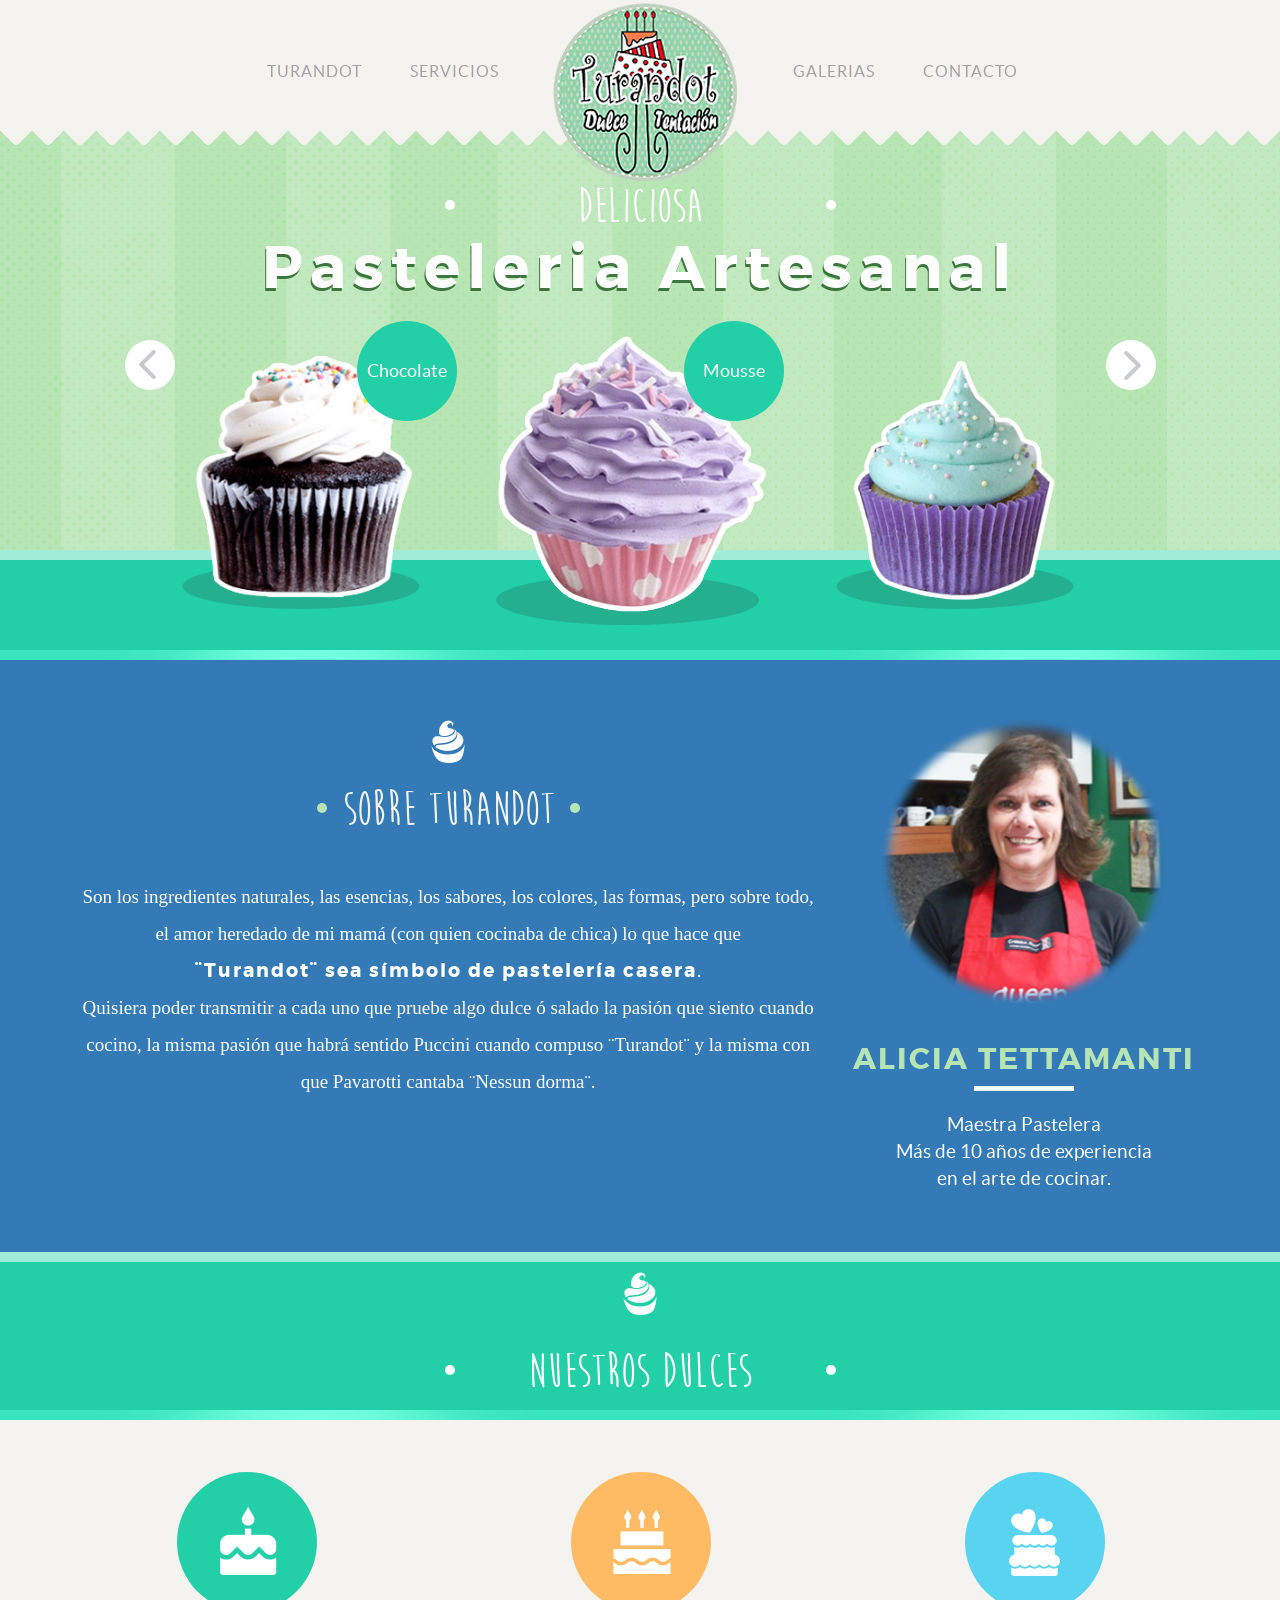
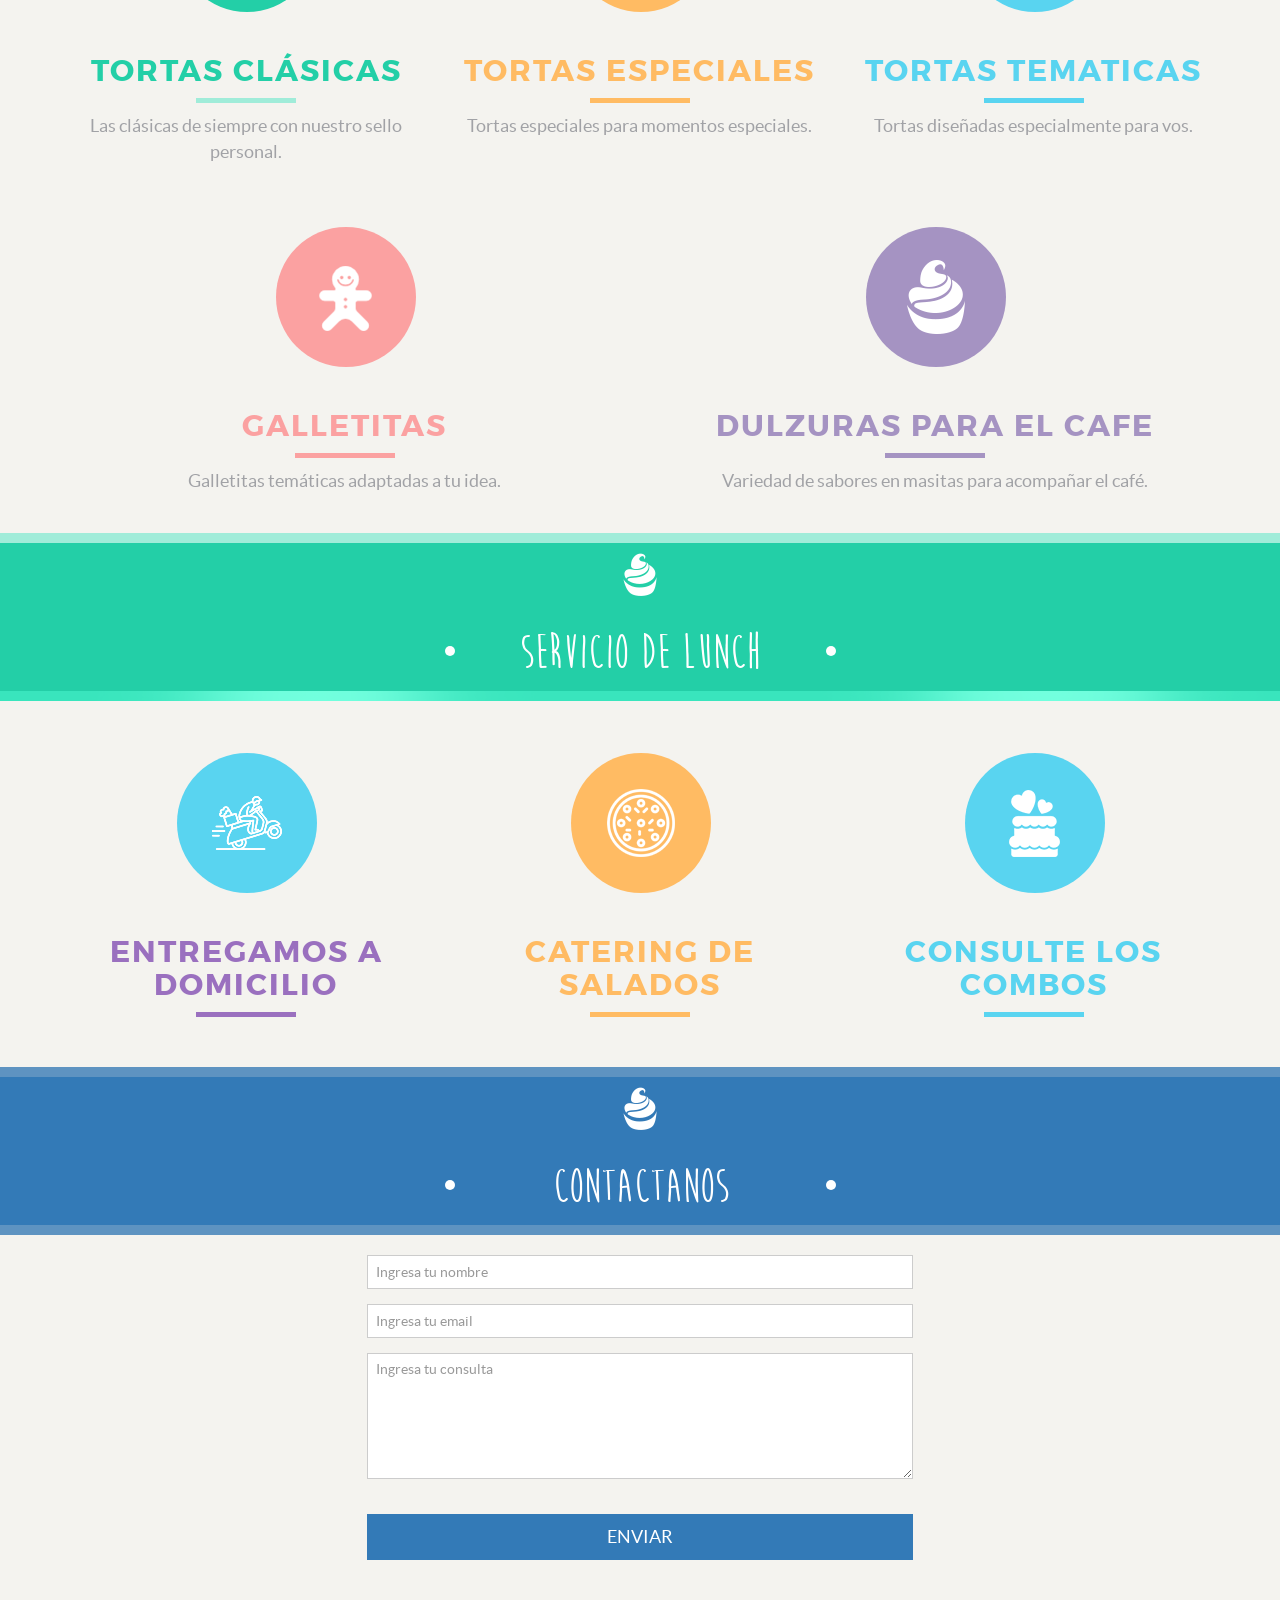
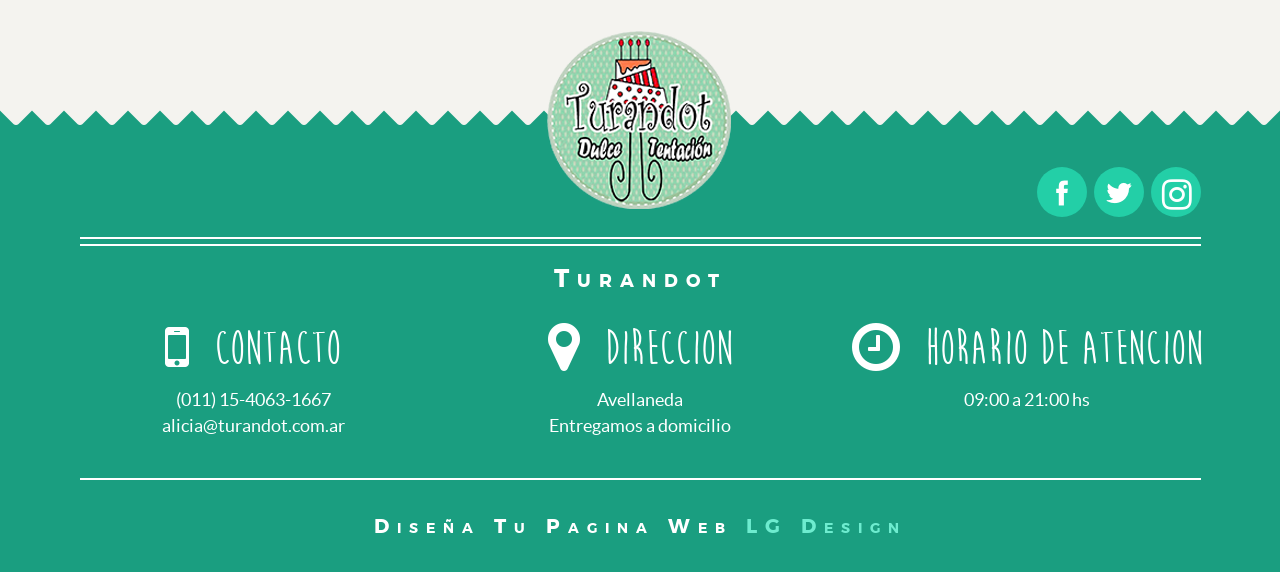
<file: index.html>
<!DOCTYPE html>
<html class="no-js" lang="en">
<head>
	<meta charset="utf-8">
	<meta content="width=device-width, initial-scale=1.0" name="viewport">
	<meta content="¨Turandot¨ Símbolo de Pastelería Casera" name="description">
	<meta content="" name="author">
	<link href="assets/images/favicon-32x32.png" rel="shortcut icon">
	<title>Turandot Pasteleria</title>
	<link href="assets/stylesheets/css/bootstrap.css" rel="stylesheet">
	<link href="assets/stylesheets/css/font-family.css" rel="stylesheet">
	<link href="assets/stylesheets/css/responsive.css" rel="stylesheet">
	<link href="assets/stylesheets/css/slick.css" rel="stylesheet">
	<link href="assets/stylesheets/css/slick-theme.css" rel="stylesheet">
	<link href="assets/stylesheets/css/style.css" rel="stylesheet">
	<link href="assets/stylesheets/css/animate.css" rel="stylesheet">
	<link href="assets/javascripts/fancybox/jquery.fancybox.css" rel="stylesheet" type="text/css">
	<link href="assets/stylesheets/css/global.css" rel="stylesheet">
	<link href="assets/stylesheets/css/effect2.css" rel="stylesheet" type="text/css">
	<link href="assets/stylesheets/css/font-awesome.min.css" rel="stylesheet">
	<script src="assets/javascripts/modernizr.custom.js"></script>
</head>
<body class="demo-1">
	<div class="ip-container" id="ip-container">
		<!--initial header-->
		<header class="ip-header">
			<div class="ip-loader">
				<svg class="ip-inner" height="60px" viewbox="0 0 80 80" width="60px"><path class="ip-loader-circlebg" d="M40,10C57.351,10,71,23.649,71,40.5S57.351,71,40.5,71 S10,57.351,10,40.5S23.649,10,40.5,10z"></path><path class="ip-loader-circle" d="M40,10C57.351,10,71,23.649,71,40.5S57.351,71,40.5,71 S10,57.351,10,40.5S23.649,10,40.5,10z" id="ip-loader-circle"></path></svg>
			</div>
		</header>
		<!--main content-->
		<div class="ip-main">
			<div class="top-highlight hide">
				&nbsp;
			</div>
			<!-- Start Header Cake -->
			<section class="header-wrapper">
				<header class="wrap-header">
					<div class="top-absolute">
						<div class="top-header">
							<div class="container">
								<div class="navbar-header visible-xs">
									<button class="navbar-toggle toggle-cake show-menu"><span class="sr-only">Toggle Navigation</span><span class="icon-bar"></span><span class="icon-bar"></span><span class="icon-bar"></span></button><a class="navbar-brand navbar-cake" href="#"><img class="logo-turandot-mobile" alt="Logo-Cupcakes" src="assets/images/logo-170.png"></a>
								</div>
								<nav>
									<ul class="header-nav hidden-xs">
										<li>
											<a href="#turandot">Turandot</a>
										</li>
										<li>
											<a href="#servicios">Servicios</a>
										</li>
										<li class="pad-top-0i">
											<img style="margin-top: -18px;" alt="Logo-Cupcakes" src="assets/images/logo-170.png">
										</li>
										<li>
											<a class="show-menu" href="javascript:void(0);">Galerias</a>
										</li>
										<li>
											<a href="#contacto">Contacto</a>
										</li>
									</ul>
								</nav>
								<!-- Start Mega Menu Cake -->
								<div class="mega-menu hide">
									<div class="tittle-mega">
										<h4>
											Galerias
										</h4>
									</div>
									<div class="container">
										<div class="row">
											<div class="col-sm-2">
<!--                         <ul class="list-mega">
                          <li class="bottom-red-border">
                            Blog
                          </li>
                          <li>
                            <a href="blog.html">Blog Left Content</a>
                          </li>
                          <li>
                            <a href="blog-right-content.html">Blog Right Content</a>
                          </li>
                          <li>
                            <a href="blog-center.html">Blog Center</a>
                          </li>
                      </ul> -->
                  </div>
                  <div class="col-sm-8">
                  	<ul class="list-mega">
<!--                           <li class="bottom-red-border">
                            asdassd
                        </li> -->
                        <li>
                        	<a href="galletitas.html">Galletitas</a>
                        </li>
                        <li>
                        	<a href="paraelcafe.html">Para el Cafe</a>
                        </li>
                        <li>
                        	<a href="tortasclasicas.html">Tortas Clasicas</a>
                        </li>
                        <li>
                        	<a href="tortastematicas.html">Tortas Tematicas</a>
                        </li>
                        <li>
                        	<a href="tortasespeciales.html">Tortas Especiales</a>
                        </li>
                    </ul>
                </div>
                <div class="col-sm-2">
<!--                         <ul class="list-mega">
                          <li class="bottom-red-border">
                            OTHER PAGEs
                          </li>
                          <li>
                            <a href="chart-page.html">Chart Page</a>
                          </li>
                          <li>
                            <a href="product-details-page.html">Product Details</a>
                          </li>
                          <li>
                            <a href="privacy-policy.html">Privacy Policy</a>
                          </li>
                          <li>
                            <a href="terms-of-use.html">Terms Of Use</a>
                          </li>
                          <li>
                            <a href="404.html">404</a>
                          </li>
                      </ul> -->
                  </div>
              </div>
              <div class="div text-center">
              	<button class="btn btn-pink-cake mar-top-20 close-menu">Cerrar</button>
              </div>
          </div>
      </div>
      <!-- End Mega Menu Cake -->
  </div>
</div>
<div class="triangle">
	&nbsp;
</div>
</div>
<div class="tittle-cake text-center pad-top-150">
	<div class="container">
		<h2>
			Deliciosa
		</h2>
		<h1>
			Pasteleria Artesanal
		</h1>
	</div>
</div>
<div class="slider-cake">
	<div class="container pad-md-100">
		<div class="center">
			<div class="img-relative">
				<img alt="Cake-one" src="assets/images/cake-one.png">
				<div class="price-cake hidden-xs">
					<p>
						Mousse
					</p>
				</div>
			</div>
			<div>
				<img alt="Cake-Two" src="assets/images/cake-two.png">
			</div>
			<div>
				<img alt="Cake-Three" src="assets/images/cake-three.png">
			</div>
			<div>
				<img alt="Cake-Four" src="assets/images/cake-four.png">
			</div>
			<div class="img-relative">
				<img alt="Cake-Five" src="assets/images/cake-five.png">
				<div class="price-cake hidden-xs">
					<p>
						Chocolate
					</p>
				</div>
			</div>
		</div>
	</div>
</div>
<div class="green-table mar-to-top">
	&nbsp;
</div>
<div class="green-arrow">
	&nbsp;
</div>
</header>
</section>
<!-- End Header Cake --><!-- Start About Cake -->
<section id="turandot" class="about-cake">
	<div class="container">
		<!-- About Content -->
		<h2 class="hide">
			&nbsp;
		</h2>
		<div class="about-content">
			<div class="col-sm-8">
				<img alt="Cake-White" src="assets/images/cake-white.png">
				<div class="product-tittle turandot">
					<h2 class="turandot">
						Sobre Turandot
					</h2>
				</div>
				<p class="sobreturandot">
					Son los ingredientes naturales, las esencias, los sabores, los colores, las formas, pero sobre todo, el amor heredado de mi mamá  (con quien cocinaba de chica) lo que hace que</br> <span> ¨Turandot¨ sea símbolo de pastelería casera</span>. </br>Quisiera poder transmitir a cada uno que pruebe algo dulce ó salado la pasión que siento cuando cocino, la misma pasión que habrá sentido Puccini cuando compuso ¨Turandot¨ y la misma con que Pavarotti cantaba ¨Nessun dorma¨.
				</p>
			</div>
			<div class="col-sm-4">
				<div class="img-round-about">
					<img alt="About Team" class="img-80" src="assets/images/alicia.png">
				</div>
				<h4>
					Alicia Tettamanti
				</h4>
				<div class="line-pink-about">
					&nbsp;
				</div>
				<p class="text-center">
					Maestra Pastelera<br>Más de 10 años de experiencia<br>en el arte de cocinar.<br>
				</p>
			</div>
		</div>
	</div>
</section>
<!-- End About Cake -->
<!-- Start Option Cake -->
<section class="option">
	<!-- Tittle Option -->
	<div id="servicios"  class="green-table pad-top-10 pad-btm-10">
		<div class="container">
			<div class="tittle-cake text-center">
				<img alt="Cake-White" src="assets/images/cake-white.png">
				<h2>
					Nuestros Dulces
				</h2>
			</div>
		</div>
	</div>
	<div class="green-arrow"></div>
	<!-- Option Content -->
	<div class="option-content">
		<div class="container">
			<!-- Column -->
			<div class="row">
				<div class="col-sm-4">
					<div class="messes">
						<a target="_blank" href="tortasclasicas.html">
							<div class="messes-show"></div>
							<div class="round-wrap green-option"></div>
						</a>
					</div>
					<h4 class="green-color">
						Tortas Clásicas
					</h4>
					<div class="line-temp line-green-sm">
						&nbsp;
					</div>
					<p class="text-center mar-top-10">
						Las clásicas de siempre con nuestro sello personal.
					</p>
				</div>
				<!-- Column -->
				<div class="col-sm-4">
					<div class="messes">
						<a target="_blank" href="tortasespeciales.html">
							<div class="messes-show"></div>
							<div class="round-wrap orange-option"></div>
						</a>
					</div>
					<h4 class="orange-color">
						Tortas Especiales
					</h4>
					<div class="line-temp line-orange-sm">
						&nbsp;
					</div>
					<p class="text-center mar-top-10">
						Tortas especiales para momentos especiales.
					</p>
				</div>
				<!-- Column -->
				<div class="col-sm-4">
					<div class="messes">
						<a target="_blank" href="tortastematicas.html">
							<div class="messes-show"></div>
							<div class="round-wrap blue-option"></div>
						</a>
					</div>
					<h4 class="blue-color">
						Tortas Tematicas
					</h4>
					<div class="line-temp line-blue-sm">
						&nbsp;
					</div>
					<p class="text-center mar-top-10">
						Tortas diseñadas especialmente para vos.
					</p>
				</div>
			</div>
			<!-- Column -->
			<div class="row">
				<div class="col-sm-6">
					<div class="messes">
						<a target="_blank" href="galletitas.html">
							<div class="messes-show"></div>
							<div class="round-wrap pink-option"></div>
						</a>
					</div>
					<h4 class="pink-color">
						Galletitas
					</h4>
					<div class="line-temp line-pink-sm">
						&nbsp;
					</div>
					<p class="text-center mar-top-10">
						Galletitas temáticas adaptadas a tu idea.
					</p>
				</div>
				<!-- Column -->
				<div class="col-sm-6">
					<div class="messes">
						<a target="_blank" href="paraelcafe.html">
							<div class="messes-show"></div>
							<div class="round-wrap purple-option"></div>
						</a>
					</div>
					<h4 class="purple-color">
						Dulzuras para el cafe
					</h4>
					<div class="line-temp line-purple-sm">
						&nbsp;
					</div>
					<p class="text-center mar-top-10">
						Variedad de sabores en masitas para acompañar el café.
					</p>
				</div>
			</div>
		</div>
	</div>
</section>
<section class="option pad-top-30">
	<div id=""  class="softgreen-table pad-top-10 pad-btm-10">
		<div class="container">
			<div class="tittle-cake text-center">
				<img alt="cake-White" src="assets/images/cake-white.png">
				<h2>
					Servicio de Lunch
				</h2>
			</div>
		</div>
	</div>
	<div class="green-arrow"></div>
	<div class="option-content">
		<div class="container">
			<!-- Column -->
			<div class="row">
				<div class="col-sm-4">
					<div class="messes">
						<div class="messes-show"></div>
						<div class="round-wrap delivery-option"></div>
					</div>
					<h4 class="dpurple-color">
						Entregamos a Domicilio
					</h4>
					<div class="line-temp line-dpurple-sm">
						&nbsp;
					</div>
					<p class="text-center mar-top-10">
						<!-- Cookie apple pie donut gingerbread sweet roll pudding topping marshmallow. -->
					</p>
				</div>
				<!-- Column -->
				<div class="col-sm-4">
					<div class="messes">
						<div class="messes-show"></div>
						<div class="round-wrap lunch-salad-option"></div>
					</div>
					<h4 class="orange-color">
						Catering de salados
					</h4>
					<div class="line-temp line-orange-sm">
						&nbsp;
					</div>
					<p class="text-center mar-top-10">
						<!-- Sandwiches de J&Q - Papas fritas - Jamon -->
					</p>
				</div>
				<!-- Column -->
				<div class="col-sm-4">
					<div class="messes">
						<div class="messes-show"></div>
						<div class="round-wrap blue-option"></div>
					</div>
					<h4 class="blue-color">
						Consulte los Combos
					</h4>
					<div class="line-temp line-blue-sm">
						&nbsp;
					</div>
					<p class="text-center mar-top-10">
						<!-- Tortas diseñadas especialmente para vos. -->
					</p>
				</div>
			</div>
		</div>
	</div>
	<!-- Column -->

</section>
<!-- End Option Cake -->
<!-- Start Product Cake -->
<!-- <section class="product-cake">
	<div class="container">
		<div class="product-tittle">
			<img alt="Cake-Purple" src="assets/images/cake-purple.png">
			<h2>
				Especialidades
			</h2>
		</div>
		<div class="product-content">
			<div class="row">
				<div class="col-sm-4">
					<div class="wrap-product">
						<div class="top-product blue-cake">
							<h1 class="normal-heading">
								$40
							</h1> 
							<p class="mar-top-10 mar-btm-0">
								Blue Cake's
							</p>
							<span>Hecha con crema pastelera <br>Blablabla</span>
						</div>
						<div class="bottom-product bottom-blue">
							<div class="bottom-product-abs blue-dot">
								<div class="button-cake">
									<div class="blue-button-cake">
										<button class="button-d-cake blue-button-cake">Consulta precio</button>
									</div>
								</div>
							</div>
							<div class="wrap-bottom-cake">
								<p>
									Comprando una, te llevas 10 pancakes al precio de 6.
								</p>
								<div class="blue-line"></div>
							</div>
						</div>
					</div>
				</div>
				<div class="col-sm-4">
					<div class="wrap-product">
						<div class="top-product red-cake">
							<p class="mar-top-10 mar-btm-0">
								Pink Cake's
							</p>
							<span>Lorem ipsum set <br>amet.</span>
						</div>
						<div class="bottom-product bottom-red">
							<div class="bottom-product-abs pink-dot">
								<div class="button-cake">
									<div class="blue-button-cake">
										<button class="button-d-cake pink-button-cake">Buy</button>
									</div>
								</div>
							</div>
							<div class="wrap-bottom-cake">
								<p>
									Cookie apple pie donut gingerbread sweet roll pudding topping marshmallow.
								</p>
								<div class="red-line"></div>
							</div>
						</div>
					</div>
				</div>
				<div class="col-sm-4">
					<div class="wrap-product">
						<div class="top-product orange-cake">
							<p class="mar-top-10 mar-btm-0">
								Orange Cake's
							</p>
							<span>Lorem ipsum set <br>amet.</span>
						</div>
						<div class="bottom-product bottom-orange">
							<div class="bottom-product-abs orange-dot">
								<div class="button-cake">
									<div class="blue-button-cake">
										<button class="button-d-cake orange-button-cake">Buy</button>
									</div>
								</div>
							</div>
							<div class="wrap-bottom-cake">
								<p>
									Cookie apple pie donut gingerbread sweet roll pudding topping marshmallow.
								</p>
								<div class="orange-line"></div>
							</div>
						</div>
					</div>
				</div>
				<div class="col-sm-12">
					<p class="text-content text-center">
						Toffee sugar plum halvah liquorice <b class="purple-color">brownie gummies</b>&nbsp;chocolate bar muffin candy canes.Dessert jelly-o tootsie roll jelly sesame snaps icing.
					</p>
				</div>
			</div>
		</div>
	</div>
</section> -->
<!-- End Product Cake --><!-- Start News Cake -->
<!-- <section class="news-cake">
	<div class="triangle-no-animate">
		&nbsp;
	</div>
	<div class="new-cake-content mar-top-20">
		<div class="tittle-cake text-center">
			<div class="container">
				<img alt="Cake-White" src="assets/images/cake-white.png">
				<h2>
					New's Cake
				</h2>
			</div>
		</div>
		<div class="container mar-top-20">
			<div class="row">
				<div class="col-sm-6 no-pad-right">
					<div class="left-news">
						<h1>
							CAKE <span>Wedding</span>
						</h1>
					</div>
					<div class="right-news">
						<div class="text-table">
							<p>
								<a href="shop.html"><span class="discount">40<span class="percent">%</span><br></span><span class="sale">Sale Product</span></a>
							</p>
						</div>
						<div class="text-table dot-background">
							<p>
								<img alt="Client" src="assets/images/client.png">
							</p>
						</div>
					</div>
				</div>
				<div class="col-sm-6 no-pad-left">
					<div class="top-news-right">
						<div class="left-news-right">
							<div class="text-table">
								<a class="fancybox" data-fancybox-group="contentnews" href="assets/images/ice-cream.png">
									<div class="wizz-effect wizz-orange">
										<div class="wrap-info">
											Ice Cream
										</div>
									</div>
								</a>
								<p>
									<img alt="Ice Cream" class="img-100" src="assets/images/ice-cream.png">
								</p>
							</div>
						</div>
						<div class="right-news-right">
							<div class="text-table">
								<a class="fancybox" data-fancybox-group="contentnews" href="assets/images/ice-cream-cake.png">
									<div class="wizz-effect wizz-green">
										<div class="wrap-info">
											Cake's Flavors
										</div>
									</div>
								</a>
								<p>
									<img alt="Ice Cream Cake" class="img-100" src="assets/images/ice-cream-cake.png">
								</p>
							</div>
						</div>
					</div>
					<div class="bottom-new-right">
						<div class="quote">
							<div>
								<span class="mar-right-10"><img alt="Quote" class="Quote" src="assets/images/quote.png"></span>
								<p>
									<span class="bold-font-lg">Adam Grilss, </span><span>&nbsp; CEO B </span>
								</p>
								<p>
									That’s great product wonderfull place and cakes, so yummy this cake.
								</p>
							</div>
							<div>
								<span class="mar-right-10"><img alt="Quote" class="Quote" src="assets/images/quote.png"></span>
								<p>
									<span class="bold-font-lg">Natasya, </span><span>&nbsp; CEO B </span>
								</p>
								<p>
									That’s great product wonderfull place and cakes, so yummy this cake.
								</p>
							</div>
							<div>
								<span class="mar-right-10"><img alt="Quote" class="Quote" src="assets/images/quote.png"></span>
								<p>
									<span class="bold-font-lg">Melody, </span><span>&nbsp; CEO B </span>
								</p>
								<p>
									That’s great product wonderfull place and cakes, so yummy this cake.
								</p>
							</div>
						</div>
					</div>
				</div>
			</div>
		</div>
	</div>
</section> -->
<!-- End News Cake --><!-- Start Pricing Cake -->
<!-- <section class="pricing-cake">
	<div class="triangle-no-animateblue">
		&nbsp;
	</div>
	<div class="content-pricing-cake">
		<div class="tittle-cake text-center">
			<div class="container">
				<img alt="Cake-White" src="assets/images/cake-white.png">
				<h2>
					Our Price
				</h2>
			</div>
		</div>
		<div class="container mar-top-20">
			<div class="col-sm-3 mar-btm-20">
				<div class="img-wrap-price">
					<img alt="Price-Purple" class="img-full-sm" src="assets/images/price-purple.png">
				</div>
				<div class="content-price content-price-tag text-center">
					<h4 class="dpurple-color">
						$ 100/<span>Package</span>
					</h4>
					<div class="price-purple">
						<div class="triangle-no-animate">
							&nbsp;
						</div>
						<div class="text-price">
							Just Cupcakes + Free Order
						</div>
						<ul class="text-left list-price pad-top-0i">
							<li class="purple-line">
								- 10 Cupcakes
							</li>
							<li class="purple-line">
								- Free 1 Cupcakes 
							</li>
							<li class="purple-line">
								- Free Order
							</li>
						</ul>
						<div class="price-btn price-purple-btn">
							Order
						</div>
					</div>
				</div>
			</div>
			<div class="col-sm-3 mar-btm-20">
				<div class="img-wrap-price">
					<img alt="Price-Pink" class="img-full-sm" src="assets/images/price-pink.png">
				</div>
				<div class="content-price content-price-tag text-center">
					<h4 class="pink-color">
						$ 200/<span>Package</span>
					</h4>
					<div class="price-pink">
						<div class="triangle-no-animate">
							&nbsp;
						</div>
						<div class="text-price">
							Cupcakes + Ice Cream + Free Order
						</div>
						<ul class="text-left list-price pad-top-0i">
							<li class="pink-line">
								- 20 Cupcakes + 5 Ice Cream
							</li>
							<li class="pink-line">
								- Free 5 Cupcakes 
							</li>
							<li class="pink-line">
								- Free Order
							</li>
						</ul>
						<div class="price-btn price-pink-btn">
							Order
						</div>
					</div>
				</div>
			</div>
			<div class="col-sm-3 mar-btm-20">
				<div class="img-wrap-price">
					<img alt="Price-Green" class="img-full-sm" src="assets/images/price-green.png">
				</div>
				<div class="content-price content-price-tag text-center">
					<h4 class="green-color">
						$ 300/<span>Package</span>
					</h4>
					<div class="price-green">
						<div class="triangle-no-animate">
							&nbsp;
						</div>
						<div class="text-price">
							Cupcakes + Ice Cream + Cookies
						</div>
						<ul class="text-left list-price pad-top-0i">
							<li class="green-line">
								- 25 Cupcakes + 5 Ice Cream
							</li>
							<li class="green-line">
								- Free 5 Cupcakes
							</li>
							<li class="green-line">
								- 2 Cookies Free Order
							</li>
						</ul>
						<div class="price-btn price-green-btn">
							Order
						</div>
					</div>
				</div>
			</div>
			<div class="col-sm-3 mar-btm-20">
				<div class="img-wrap-price">
					<img alt="Price-Blue" class="img-full-sm" src="assets/images/price-blue.png">
				</div>
				<div class="content-price content-price-tag text-center">
					<h4 class="blue-color">
						$ 400/<span>Package</span>
					</h4>
					<div class="price-blue">
						<div class="triangle-no-animate">
							&nbsp;
						</div>
						<div class="text-price">
							Special Cupcakes + Ice Cream + Cookies
						</div>
						<ul class="text-left list-price pad-top-0i">
							<li class="blue-line">
								- 30 Special Cupcakes
							</li>
							<li class="blue-line">
								- Free 10 Cupcakes 
							</li>
							<li class="blue-line">
								- 10 Ice Cream
							</li>
						</ul>
						<div class="price-btn price-blue-btn">
							Order
						</div>
					</div>
				</div>
			</div>
		</div>
	</div>
	<div class="triangle-top-no-animate">
		&nbsp;
	</div>
</section> -->
<section id="contacto" class="abouts-cake">
	<div class="tittle-cake text-center softblue-table pad-btm-10 pad-top-10">
		<div class="container">
			<img alt="Cake-white" src="assets/images/cake-white.png">
			<h2 class="white-color">
				Contactanos
			</h2>
		</div>
	</div>
	<div class="Contact-form container mar-top-20">
		<div class="send-form text-center col-sm-offset-3 col-sm-6">
			<div class="cform" id="contact-form">
				<form action="contact/contact.php" method="post" role="form" class="contactForm">
					<div class="form-group text-box1">
						<input class="form-control form-default-cakes" type="text" name="name" id="name" data-rule="maxlen:4" data-msg="Por favor, ingrese 4 caracteres como minimo" placeholder="Ingresa tu nombre"/>
						<div class="validation"></div>
					</div>
					<div class="text-box2 form-group">
						<input class="form-control form-default-cakes"  type="text" name="email" data-rule="email" id="email" data-msg="Por favor, ingrese un email valido"  placeholder="Ingresa tu email">
						<div class="validation"></div>
					</div>
					<div class="text-box3 form-group">
						<textarea class="form-control form-default-cakes" type="text" name="message" id="message" data-msg="Por favor, ingrese 8 caracteres como minimo." data-rule="required"   placeholder="Ingresa tu consulta"></textarea>
						<div class="validation"></div>
					</div>
					<div class="clearfix"> 
						<input class="btn btn-lg btn-pink-cake btn-send mar-top-20" type="submit" value="Enviar" />
						</div>
					</form>

					<div id="sendmessage">
						Tu mensaje fue enviado. Muchas Gracias!
					</div>
				</div>
			</div>
		</div>
	</section>
	<!-- End Option Cake --><!-- Start Footer Cake -->
	<footer>
		<div class="triangle-no-animate">
			&nbsp;
		</div>
		<div class="container">
			<div class="abs-logo-footer">
				<img alt="Logo-Cake" src="assets/images/logo-170.png">
			</div>
			<div class="top-footer">
				<div class="row">
					<div class="col-sm-6">
						<ul class="sosmed-cake">

						</ul>
					</div>
					<div class="col-sm-6 text-right">
						<ul class="sosmed-cake">
							<li>
								<div class="center-sosmed">
									<a  href="https://www.facebook.com/turandotpasteleria/" target="_blank">
										<p class="icon icon-facebook">
											&nbsp;
										</p>
									</a>
								</div>
							</li>
							<li>
								<div class="center-sosmed">
									<a  href="https://twitter.com/TurandotTortas" target="_blank">
										<p class="icon icon-twitter">
											&nbsp;
										</p>
									</div>
								</a>
							</li>
							<li>
								<div class="center-sosmed">
									<a  href="https://www.instagram.com/turandotpasteleria/" target="_blank">
										<p class="icon icon-instagram">
											<i class="fa fa-instagram instastyle" aria-hidden="true" ></i>
										</p>
									</div>
								</a>
							</li>
						</ul>
					</div>
				</div>
			</div>
			<div class="line-top-white mar-btm-20 mar-top-20">
				&nbsp;
			</div>
			<div class="content-about-footer">
				<!-- Column -->
				<div class="row centerrow">
					<h4>Turandot</h4>
					<div class="col-sm-4 col-xs-12">
						<div class="row centerrow">
							<i class="fa fa-mobile fa-4x mar-bot20" aria-hidden="true" ><h2 class="section-heading animated contactHeader" data-animation="bounceInUp">Contacto</h2></i>
						</div>
						<p>(011) 15-4063-1667</p>
						<p>alicia@turandot.com.ar</p>
					</div>
					<!-- Column -->
					<div class="col-sm-4 col-xs-12">
						<div class="row centerrow">
							<i class="fa fa-map-marker fa-4x mar-bot20" aria-hidden="true" ><h2 class="section-heading animated contactHeader" data-animation="bounceInUp">Direccion</h2></i>
						</div>
						<p>Avellaneda</p>
						<p>Entregamos a domicilio</p>
					</div>

					<!-- Column -->
					<div class="col-sm-4 col-xs-12">
						<div class="row centerrow">
							<i class="fa fa-clock-o fa-4x mar-bot20" aria-hidden="true" ><h2 class="section-heading animated contactHeader" data-animation="bounceInUp">Horario de Atencion</h2></i>
						</div>
						<p>09:00 a 21:00 hs</p>
					</div>
				</div>
			</div>
			<div class="line-top-white mar-btm-20 mar-top-20">
				&nbsp;
			</div>
			<div class="content-about-footer">
				<!-- Column -->
				<div class="col-sm-12">
					<h4 class="lgdesign">
						Diseña tu Pagina Web   <a target="_blank" title="LG Design" href="http://www.lgdesign.com.ar/">LG Design</a>
					</h4>
				</div>
			</div>
		</div>
	</footer>
	<!-- End Option Cake -->
</div>
</div>
<script src="assets/javascripts/jquery.js"></script>
<script src="assets/javascripts/fancybox/jquery.fancybox.pack.js"></script>
<script src="assets/javascripts/slick.js"></script>
<script src="assets/javascripts/wow/wow.js"></script>
<script src="assets/javascripts/custom.js"></script>
<script src="assets/javascripts/bootstrap.js"></script>
<script src="assets/javascripts/classie.js"></script>
<script src="assets/javascripts/pathLoader.js"></script>

<script src="assets/javascripts/validate.js"></script>

<script src="assets/javascripts/main.js"></script>
<script type="text/javascript">
	new WOW().init();
</script>
</body>
</html>
</file>
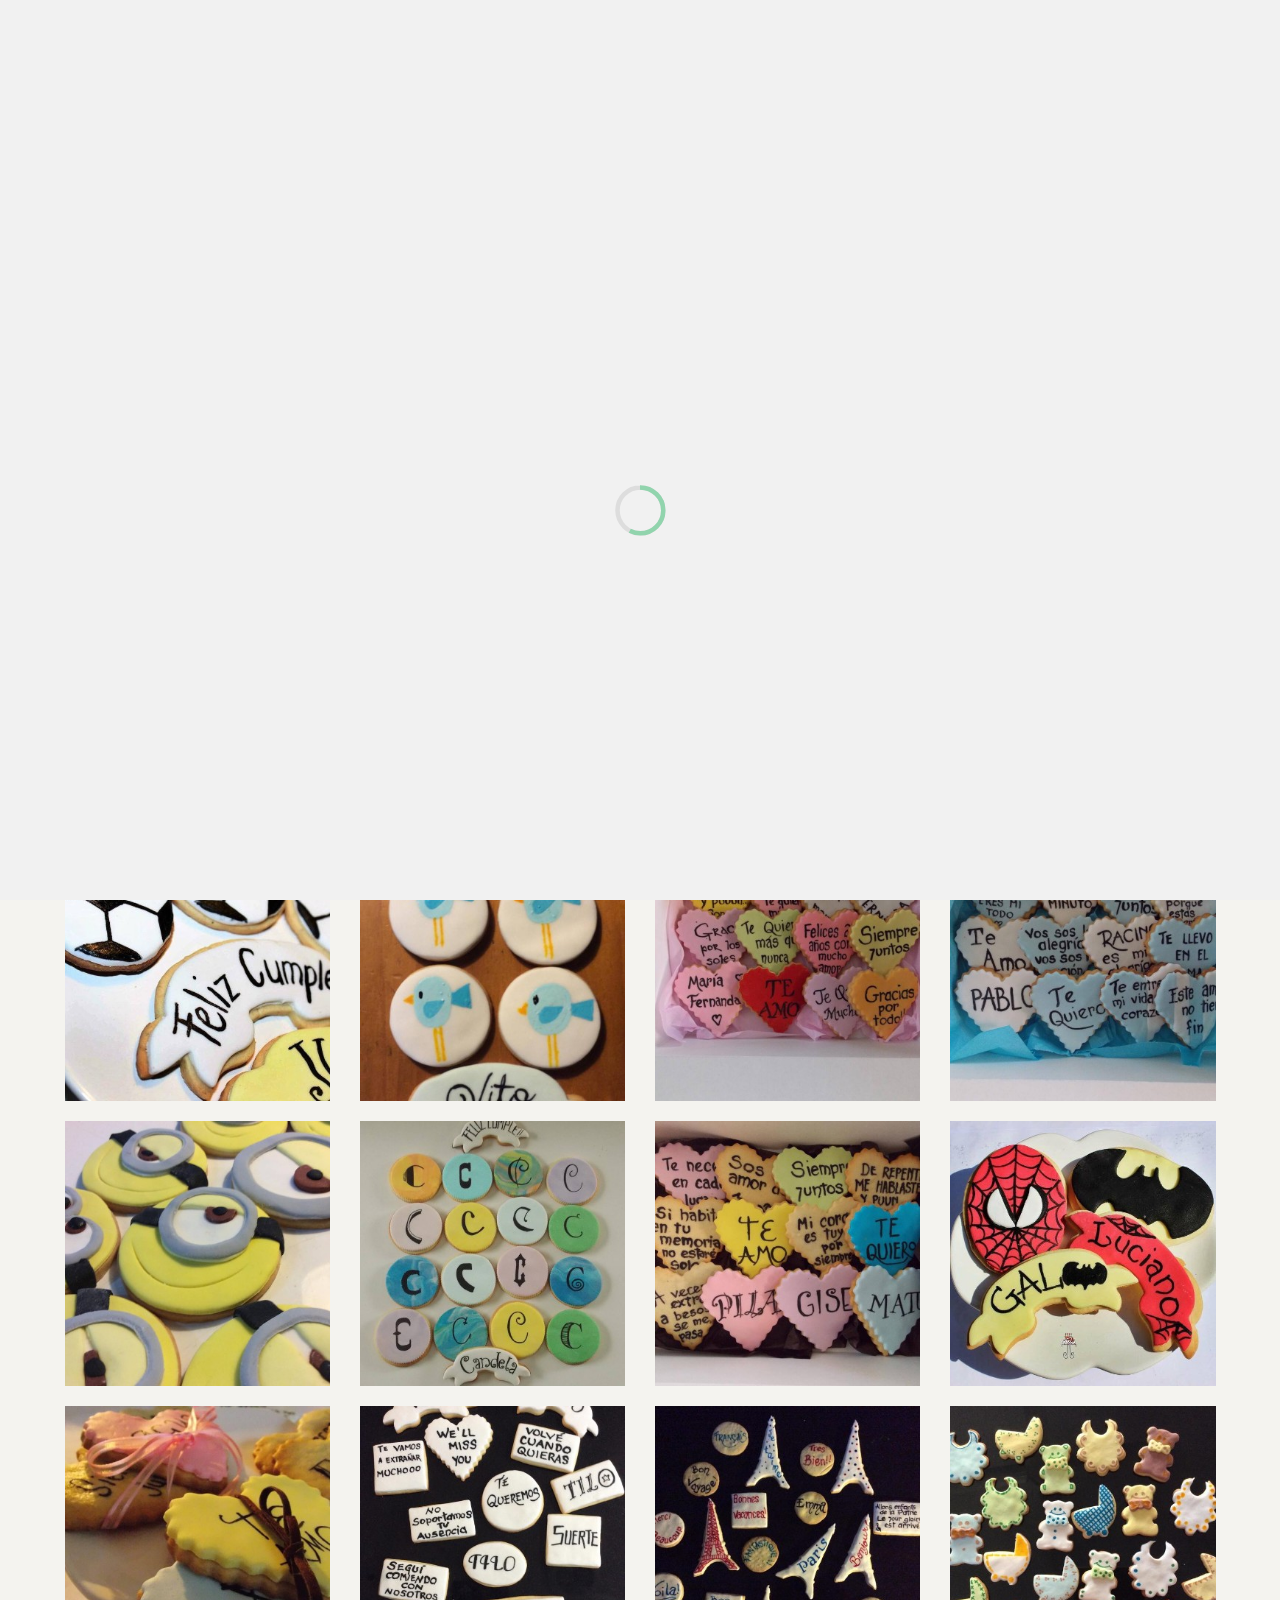
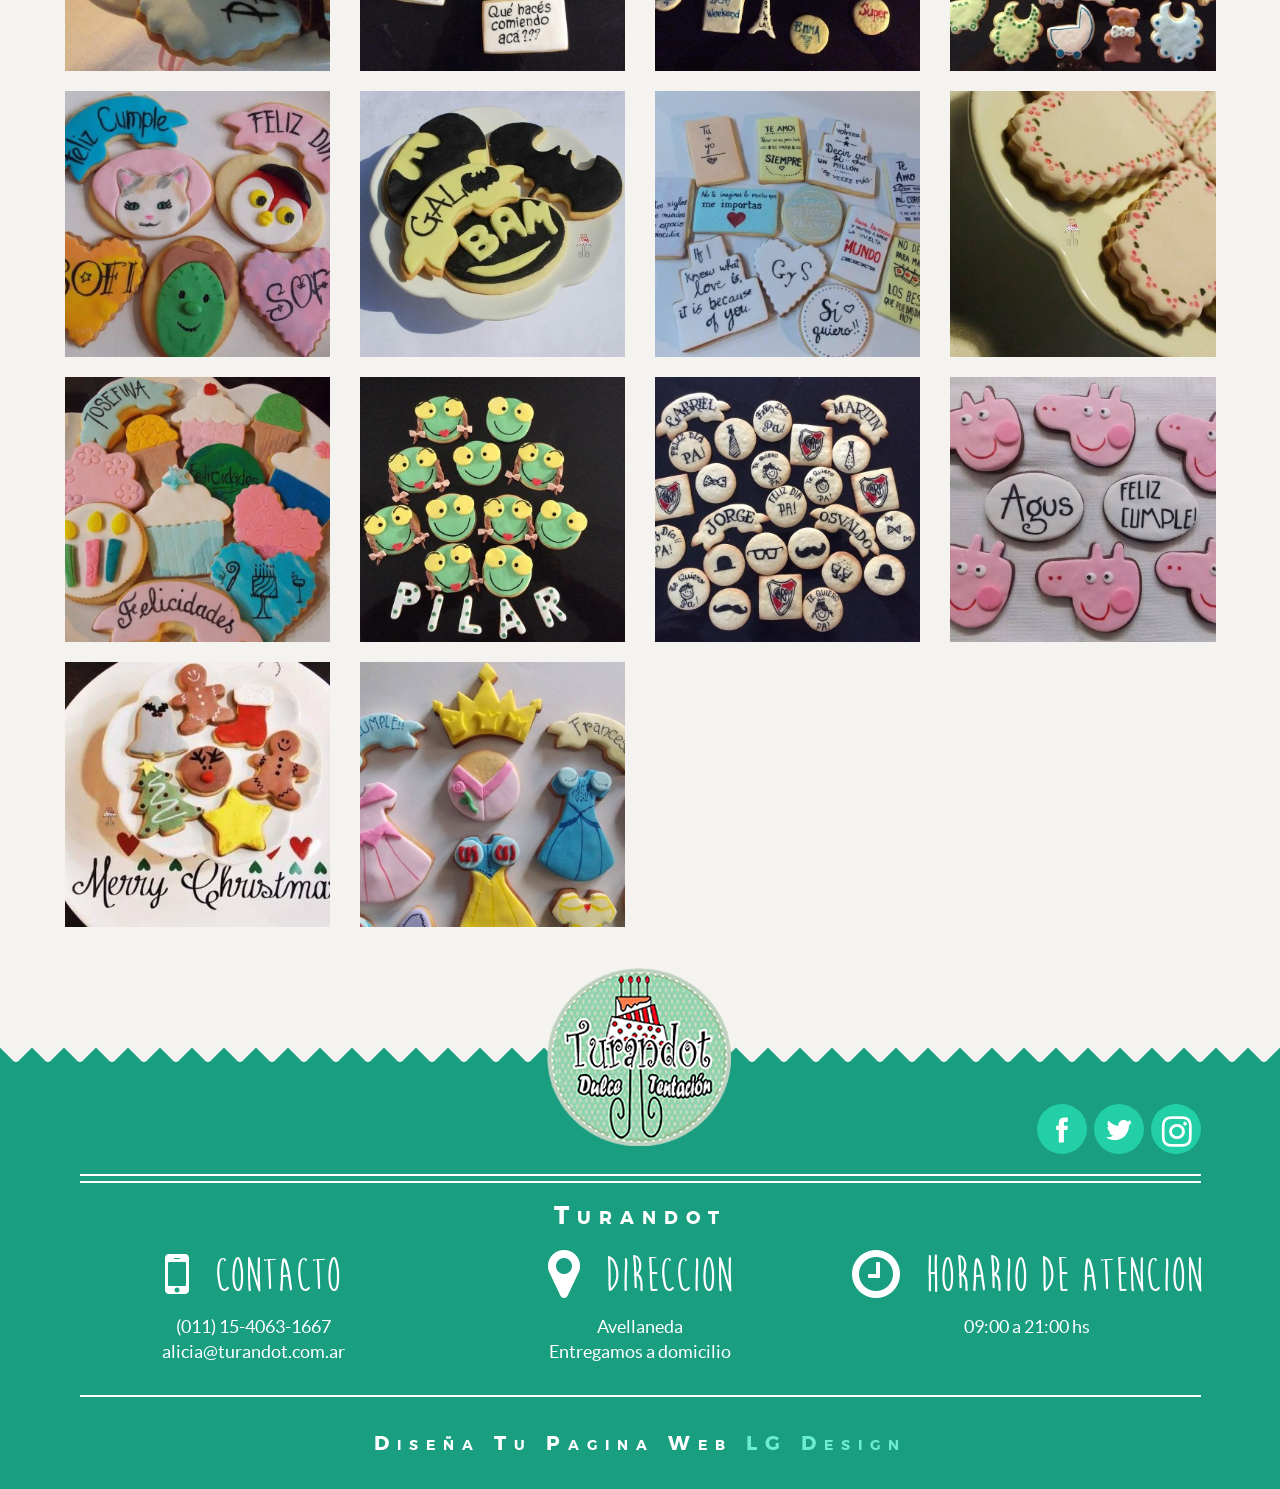
<file: galletitas.html>
<!DOCTYPE html>
<html class="no-js" lang="en">
  <head>
    <meta charset="utf-8">
    <meta content="width=device-width, initial-scale=1.0" name="viewport">
    <meta content="Cake&#39;s Dream is Beautiful Template " name="description">
    <meta content="" name="author">
    <link href="assets/images/favicon-32x32.png" rel="shortcut icon">
    <title>Turandot Pasteleria</title>
    <link href="assets/stylesheets/css/bootstrap.css" rel="stylesheet">
    <link href="assets/stylesheets/css/font-family.css" rel="stylesheet">
    <link href="assets/stylesheets/css/responsive.css" rel="stylesheet">
    <link href="assets/stylesheets/css/slick.css" rel="stylesheet">
    <link href="assets/stylesheets/css/slick-theme.css" rel="stylesheet">
    <link href="assets/stylesheets/css/style.css" rel="stylesheet">
    <link href="assets/stylesheets/css/animate.css" rel="stylesheet">
    <link href="assets/javascripts/fancybox/jquery.fancybox.css" rel="stylesheet" type="text/css">
    <link href="assets/stylesheets/css/global.css" rel="stylesheet">
    <link href="assets/stylesheets/css/effect2.css" rel="stylesheet" type="text/css">
      <link href="assets/stylesheets/css/font-awesome.min.css" rel="stylesheet">
    <script src="assets/javascripts/modernizr.custom.js"></script>
  </head>
  <body class="demo-1">
    <div class="ip-container" id="ip-container">
      <!--initial header-->
      <header class="ip-header">
        <div class="ip-loader">
          <svg class="ip-inner" height="60px" viewbox="0 0 80 80" width="60px"><path class="ip-loader-circlebg" d="M40,10C57.351,10,71,23.649,71,40.5S57.351,71,40.5,71 S10,57.351,10,40.5S23.649,10,40.5,10z"></path><path class="ip-loader-circle" d="M40,10C57.351,10,71,23.649,71,40.5S57.351,71,40.5,71 S10,57.351,10,40.5S23.649,10,40.5,10z" id="ip-loader-circle"></path></svg>
        </div>
      </header>
      <!--main content-->
      <div class="ip-main">
        <div class="top-highlight hide">
          &nbsp;
        </div>
        <!-- Start Header Cake -->
        <section class="header-wrapper">
          <header class="wrap-header green-top-dot">
            <div class="top-absolute">
              <div class="top-header">
                <div class="container">
                  <div class="navbar-header visible-xs">
                    <button class="navbar-toggle toggle-cake show-menu"><span class="sr-only">Toggle Navigation</span><span class="icon-bar"></span><span class="icon-bar"></span><span class="icon-bar"></span></button><a class="navbar-brand navbar-cake" href="#"><img class="logo-turandot-mobile" alt="Logo-Cupcakes" src="assets/images/logo-170.png"></a>
                  </div>
                  <nav>
                    <ul class="header-nav hidden-xs">
                      <li>
                        <a href="index.html#turandot">Turandot</a>
                      </li>
                      <li>
                        <a href="index.html#servicios">Servicios</a>
                      </li>
                      <li class="pad-top-0i">
                        <img style="margin-top: -18px;" alt="Logo-Cupcakes" src="assets/images/logo-170.png">
                      </li>
                      <li>
                        <a class="show-menu" href="javascript:void(0);">Galerias</a>
                      </li>
                      <li>
                        <a href="index.html#contacto">Contacto</a>
                      </li>
                    </ul>
                  </nav>
                  <!-- Start Mega Menu Cake -->
                  <div class="mega-menu hide">
                    <div class="tittle-mega">
                      <h4>
                        Galerias
                      </h4>
                    </div>
                    <div class="container">
                      <div class="row">
                        <div class="col-sm-2">
<!--                           <ul class="list-mega">
                            <li class="bottom-red-border">
                              Blog
                            </li>
                            <li>
                              <a href="blog.html">Blog Left Content</a>
                            </li>
                            <li>
                              <a href="blog-right-content.html">Blog Right Content</a>
                            </li>
                            <li>
                              <a href="blog-center.html">Blog Center</a>
                            </li>
                          </ul> -->
                        </div>
                        <div class="col-sm-8">
                          <ul class="list-mega">
<!--                             <li class="bottom-red-border">
                  
                            </li> -->
                            <li>
                              <a href="galletitas.html">Galletitas</a>
                            </li>
                            <li>
                              <a href="paraelcafe.html">Para el Cafe</a>
                            </li>
                            <li>
                              <a href="tortasclasicas.html">Tortas Clasicas</a>
                            </li>
                            <li>
                              <a href="tortastematicas.html">Tortas Tematicas</a>
                            </li>
                            <li>
                              <a href="tortasespeciales.html">Tortas Especiales</a>
                            </li>
                          </ul>
                        </div>
                        <div class="col-sm-2">
<!--                           <ul class="list-mega">
                            <li class="bottom-red-border">
                              OTHER PAGEs
                            </li>
                            <li>
                              <a href="chart-page.html">Chart Page</a>
                            </li>
                            <li>
                              <a href="product-details-page.html">Product Details</a>
                            </li>
                            <li>
                              <a href="privacy-policy.html">Privacy Policy</a>
                            </li>
                            <li>
                              <a href="terms-of-use.html">Terms Of Use</a>
                            </li>
                            <li>
                              <a href="404.html">404</a>
                            </li>
                          </ul> -->
                        </div>
                      </div>
                      <div class="div text-center">
                        <button class="btn btn-pink-cake mar-top-20 close-menu">Cerrar</button>
                      </div>
                    </div>
                  </div>
                  <!-- End Mega Menu Cake -->
                </div>
              </div>
              <div class="triangle">
                &nbsp;
              </div>
            </div>
            <div class="tittle-sub-top pad-top-150">
              <div class="container">
                Turandot /
                <h1>
                  Galeria
                </h1>
                <h2>
                  Galletitas
                </h2>
              </div>
            </div>
          </header>
          <div class="green-arrow">
            &nbsp;
          </div>
        </section>
        <!-- End Header Cake --><!-- Start Gallery -->
        <section class="gallery">
          <h2 class="hide">
            &nbsp;
          </h2>
          <div class="chart-cake">
            <div class="container">
              <div class="row">
                <div class="col-sm-12">
                  <div class="row gallery-cake">
                    <div class="col-sm-3 mar-btm-20 cupcakes">
                      <a class="fancybox" data-fancybox-group="contentgallerygel" href="assets/images/galletitas/originales/1.jpg">
                        <div class="gal-relative">
                          <div class="gal-absolute"></div>
                          <img alt="Gallery-Picture" class="img-100" src="assets/images/galletitas/1.jpg">
                        </div>
                      </a>
                    </div>
                    <div class="col-sm-3 mar-btm-20 cookies">
                      <a class="fancybox" data-fancybox-group="contentgallerygel" href="assets/images/galletitas/originales/2.jpg">
                        <div class="gal-relative">
                          <div class="gal-absolute"></div>
                          <img alt="Gallery-Picture" class="img-100" src="assets/images/galletitas/2.jpg">
                        </div>
                      </a>
                    </div>
                    <div class="col-sm-3 mar-btm-20 icecream">
                      <a class="fancybox" data-fancybox-group="contentgallerygel" href="assets/images/galletitas/originales/3.jpg">
                        <div class="gal-relative">
                          <div class="gal-absolute"></div>
                          <img alt="Gallery-Picture" class="img-100" src="assets/images/galletitas/3.jpg">
                        </div>
                      </a>
                    </div>
                    <div class="col-sm-3 mar-btm-20 cupcakes">
                      <a class="fancybox" data-fancybox-group="contentgallerygel" href="assets/images/galletitas/originales/4.jpg">
                        <div class="gal-relative">
                          <div class="gal-absolute"></div>
                          <img alt="Gallery-Picture" class="img-100" src="assets/images/galletitas/4.jpg">
                        </div>
                      </a>
                    </div>
                    <div class="col-sm-3 mar-btm-20 cookies">
                      <a class="fancybox" data-fancybox-group="contentgallerygel" href="assets/images/galletitas/originales/5.jpg">
                        <div class="gal-relative">
                          <div class="gal-absolute"></div>
                          <img alt="Gallery-Picture" class="img-100" src="assets/images/galletitas/5.jpg">
                        </div>
                      </a>
                    </div>
                    <div class="col-sm-3 mar-btm-20 icecream">
                      <a class="fancybox" data-fancybox-group="contentgallerygel" href="assets/images/galletitas/originales/6.jpg">
                        <div class="gal-relative">
                          <div class="gal-absolute"></div>
                          <img alt="Gallery-Picture" class="img-100" src="assets/images/galletitas/6.jpg">
                        </div>
                      </a>
                    </div>
                    <div class="col-sm-3 mar-btm-20 cupcakes">
                      <a class="fancybox" data-fancybox-group="contentgallerygel" href="assets/images/galletitas/originales/7.jpg">
                        <div class="gal-relative">
                          <div class="gal-absolute"></div>
                          <img alt="Gallery-Picture" class="img-100" src="assets/images/galletitas/7.jpg">
                        </div>
                      </a>
                    </div>
                    <div class="col-sm-3 mar-btm-20 cookies">
                      <a class="fancybox" data-fancybox-group="contentgallerygel" href="assets/images/galletitas/originales/8.jpg">
                        <div class="gal-relative">
                          <div class="gal-absolute"></div>
                          <img alt="Gallery-Picture" class="img-100" src="assets/images/galletitas/8.jpg">
                        </div>
                      </a>
                    </div>
                    <div class="col-sm-3 mar-btm-20 cookies">
                      <a class="fancybox" data-fancybox-group="contentgallerygel" href="assets/images/galletitas/originales/9.jpg">
                        <div class="gal-relative">
                          <div class="gal-absolute"></div>
                          <img alt="Gallery-Picture" class="img-100" src="assets/images/galletitas/9.jpg">
                        </div>
                      </a>
                    </div>
                    <div class="col-sm-3 mar-btm-20 cookies">
                      <a class="fancybox" data-fancybox-group="contentgallerygel" href="assets/images/galletitas/originales/10.jpg">
                        <div class="gal-relative">
                          <div class="gal-absolute"></div>
                          <img alt="Gallery-Picture" class="img-100" src="assets/images/galletitas/10.jpg">
                        </div>
                      </a>
                    </div>                                        
                    <div class="col-sm-3 mar-btm-20 cookies">
                      <a class="fancybox" data-fancybox-group="contentgallerygel" href="assets/images/galletitas/originales/11.jpg">
                        <div class="gal-relative">
                          <div class="gal-absolute"></div>
                          <img alt="Gallery-Picture" class="img-100" src="assets/images/galletitas/11.jpg">
                        </div>
                      </a>
                    </div>
                    <div class="col-sm-3 mar-btm-20 cookies">
                      <a class="fancybox" data-fancybox-group="contentgallerygel" href="assets/images/galletitas/originales/12.jpg">
                        <div class="gal-relative">
                          <div class="gal-absolute"></div>
                          <img alt="Gallery-Picture" class="img-100" src="assets/images/galletitas/12.jpg">
                        </div>
                      </a>
                    </div>                                      
                    <div class="col-sm-3 mar-btm-20 cookies">
                      <a class="fancybox" data-fancybox-group="contentgallerygel" href="assets/images/galletitas/originales/13.jpg">
                        <div class="gal-relative">
                          <div class="gal-absolute"></div>
                          <img alt="Gallery-Picture" class="img-100" src="assets/images/galletitas/13.jpg">
                        </div>
                      </a>
                    </div>
                    <div class="col-sm-3 mar-btm-20 cookies">
                      <a class="fancybox" data-fancybox-group="contentgallerygel" href="assets/images/galletitas/originales/14.jpg">
                        <div class="gal-relative">
                          <div class="gal-absolute"></div>
                          <img alt="Gallery-Picture" class="img-100" src="assets/images/galletitas/14.jpg">
                        </div>
                      </a>
                    </div>                                        
                    <div class="col-sm-3 mar-btm-20 cookies">
                      <a class="fancybox" data-fancybox-group="contentgallerygel" href="assets/images/galletitas/originales/15.jpg">
                        <div class="gal-relative">
                          <div class="gal-absolute"></div>
                          <img alt="Gallery-Picture" class="img-100" src="assets/images/galletitas/15.jpg">
                        </div>
                      </a>
                    </div> 
                    <div class="col-sm-3 mar-btm-20 cupcakes">
                      <a class="fancybox" data-fancybox-group="contentgallerygel" href="assets/images/galletitas/originales/16.jpg">
                        <div class="gal-relative">
                          <div class="gal-absolute"></div>
                          <img alt="Gallery-Picture" class="img-100" src="assets/images/galletitas/16.jpg">
                        </div>
                      </a>
                    </div>
                    <div class="col-sm-3 mar-btm-20 cookies">
                      <a class="fancybox" data-fancybox-group="contentgallerygel" href="assets/images/galletitas/originales/17.jpg">
                        <div class="gal-relative">
                          <div class="gal-absolute"></div>
                          <img alt="Gallery-Picture" class="img-100" src="assets/images/galletitas/17.jpg">
                        </div>
                      </a>
                    </div>
                    <div class="col-sm-3 mar-btm-20 icecream">
                      <a class="fancybox" data-fancybox-group="contentgallerygel" href="assets/images/galletitas/originales/18.jpg">
                        <div class="gal-relative">
                          <div class="gal-absolute"></div>
                          <img alt="Gallery-Picture" class="img-100" src="assets/images/galletitas/18.jpg">
                        </div>
                      </a>
                    </div>
                    <div class="col-sm-3 mar-btm-20 cupcakes">
                      <a class="fancybox" data-fancybox-group="contentgallerygel" href="assets/images/galletitas/originales/19.jpg">
                        <div class="gal-relative">
                          <div class="gal-absolute"></div>
                          <img alt="Gallery-Picture" class="img-100" src="assets/images/galletitas/19.jpg">
                        </div>
                      </a>
                    </div>
                    <div class="col-sm-3 mar-btm-20 cookies">
                      <a class="fancybox" data-fancybox-group="contentgallerygel" href="assets/images/galletitas/originales/20.jpg">
                        <div class="gal-relative">
                          <div class="gal-absolute"></div>
                          <img alt="Gallery-Picture" class="img-100" src="assets/images/galletitas/20.jpg">
                        </div>
                      </a>
                    </div>
                    <div class="col-sm-3 mar-btm-20 icecream">
                      <a class="fancybox" data-fancybox-group="contentgallerygel" href="assets/images/galletitas/originales/21.jpg">
                        <div class="gal-relative">
                          <div class="gal-absolute"></div>
                          <img alt="Gallery-Picture" class="img-100" src="assets/images/galletitas/21.jpg">
                        </div>
                      </a>
                    </div>
                    <div class="col-sm-3 mar-btm-20 cupcakes">
                      <a class="fancybox" data-fancybox-group="contentgallerygel" href="assets/images/galletitas/originales/22.jpg">
                        <div class="gal-relative">
                          <div class="gal-absolute"></div>
                          <img alt="Gallery-Picture" class="img-100" src="assets/images/galletitas/22.jpg">
                        </div>
                      </a>
                    </div>
                    <div class="col-sm-3 mar-btm-20 cookies">
                      <a class="fancybox" data-fancybox-group="contentgallerygel" href="assets/images/galletitas/originales/23.jpg">
                        <div class="gal-relative">
                          <div class="gal-absolute"></div>
                          <img alt="Gallery-Picture" class="img-100" src="assets/images/galletitas/23.jpg">
                        </div>
                      </a>
                    </div>
                    <div class="col-sm-3 mar-btm-20 cookies">
                      <a class="fancybox" data-fancybox-group="contentgallerygel" href="assets/images/galletitas/originales/24.jpg">
                        <div class="gal-relative">
                          <div class="gal-absolute"></div>
                          <img alt="Gallery-Picture" class="img-100" src="assets/images/galletitas/24.jpg">
                        </div>
                      </a>
                    </div>
                    <div class="col-sm-3 mar-btm-20 cookies">
                      <a class="fancybox" data-fancybox-group="contentgallerygel" href="assets/images/galletitas/originales/25.jpg">
                        <div class="gal-relative">
                          <div class="gal-absolute"></div>
                          <img alt="Gallery-Picture" class="img-100" src="assets/images/galletitas/25.jpg">
                        </div>
                      </a>
                    </div>                                        
                    <div class="col-sm-3 mar-btm-20 cookies">
                      <a class="fancybox" data-fancybox-group="contentgallerygel" href="assets/images/galletitas/originales/26.jpg">
                        <div class="gal-relative">
                          <div class="gal-absolute"></div>
                          <img alt="Gallery-Picture" class="img-100" src="assets/images/galletitas/26.jpg">
                        </div>
                      </a>
                    </div>
                    <div class="col-sm-3 mar-btm-20 cookies">
                      <a class="fancybox" data-fancybox-group="contentgallerygel" href="assets/images/galletitas/originales/27.jpg">
                        <div class="gal-relative">
                          <div class="gal-absolute"></div>
                          <img alt="Gallery-Picture" class="img-100" src="assets/images/galletitas/27.jpg">
                        </div>
                      </a>
                    </div>                                      
                    <div class="col-sm-3 mar-btm-20 cookies">
                      <a class="fancybox" data-fancybox-group="contentgallerygel" href="assets/images/galletitas/originales/28.jpg">
                        <div class="gal-relative">
                          <div class="gal-absolute"></div>
                          <img alt="Gallery-Picture" class="img-100" src="assets/images/galletitas/28.jpg">
                        </div>
                      </a>
                    </div>
                    <div class="col-sm-3 mar-btm-20 cookies">
                      <a class="fancybox" data-fancybox-group="contentgallerygel" href="assets/images/galletitas/originales/29.jpg">
                        <div class="gal-relative">
                          <div class="gal-absolute"></div>
                          <img alt="Gallery-Picture" class="img-100" src="assets/images/galletitas/29.jpg">
                        </div>
                      </a>
                    </div>                                        
                    <div class="col-sm-3 mar-btm-20 cookies">
                      <a class="fancybox" data-fancybox-group="contentgallerygel" href="assets/images/galletitas/originales/30.jpg">
                        <div class="gal-relative">
                          <div class="gal-absolute"></div>
                          <img alt="Gallery-Picture" class="img-100" src="assets/images/galletitas/30.jpg">
                        </div>
                      </a>
                    </div>                                        
                  </div>
                </div>
              </div>
            </div>
          </div>
        </section>
        <!-- End Gallery -->            <!-- Start Footer Cake -->
<footer>
  <div class="triangle-no-animate">
    &nbsp;
  </div>
  <div class="container">
    <div class="abs-logo-footer">
      <img alt="Logo-Cake" src="assets/images/logo-170.png">
    </div>
    <div class="top-footer">
      <div class="row">
        <div class="col-sm-6">
          <ul class="sosmed-cake">

          </ul>
        </div>
        <div class="col-sm-6 text-right">
          <ul class="sosmed-cake">
            <li>
              <div class="center-sosmed">
              <a  href="https://www.facebook.com/turandotpasteleria/" target="_blank">
                <p class="icon icon-facebook">
                  &nbsp;
                </p>
                </a>
              </div>
            </li>
            <li>
              <div class="center-sosmed">
              <a  href="https://twitter.com/TurandotTortas" target="_blank">
                <p class="icon icon-twitter">
                  &nbsp;
                </p>
              </div>
              </a>
            </li>
            <li>
              <div class="center-sosmed">
              <a  href="https://www.instagram.com/turandotpasteleria/" target="_blank">
                <p class="icon icon-instagram">
                  <i class="fa fa-instagram instastyle" aria-hidden="true" ></i>
                </p>
              </div>
              </a>
            </li>
          </ul>
        </div>
      </div>
    </div>
    <div class="line-top-white mar-btm-20 mar-top-20">
      &nbsp;
    </div>
    <div class="content-about-footer">
      <!-- Column -->
      <div class="row centerrow">
        <h4>Turandot</h4>
        <div class="col-sm-4 hidden-xs">
          <div class="row centerrow">
            <i class="fa fa-mobile fa-4x mar-bot20" aria-hidden="true" ><h2 class="section-heading animated contactHeader" data-animation="bounceInUp">Contacto</h2></i>
          </div>
          <p>(011) 15-4063-1667</p>
          <p>alicia@turandot.com.ar</p>
        </div>
        <!-- Column -->
        <div class="col-sm-4 hidden-xs">
          <div class="row centerrow">
            <i class="fa fa-map-marker fa-4x mar-bot20" aria-hidden="true" ><h2 class="section-heading animated contactHeader" data-animation="bounceInUp">Direccion</h2></i>
          </div>
          <p>Avellaneda</p>
          <p>Entregamos a domicilio</p>
        </div>

        <!-- Column -->
        <div class="col-sm-4 hidden-xs">
          <div class="row centerrow">
            <i class="fa fa-clock-o fa-4x mar-bot20" aria-hidden="true" ><h2 class="section-heading animated contactHeader" data-animation="bounceInUp">Horario de Atencion</h2></i>
          </div>
          <p>09:00 a 21:00 hs</p>
        </div>
      </div>
    </div>
        <div class="line-top-white mar-btm-20 mar-top-20">
      &nbsp;
    </div>
                <div class="content-about-footer">
              <!-- Column -->
              <div class="col-sm-12">
                <h4 class="lgdesign">
                  Diseña tu Pagina Web   <a target="_blank" title="LG Design" href="http://www.lgdesign.com.ar/">LG Design</a>
                </h4>
              </div>
            </div>
  </div>
</footer>
        <!-- End Option Cake -->
      </div>
    </div>
    <script src="assets/javascripts/jquery.js"></script>
    <script src="assets/javascripts/fancybox/jquery.fancybox.pack.js"></script>
    <script src="assets/javascripts/slick.js"></script>
    <script src="assets/javascripts/wow/wow.js"></script>
    <script src="assets/javascripts/custom.js"></script>
    <script src="assets/javascripts/bootstrap.js"></script>
    <script src="assets/javascripts/classie.js"></script>
    <script src="assets/javascripts/pathLoader.js"></script>
    <script src="assets/javascripts/main.js"></script>
    <script type="text/javascript">
      new WOW().init();
    </script>
  </body>
</html>
</file>
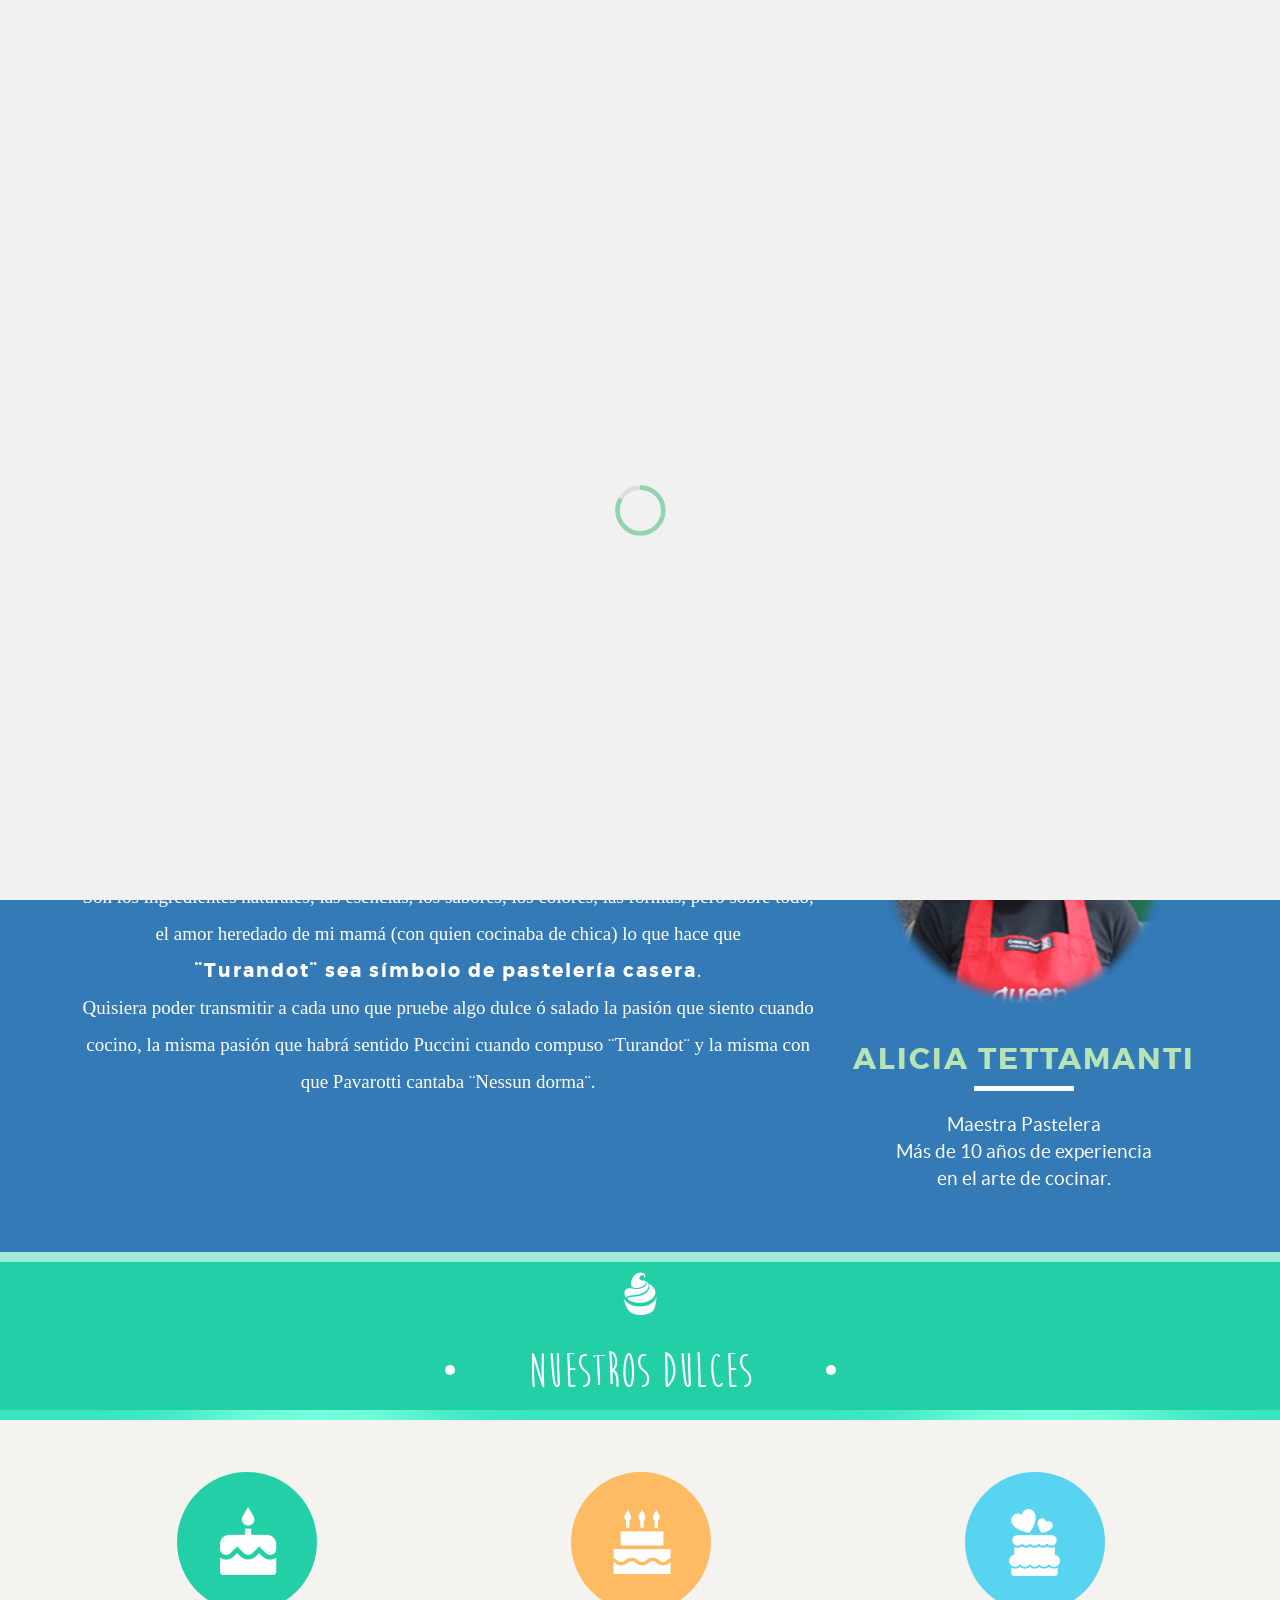
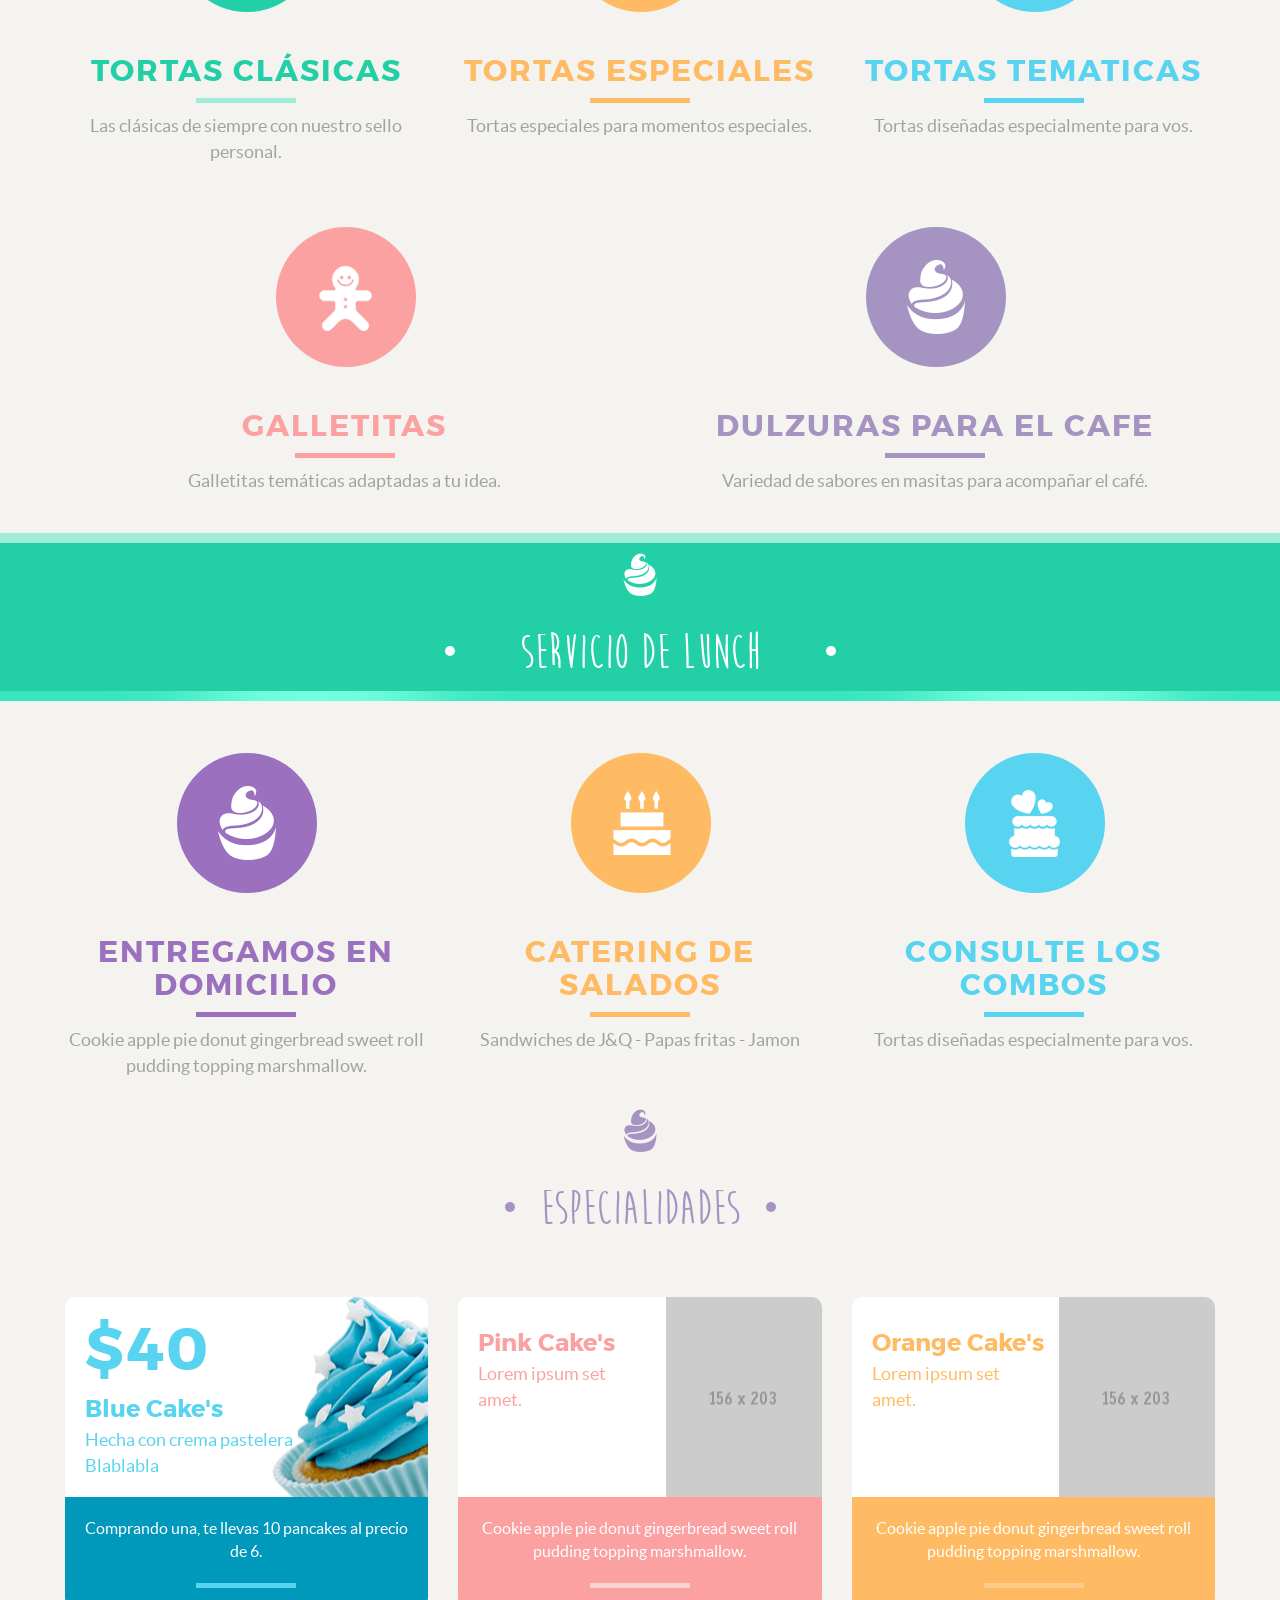
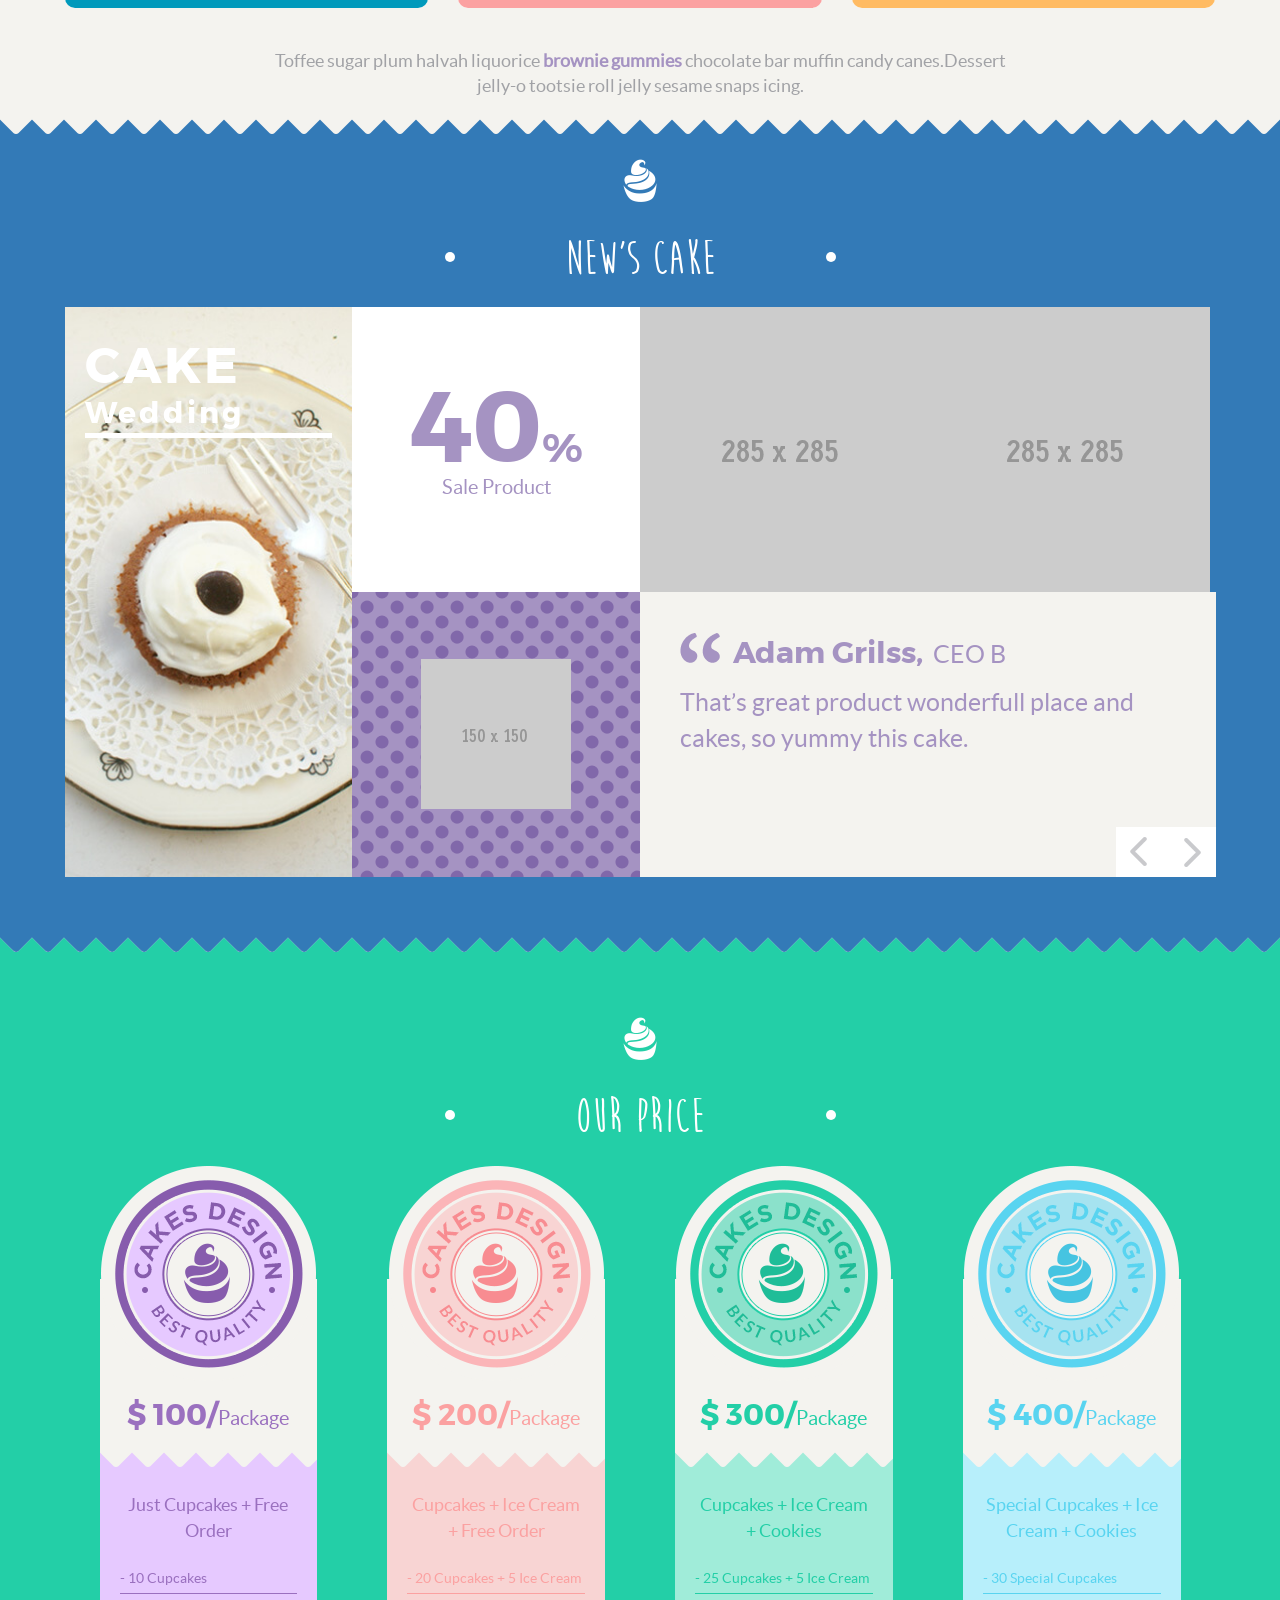
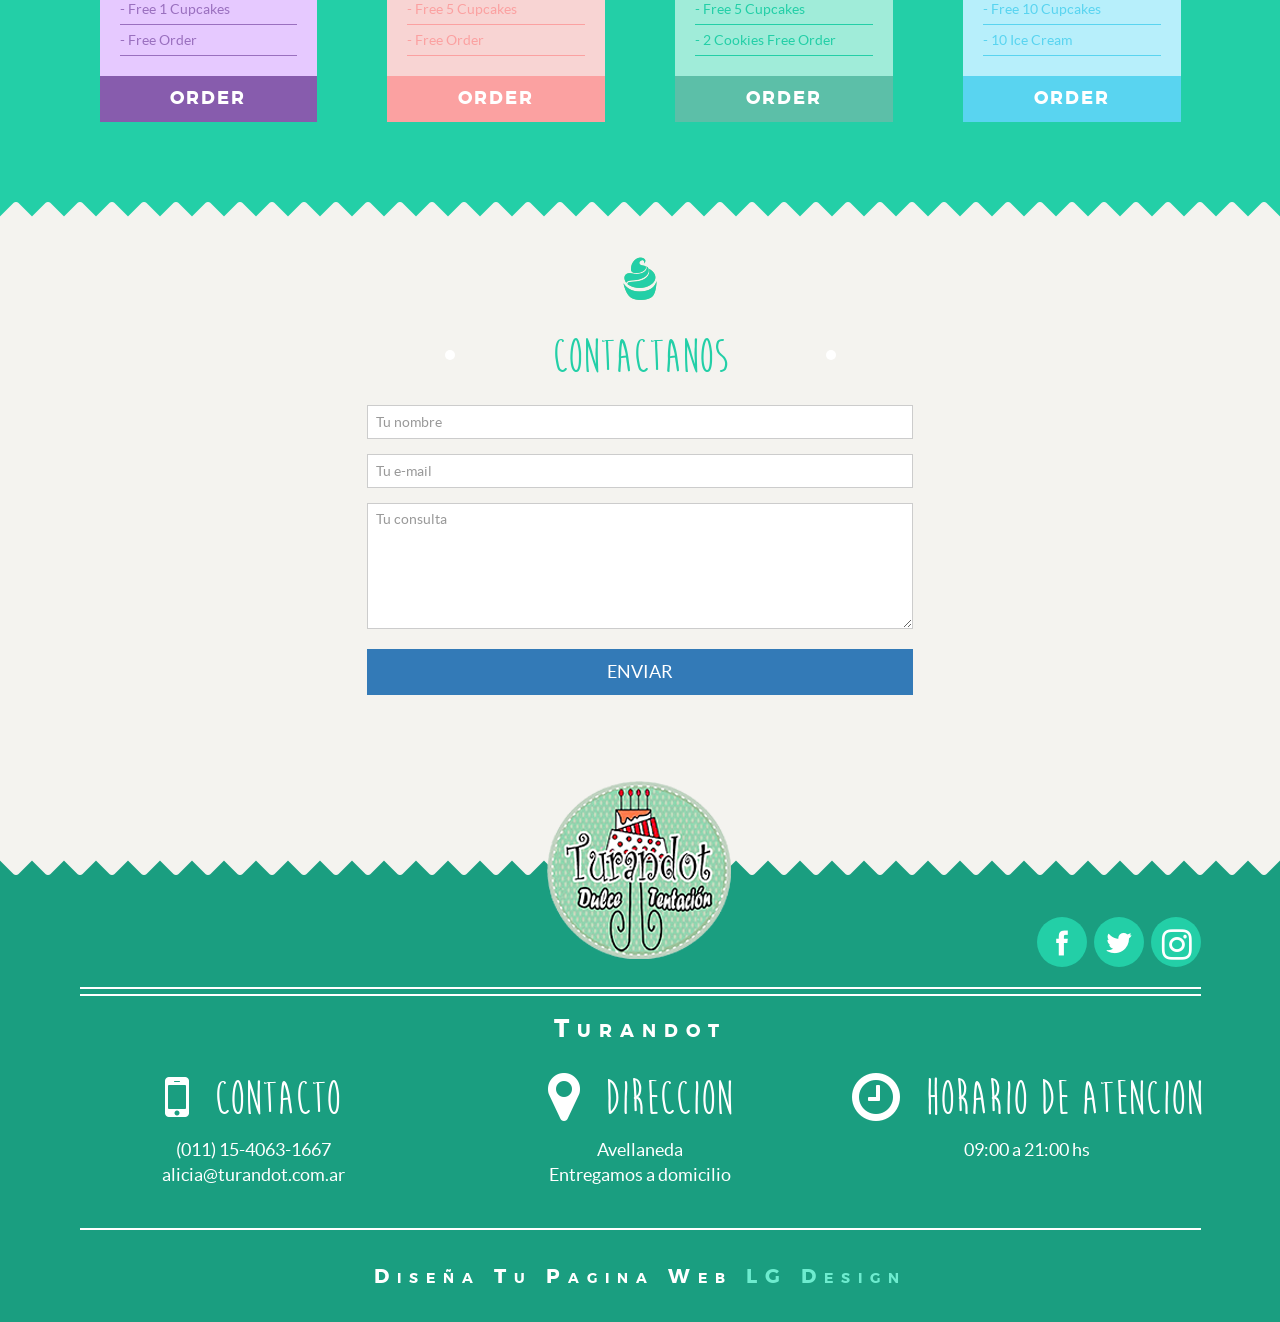
<file: indexContinuar.html>
<!DOCTYPE html>
<html class="no-js" lang="en">
<head>
	<meta charset="utf-8">
	<meta content="width=device-width, initial-scale=1.0" name="viewport">
	<meta content="Cake&#39;s Dream is Beautiful Template " name="description">
	<meta content="" name="author">
	<link href="assets/images/favicon-32x32.png" rel="shortcut icon">
	<title>Turandot Pasteleria</title>
	<link href="assets/stylesheets/css/bootstrap.css" rel="stylesheet">
	<link href="assets/stylesheets/css/font-family.css" rel="stylesheet">
	<link href="assets/stylesheets/css/responsive.css" rel="stylesheet">
	<link href="assets/stylesheets/css/slick.css" rel="stylesheet">
	<link href="assets/stylesheets/css/slick-theme.css" rel="stylesheet">
	<link href="assets/stylesheets/css/style.css" rel="stylesheet">
	<link href="assets/stylesheets/css/animate.css" rel="stylesheet">
	<link href="assets/javascripts/fancybox/jquery.fancybox.css" rel="stylesheet" type="text/css">
	<link href="assets/stylesheets/css/global.css" rel="stylesheet">
	<link href="assets/stylesheets/css/effect2.css" rel="stylesheet" type="text/css">
	<link href="assets/stylesheets/css/font-awesome.min.css" rel="stylesheet">
	<script src="assets/javascripts/modernizr.custom.js"></script>
</head>
<body class="demo-1">
	<div class="ip-container" id="ip-container">
		<!--initial header-->
		<header class="ip-header">
			<div class="ip-loader">
				<svg class="ip-inner" height="60px" viewbox="0 0 80 80" width="60px"><path class="ip-loader-circlebg" d="M40,10C57.351,10,71,23.649,71,40.5S57.351,71,40.5,71 S10,57.351,10,40.5S23.649,10,40.5,10z"></path><path class="ip-loader-circle" d="M40,10C57.351,10,71,23.649,71,40.5S57.351,71,40.5,71 S10,57.351,10,40.5S23.649,10,40.5,10z" id="ip-loader-circle"></path></svg>
			</div>
		</header>
		<!--main content-->
		<div class="ip-main">
			<div class="top-highlight hide">
				&nbsp;
			</div>
			<!-- Start Header Cake -->
			<section class="header-wrapper">
				<header class="wrap-header">
					<div class="top-absolute">
						<div class="top-header">
							<div class="container">
								<div class="navbar-header visible-xs">
									<button class="navbar-toggle toggle-cake show-menu"><span class="sr-only">Toggle Navigation</span><span class="icon-bar"></span><span class="icon-bar"></span><span class="icon-bar"></span></button><a class="navbar-brand navbar-cake" href="#"><img class="logo-turandot-mobile" alt="Logo-Cupcakes" src="assets/images/logo-170.png"></a>
								</div>
								<nav>
									<ul class="header-nav hidden-xs">
										<li>
											<a href="#turandot">Turandot</a>
										</li>
										<li>
											<a href="#servicios">Servicios</a>
										</li>
										<li class="pad-top-0i">
											<img style="margin-top: -18px;" alt="Logo-Cupcakes" src="assets/images/logo-170.png">
										</li>
										<li>
											<a class="show-menu" href="javascript:void(0);">Galerias</a>
										</li>
										<li>
											<a href="#contacto">Contacto</a>
										</li>
									</ul>
								</nav>
								<!-- Start Mega Menu Cake -->
								<div class="mega-menu hide">
									<div class="tittle-mega">
										<h4>
											Galerias
										</h4>
									</div>
									<div class="container">
										<div class="row">
											<div class="col-sm-2">
<!--                         <ul class="list-mega">
                          <li class="bottom-red-border">
                            Blog
                          </li>
                          <li>
                            <a href="blog.html">Blog Left Content</a>
                          </li>
                          <li>
                            <a href="blog-right-content.html">Blog Right Content</a>
                          </li>
                          <li>
                            <a href="blog-center.html">Blog Center</a>
                          </li>
                      </ul> -->
                  </div>
                  <div class="col-sm-8">
                  	<ul class="list-mega">
<!--                           <li class="bottom-red-border">
                            asdassd
                        </li> -->
                        <li>
                        	<a href="galletitas.html">Galletitas</a>
                        </li>
                        <li>
                        	<a href="paraelcafe.html">Para el Cafe</a>
                        </li>
                        <li>
                        	<a href="tortasclasicas.html">Tortas Clasicas</a>
                        </li>
                        <li>
                        	<a href="tortastematicas.html">Tortas Tematicas</a>
                        </li>
                        <li>
                        	<a href="tortasespeciales.html">Tortas Especiales</a>
                        </li>
                    </ul>
                </div>
                <div class="col-sm-2">
<!--                         <ul class="list-mega">
                          <li class="bottom-red-border">
                            OTHER PAGEs
                          </li>
                          <li>
                            <a href="chart-page.html">Chart Page</a>
                          </li>
                          <li>
                            <a href="product-details-page.html">Product Details</a>
                          </li>
                          <li>
                            <a href="privacy-policy.html">Privacy Policy</a>
                          </li>
                          <li>
                            <a href="terms-of-use.html">Terms Of Use</a>
                          </li>
                          <li>
                            <a href="404.html">404</a>
                          </li>
                      </ul> -->
                  </div>
              </div>
              <div class="div text-center">
              	<button class="btn btn-pink-cake mar-top-20 close-menu">Cerrar</button>
              </div>
          </div>
      </div>
      <!-- End Mega Menu Cake -->
  </div>
</div>
<div class="triangle">
	&nbsp;
</div>
</div>
<div class="tittle-cake text-center pad-top-150">
	<div class="container">
		<h2>
			Deliciosa
		</h2>
		<h1>
			Pasteleria Artesanal
		</h1>
	</div>
</div>
<div class="slider-cake">
	<div class="container pad-md-100">
		<div class="center">
			<div class="img-relative">
				<img alt="Cake-one" src="assets/images/cake-one.png">
				<div class="price-cake hidden-xs">
					<p>
						Mousse
					</p>
				</div>
			</div>
			<div>
				<img alt="Cake-Two" src="assets/images/cake-two.png">
			</div>
			<div>
				<img alt="Cake-Three" src="assets/images/cake-three.png">
			</div>
			<div>
				<img alt="Cake-Four" src="assets/images/cake-four.png">
			</div>
			<div class="img-relative">
				<img alt="Cake-Five" src="assets/images/cake-five.png">
				<div class="price-cake hidden-xs">
					<p>
						Chocolate
					</p>
				</div>
			</div>
		</div>
	</div>
</div>
<div class="green-table mar-to-top">
	&nbsp;
</div>
<div class="green-arrow">
	&nbsp;
</div>
</header>
</section>
<!-- End Header Cake --><!-- Start About Cake -->
<section id="turandot" class="about-cake">
	<div class="container">
		<!-- About Content -->
		<h2 class="hide">
			&nbsp;
		</h2>
		<div class="about-content">
			<div class="col-sm-8">
				<img alt="Cake-White" src="assets/images/cake-white.png">
				<div class="product-tittle turandot">
					<h2 class="turandot">
						Sobre Turandot
					</h2>
				</div>
				<p class="sobreturandot">
					Son los ingredientes naturales, las esencias, los sabores, los colores, las formas, pero sobre todo, el amor heredado de mi mamá  (con quien cocinaba de chica) lo que hace que</br> <span> ¨Turandot¨ sea símbolo de pastelería casera</span>. </br>Quisiera poder transmitir a cada uno que pruebe algo dulce ó salado la pasión que siento cuando cocino, la misma pasión que habrá sentido Puccini cuando compuso ¨Turandot¨ y la misma con que Pavarotti cantaba ¨Nessun dorma¨.
				</p>
			</div>
			<div class="col-sm-4">
				<div class="img-round-about">
					<img alt="About Team" class="img-80" src="assets/images/alicia.png">
				</div>
				<h4>
					Alicia Tettamanti
				</h4>
				<div class="line-pink-about">
					&nbsp;
				</div>
				<p class="text-center">
					Maestra Pastelera<br>Más de 10 años de experiencia<br>en el arte de cocinar.<br>
				</p>
			</div>
		</div>
	</div>
</section>
<!-- End About Cake -->
<!-- Start Option Cake -->
<section class="option">
	<!-- Tittle Option -->
	<div id="servicios"  class="green-table pad-top-10 pad-btm-10">
		<div class="container">
			<div class="tittle-cake text-center">
				<img alt="Cake-White" src="assets/images/cake-white.png">
				<h2>
					Nuestros Dulces
				</h2>
			</div>
		</div>
	</div>
	<div class="green-arrow"></div>
	<!-- Option Content -->
	<div class="option-content">
		<div class="container">
			<!-- Column -->
			<div class="row">
				<div class="col-sm-4">
					<div class="messes">
						<a target="_blank" href="tortasclasicas.html">
							<div class="messes-show"></div>
							<div class="round-wrap green-option"></div>
						</a>
					</div>
					<h4 class="green-color">
						Tortas Clásicas
					</h4>
					<div class="line-temp line-green-sm">
						&nbsp;
					</div>
					<p class="text-center mar-top-10">
						Las clásicas de siempre con nuestro sello personal.
					</p>
				</div>
				<!-- Column -->
				<div class="col-sm-4">
					<div class="messes">
						<a target="_blank" href="tortasespeciales.html">
							<div class="messes-show"></div>
							<div class="round-wrap orange-option"></div>
						</a>
					</div>
					<h4 class="orange-color">
						Tortas Especiales
					</h4>
					<div class="line-temp line-orange-sm">
						&nbsp;
					</div>
					<p class="text-center mar-top-10">
						Tortas especiales para momentos especiales.
					</p>
				</div>
				<!-- Column -->
				<div class="col-sm-4">
					<div class="messes">
						<a target="_blank" href="tortastematicas.html">
							<div class="messes-show"></div>
							<div class="round-wrap blue-option"></div>
						</a>
					</div>
					<h4 class="blue-color">
						Tortas Tematicas
					</h4>
					<div class="line-temp line-blue-sm">
						&nbsp;
					</div>
					<p class="text-center mar-top-10">
						Tortas diseñadas especialmente para vos.
					</p>
				</div>
			</div>
			<!-- Column -->
			<div class="row">
				<div class="col-sm-6">
					<div class="messes">
						<a target="_blank" href="galletitas.html">
							<div class="messes-show"></div>
							<div class="round-wrap pink-option"></div>
						</a>
					</div>
					<h4 class="pink-color">
						Galletitas
					</h4>
					<div class="line-temp line-pink-sm">
						&nbsp;
					</div>
					<p class="text-center mar-top-10">
						Galletitas temáticas adaptadas a tu idea.
					</p>
				</div>
				<!-- Column -->
				<div class="col-sm-6">
					<div class="messes">
						<a target="_blank" href="paraelcafe.html">
							<div class="messes-show"></div>
							<div class="round-wrap purple-option"></div>
						</a>
					</div>
					<h4 class="purple-color">
						Dulzuras para el cafe
					</h4>
					<div class="line-temp line-purple-sm">
						&nbsp;
					</div>
					<p class="text-center mar-top-10">
						Variedad de sabores en masitas para acompañar el café.
					</p>
				</div>
			</div>
		</div>
	</div>
</section>
<section class="option pad-top-30">
	<div id=""  class="softgreen-table pad-top-10 pad-btm-10">
		<div class="container">
			<div class="tittle-cake text-center">
				<img alt="cake-White" src="assets/images/cake-white.png">
				<h2>
					Servicio de Lunch
				</h2>
			</div>
		</div>
	</div>
	<div class="green-arrow"></div>
	<div class="option-content">
		<div class="container">
			<!-- Column -->
			<div class="row">
				<div class="col-sm-4">
					<div class="messes">
						<div class="messes-show"></div>
						<div class="round-wrap dpurple-option"></div>
					</div>
					<h4 class="dpurple-color">
						Entregamos en Domicilio
					</h4>
					<div class="line-temp line-dpurple-sm">
						&nbsp;
					</div>
					<p class="text-center mar-top-10">
						Cookie apple pie donut gingerbread sweet roll pudding topping marshmallow.
					</p>
				</div>
				<!-- Column -->
				<div class="col-sm-4">
					<div class="messes">
						<div class="messes-show"></div>
						<div class="round-wrap orange-option"></div>
					</div>
					<h4 class="orange-color">
						Catering de salados
					</h4>
					<div class="line-temp line-orange-sm">
						&nbsp;
					</div>
					<p class="text-center mar-top-10">
						Sandwiches de J&Q - Papas fritas - Jamon
					</p>
				</div>
				<!-- Column -->
				<div class="col-sm-4">
					<div class="messes">
						<div class="messes-show"></div>
						<div class="round-wrap blue-option"></div>
					</div>
					<h4 class="blue-color">
						Consulte los Combos
					</h4>
					<div class="line-temp line-blue-sm">
						&nbsp;
					</div>
					<p class="text-center mar-top-10">
						Tortas diseñadas especialmente para vos.
					</p>
				</div>
			</div>
		</div>
	</div>
	<!-- Column -->

</section>
<!-- End Option Cake -->
<!-- Start Product Cake -->
<section class="product-cake">
	<div class="container">
		<div class="product-tittle">
			<img alt="Cake-Purple" src="assets/images/cake-purple.png">
			<h2>
				Especialidades
			</h2>
		</div>
		<div class="product-content">
			<div class="row">
				<div class="col-sm-4">
					<div class="wrap-product">
						<div class="top-product blue-cake">
							<h1 class="normal-heading">
								$40
							</h1> 
							<p class="mar-top-10 mar-btm-0">
								Blue Cake's
							</p>
							<span>Hecha con crema pastelera <br>Blablabla</span>
						</div>
						<div class="bottom-product bottom-blue">
							<div class="bottom-product-abs blue-dot">
								<div class="button-cake">
									<div class="blue-button-cake">
										<button class="button-d-cake blue-button-cake">Consulta precio</button>
									</div>
								</div>
							</div>
							<div class="wrap-bottom-cake">
								<p>
									Comprando una, te llevas 10 pancakes al precio de 6.
								</p>
								<div class="blue-line"></div>
							</div>
						</div>
					</div>
				</div>
				<div class="col-sm-4">
					<div class="wrap-product">
						<div class="top-product red-cake">
							<p class="mar-top-10 mar-btm-0">
								Pink Cake's
							</p>
							<span>Lorem ipsum set <br>amet.</span>
						</div>
						<div class="bottom-product bottom-red">
							<div class="bottom-product-abs pink-dot">
								<div class="button-cake">
									<div class="blue-button-cake">
										<button class="button-d-cake pink-button-cake">Buy</button>
									</div>
								</div>
							</div>
							<div class="wrap-bottom-cake">
								<p>
									Cookie apple pie donut gingerbread sweet roll pudding topping marshmallow.
								</p>
								<div class="red-line"></div>
							</div>
						</div>
					</div>
				</div>
				<div class="col-sm-4">
					<div class="wrap-product">
						<div class="top-product orange-cake">
							<p class="mar-top-10 mar-btm-0">
								Orange Cake's
							</p>
							<span>Lorem ipsum set <br>amet.</span>
						</div>
						<div class="bottom-product bottom-orange">
							<div class="bottom-product-abs orange-dot">
								<div class="button-cake">
									<div class="blue-button-cake">
										<button class="button-d-cake orange-button-cake">Buy</button>
									</div>
								</div>
							</div>
							<div class="wrap-bottom-cake">
								<p>
									Cookie apple pie donut gingerbread sweet roll pudding topping marshmallow.
								</p>
								<div class="orange-line"></div>
							</div>
						</div>
					</div>
				</div>
				<div class="col-sm-12">
					<p class="text-content text-center">
						Toffee sugar plum halvah liquorice <b class="purple-color">brownie gummies</b>&nbsp;chocolate bar muffin candy canes.Dessert jelly-o tootsie roll jelly sesame snaps icing.
					</p>
				</div>
			</div>
		</div>
	</div>
</section>
<!-- End Product Cake --><!-- Start News Cake -->
<section class="news-cake">
	<div class="triangle-no-animate">
		&nbsp;
	</div>
	<div class="new-cake-content mar-top-20">
		<div class="tittle-cake text-center">
			<div class="container">
				<img alt="Cake-White" src="assets/images/cake-white.png">
				<h2>
					New's Cake
				</h2>
			</div>
		</div>
		<div class="container mar-top-20">
			<div class="row">
				<div class="col-sm-6 no-pad-right">
					<div class="left-news">
						<h1>
							CAKE <span>Wedding</span>
						</h1>
					</div>
					<div class="right-news">
						<div class="text-table">
							<p>
								<a href="shop.html"><span class="discount">40<span class="percent">%</span><br></span><span class="sale">Sale Product</span></a>
							</p>
						</div>
						<div class="text-table dot-background">
							<p>
								<img alt="Client" src="assets/images/client.png">
							</p>
						</div>
					</div>
				</div>
				<div class="col-sm-6 no-pad-left">
					<div class="top-news-right">
						<div class="left-news-right">
							<div class="text-table">
								<a class="fancybox" data-fancybox-group="contentnews" href="assets/images/ice-cream.png">
									<div class="wizz-effect wizz-orange">
										<div class="wrap-info">
											Ice Cream
										</div>
									</div>
								</a>
								<p>
									<img alt="Ice Cream" class="img-100" src="assets/images/ice-cream.png">
								</p>
							</div>
						</div>
						<div class="right-news-right">
							<div class="text-table">
								<a class="fancybox" data-fancybox-group="contentnews" href="assets/images/ice-cream-cake.png">
									<div class="wizz-effect wizz-green">
										<div class="wrap-info">
											Cake's Flavors
										</div>
									</div>
								</a>
								<p>
									<img alt="Ice Cream Cake" class="img-100" src="assets/images/ice-cream-cake.png">
								</p>
							</div>
						</div>
					</div>
					<div class="bottom-new-right">
						<div class="quote">
							<div>
								<span class="mar-right-10"><img alt="Quote" class="Quote" src="assets/images/quote.png"></span>
								<p>
									<span class="bold-font-lg">Adam Grilss, </span><span>&nbsp; CEO B </span>
								</p>
								<p>
									That’s great product wonderfull place and cakes, so yummy this cake.
								</p>
							</div>
							<div>
								<span class="mar-right-10"><img alt="Quote" class="Quote" src="assets/images/quote.png"></span>
								<p>
									<span class="bold-font-lg">Natasya, </span><span>&nbsp; CEO B </span>
								</p>
								<p>
									That’s great product wonderfull place and cakes, so yummy this cake.
								</p>
							</div>
							<div>
								<span class="mar-right-10"><img alt="Quote" class="Quote" src="assets/images/quote.png"></span>
								<p>
									<span class="bold-font-lg">Melody, </span><span>&nbsp; CEO B </span>
								</p>
								<p>
									That’s great product wonderfull place and cakes, so yummy this cake.
								</p>
							</div>
						</div>
					</div>
				</div>
			</div>
		</div>
	</div>
</section>
<!-- End News Cake --><!-- Start Pricing Cake -->
<section class="pricing-cake">
	<div class="triangle-no-animateblue">
		&nbsp;
	</div>
	<div class="content-pricing-cake">
		<div class="tittle-cake text-center">
			<div class="container">
				<img alt="Cake-White" src="assets/images/cake-white.png">
				<h2>
					Our Price
				</h2>
			</div>
		</div>
		<div class="container mar-top-20">
			<div class="col-sm-3 mar-btm-20">
				<div class="img-wrap-price">
					<img alt="Price-Purple" class="img-full-sm" src="assets/images/price-purple.png">
				</div>
				<div class="content-price content-price-tag text-center">
					<h4 class="dpurple-color">
						$ 100/<span>Package</span>
					</h4>
					<div class="price-purple">
						<div class="triangle-no-animate">
							&nbsp;
						</div>
						<div class="text-price">
							Just Cupcakes + Free Order
						</div>
						<ul class="text-left list-price pad-top-0i">
							<li class="purple-line">
								- 10 Cupcakes
							</li>
							<li class="purple-line">
								- Free 1 Cupcakes 
							</li>
							<li class="purple-line">
								- Free Order
							</li>
						</ul>
						<div class="price-btn price-purple-btn">
							Order
						</div>
					</div>
				</div>
			</div>
			<div class="col-sm-3 mar-btm-20">
				<div class="img-wrap-price">
					<img alt="Price-Pink" class="img-full-sm" src="assets/images/price-pink.png">
				</div>
				<div class="content-price content-price-tag text-center">
					<h4 class="pink-color">
						$ 200/<span>Package</span>
					</h4>
					<div class="price-pink">
						<div class="triangle-no-animate">
							&nbsp;
						</div>
						<div class="text-price">
							Cupcakes + Ice Cream + Free Order
						</div>
						<ul class="text-left list-price pad-top-0i">
							<li class="pink-line">
								- 20 Cupcakes + 5 Ice Cream
							</li>
							<li class="pink-line">
								- Free 5 Cupcakes 
							</li>
							<li class="pink-line">
								- Free Order
							</li>
						</ul>
						<div class="price-btn price-pink-btn">
							Order
						</div>
					</div>
				</div>
			</div>
			<div class="col-sm-3 mar-btm-20">
				<div class="img-wrap-price">
					<img alt="Price-Green" class="img-full-sm" src="assets/images/price-green.png">
				</div>
				<div class="content-price content-price-tag text-center">
					<h4 class="green-color">
						$ 300/<span>Package</span>
					</h4>
					<div class="price-green">
						<div class="triangle-no-animate">
							&nbsp;
						</div>
						<div class="text-price">
							Cupcakes + Ice Cream + Cookies
						</div>
						<ul class="text-left list-price pad-top-0i">
							<li class="green-line">
								- 25 Cupcakes + 5 Ice Cream
							</li>
							<li class="green-line">
								- Free 5 Cupcakes
							</li>
							<li class="green-line">
								- 2 Cookies Free Order
							</li>
						</ul>
						<div class="price-btn price-green-btn">
							Order
						</div>
					</div>
				</div>
			</div>
			<div class="col-sm-3 mar-btm-20">
				<div class="img-wrap-price">
					<img alt="Price-Blue" class="img-full-sm" src="assets/images/price-blue.png">
				</div>
				<div class="content-price content-price-tag text-center">
					<h4 class="blue-color">
						$ 400/<span>Package</span>
					</h4>
					<div class="price-blue">
						<div class="triangle-no-animate">
							&nbsp;
						</div>
						<div class="text-price">
							Special Cupcakes + Ice Cream + Cookies
						</div>
						<ul class="text-left list-price pad-top-0i">
							<li class="blue-line">
								- 30 Special Cupcakes
							</li>
							<li class="blue-line">
								- Free 10 Cupcakes 
							</li>
							<li class="blue-line">
								- 10 Ice Cream
							</li>
						</ul>
						<div class="price-btn price-blue-btn">
							Order
						</div>
					</div>
				</div>
			</div>
		</div>
	</div>
	<div class="triangle-top-no-animate">
		&nbsp;
	</div>
</section>
<section id="contacto" class="abouts-cake">
	<div class="tittle-cake text-center">
		<div class="container">
			<img alt="Cake-Green" src="assets/images/cake-green.png">
			<h2 class="green-color">
				Contactanos
			</h2>
		</div>
	</div>
	<div class="container mar-top-20">
		<div class="col-sm-offset-3 col-sm-6">
			<div class="form-group">
				<input class="form-control form-default-cakes" placeholder="Tu nombre" type="text">
			</div>
			<div class="form-group">
				<input class="form-control form-default-cakes" placeholder="Tu e-mail" type="email">
			</div>
			<textarea class="form-control form-default-cakes" placeholder="Tu consulta"></textarea>
			<div class="form-group">
				<button class="btn btn-lg btn-pink-cake btn-send mar-top-20">Enviar</button>
			</div>
		</div>
	</div>
</section>
<!-- End Option Cake --><!-- Start Footer Cake -->
<footer>
	<div class="triangle-no-animate">
		&nbsp;
	</div>
	<div class="container">
		<div class="abs-logo-footer">
			<img alt="Logo-Cake" src="assets/images/logo-170.png">
		</div>
		<div class="top-footer">
			<div class="row">
				<div class="col-sm-6">
					<ul class="sosmed-cake">

					</ul>
				</div>
				<div class="col-sm-6 text-right">
					<ul class="sosmed-cake">
						<li>
							<div class="center-sosmed">
								<a  href="https://www.facebook.com/turandotpasteleria/" target="_blank">
									<p class="icon icon-facebook">
										&nbsp;
									</p>
								</a>
							</div>
						</li>
						<li>
							<div class="center-sosmed">
								<a  href="https://twitter.com/TurandotTortas" target="_blank">
									<p class="icon icon-twitter">
										&nbsp;
									</p>
								</div>
							</a>
						</li>
						<li>
							<div class="center-sosmed">
								<a  href="https://www.instagram.com/turandotpasteleria/" target="_blank">
									<p class="icon icon-instagram">
										<i class="fa fa-instagram instastyle" aria-hidden="true" ></i>
									</p>
								</div>
							</a>
						</li>
					</ul>
				</div>
			</div>
		</div>
		<div class="line-top-white mar-btm-20 mar-top-20">
			&nbsp;
		</div>
		<div class="content-about-footer">
			<!-- Column -->
			<div class="row centerrow">
				<h4>Turandot</h4>
				<div class="col-sm-4 col-xs-12">
					<div class="row centerrow">
						<i class="fa fa-mobile fa-4x mar-bot20" aria-hidden="true" ><h2 class="section-heading animated contactHeader" data-animation="bounceInUp">Contacto</h2></i>
					</div>
					<p>(011) 15-4063-1667</p>
					<p>alicia@turandot.com.ar</p>
				</div>
				<!-- Column -->
				<div class="col-sm-4 col-xs-12">
					<div class="row centerrow">
						<i class="fa fa-map-marker fa-4x mar-bot20" aria-hidden="true" ><h2 class="section-heading animated contactHeader" data-animation="bounceInUp">Direccion</h2></i>
					</div>
					<p>Avellaneda</p>
					<p>Entregamos a domicilio</p>
				</div>

				<!-- Column -->
				<div class="col-sm-4 col-xs-12">
					<div class="row centerrow">
						<i class="fa fa-clock-o fa-4x mar-bot20" aria-hidden="true" ><h2 class="section-heading animated contactHeader" data-animation="bounceInUp">Horario de Atencion</h2></i>
					</div>
					<p>09:00 a 21:00 hs</p>
				</div>
			</div>
		</div>
		<div class="line-top-white mar-btm-20 mar-top-20">
			&nbsp;
		</div>
		<div class="content-about-footer">
			<!-- Column -->
			<div class="col-sm-12">
				<h4 class="lgdesign">
					Diseña tu Pagina Web   <a target="_blank" title="LG Design" href="http://www.lgdesign.com.ar/">LG Design</a>
				</h4>
			</div>
		</div>
	</div>
</footer>
<!-- End Option Cake -->
</div>
</div>
<script src="assets/javascripts/jquery.js"></script>
<script src="assets/javascripts/fancybox/jquery.fancybox.pack.js"></script>
<script src="assets/javascripts/slick.js"></script>
<script src="assets/javascripts/wow/wow.js"></script>
<script src="assets/javascripts/custom.js"></script>
<script src="assets/javascripts/bootstrap.js"></script>
<script src="assets/javascripts/classie.js"></script>
<script src="assets/javascripts/pathLoader.js"></script>
<script src="assets/javascripts/main.js"></script>
<script type="text/javascript">
	new WOW().init();
</script>
</body>
</html>
</file>
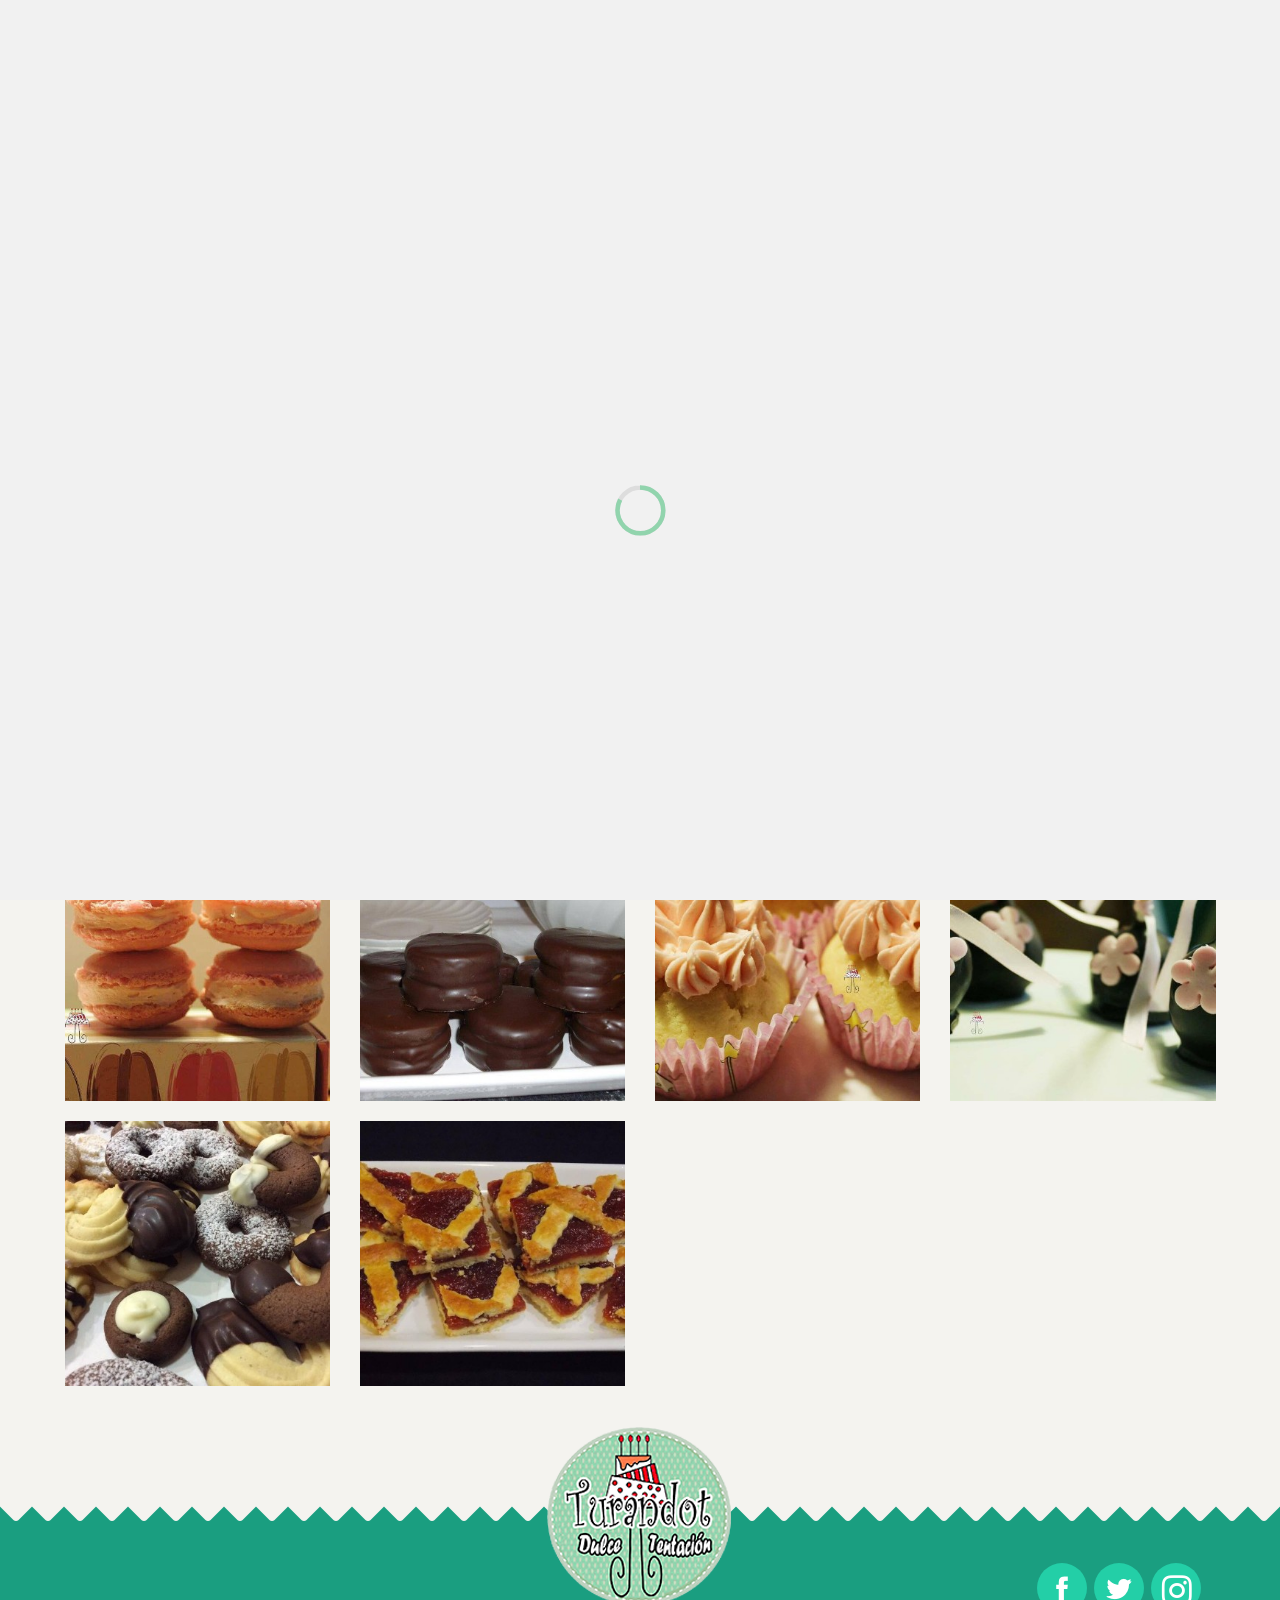
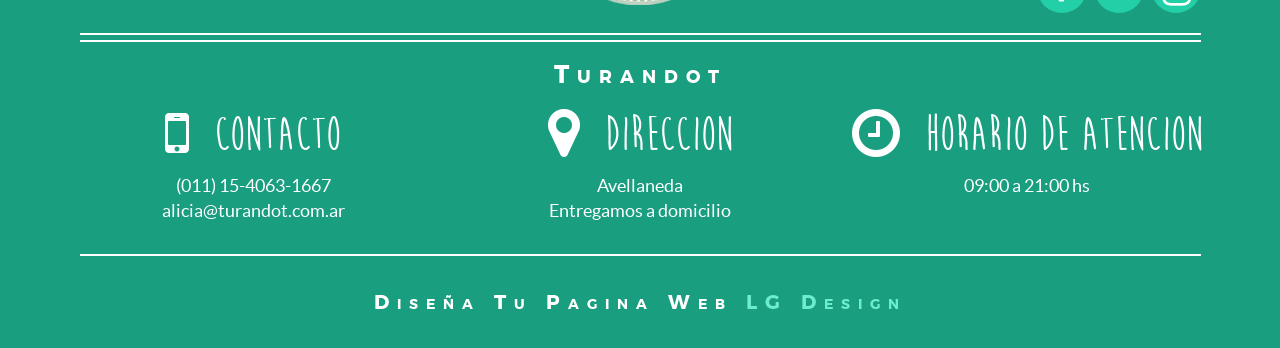
<file: paraelcafe.html>
<!DOCTYPE html>
<html class="no-js" lang="en">
<head>
	<meta charset="utf-8">
	<meta content="width=device-width, initial-scale=1.0" name="viewport">
	<meta content="Cake&#39;s Dream is Beautiful Template " name="description">
	<meta content="" name="author">
	<link href="assets/images/favicon-32x32.png" rel="shortcut icon">
	<title>Turandot Pasteleria</title>
	

	<link href="assets/stylesheets/css/bootstrap.css" rel="stylesheet">
	<link href="assets/stylesheets/css/font-family.css" rel="stylesheet">
	<link href="assets/stylesheets/css/responsive.css" rel="stylesheet">
	<link href="assets/stylesheets/css/slick.css" rel="stylesheet">
	<link href="assets/stylesheets/css/slick-theme.css" rel="stylesheet">
	<link href="assets/stylesheets/css/style.css" rel="stylesheet">
	<link href="assets/stylesheets/css/animate.css" rel="stylesheet">
	<link href="assets/javascripts/fancybox/jquery.fancybox.css" rel="stylesheet" type="text/css">
	<link href="assets/stylesheets/css/global.css" rel="stylesheet">
	<link href="assets/stylesheets/css/effect2.css" rel="stylesheet" type="text/css">
	<link href="assets/stylesheets/css/font-awesome.min.css" rel="stylesheet">
	<script src="assets/javascripts/modernizr.custom.js"></script>
</head>
<body class="demo-1">
	<div class="ip-container" id="ip-container">
		<!--initial header-->
		<header class="ip-header">
			<div class="ip-loader">
				<svg class="ip-inner" height="60px" viewbox="0 0 80 80" width="60px"><path class="ip-loader-circlebg" d="M40,10C57.351,10,71,23.649,71,40.5S57.351,71,40.5,71 S10,57.351,10,40.5S23.649,10,40.5,10z"></path><path class="ip-loader-circle" d="M40,10C57.351,10,71,23.649,71,40.5S57.351,71,40.5,71 S10,57.351,10,40.5S23.649,10,40.5,10z" id="ip-loader-circle"></path></svg>
			</div>
		</header>
		<!--main content-->
		<div class="ip-main">
			<div class="top-highlight hide">
				&nbsp;
			</div>
			<!-- Start Header Cake -->
			<section class="header-wrapper">
				<header class="wrap-header green-top-dot">
					<div class="top-absolute">
						<div class="top-header">
							<div class="container">
								<div class="navbar-header visible-xs">
									<button class="navbar-toggle toggle-cake show-menu"><span class="sr-only">Toggle Navigation</span><span class="icon-bar"></span><span class="icon-bar"></span><span class="icon-bar"></span></button><a class="navbar-brand navbar-cake" href="#"><img class="logo-turandot-mobile" alt="Logo-Cupcakes" src="assets/images/logo-170.png"></a>
								</div>
								<nav>
									<ul class="header-nav hidden-xs">
										<li>
											<a href="index.html#turandot">Turandot</a>
										</li>
										<li>
											<a href="index.html#servicios">Servicios</a>
										</li>
										<li class="pad-top-0i">
											<img style="margin-top: -18px;" alt="Logo-Cupcakes" src="assets/images/logo-170.png">
										</li>
										<li>
											<a class="show-menu" href="javascript:void(0);">Galerias</a>
										</li>
										<li>
											<a href="index.html#contacto">Contacto</a>
										</li>
									</ul>
								</nav>
								<!-- Start Mega Menu Cake -->
								<div class="mega-menu hide">
									<div class="tittle-mega">
										<h4>
											Galerias
										</h4>
									</div>
									<div class="container">
										<div class="row">
											<div class="col-sm-2">
<!--                           <ul class="list-mega">
                            <li class="bottom-red-border">
                              Blog
                            </li>
                            <li>
                              <a href="blog.html">Blog Left Content</a>
                            </li>
                            <li>
                              <a href="blog-right-content.html">Blog Right Content</a>
                            </li>
                            <li>
                              <a href="blog-center.html">Blog Center</a>
                            </li>
                        </ul> -->
                    </div>
                    <div class="col-sm-8">
                    	<ul class="list-mega">
<!--                             <li class="bottom-red-border">
                  
</li> -->
<li>
	<a href="galletitas.html">Galletitas</a>
</li>
<li>
	<a href="paraelcafe.html">Para el Cafe</a>
</li>
<li>
	<a href="tortasclasicas.html">Tortas Clasicas</a>
</li>
<li>
	<a href="tortastematicas.html">Tortas Tematicas</a>
</li>
<li>
	<a href="tortasespeciales.html">Tortas Especiales</a>
</li>
</ul>
</div>
<div class="col-sm-2">
<!--                           <ul class="list-mega">
                            <li class="bottom-red-border">
                              OTHER PAGEs
                            </li>
                            <li>
                              <a href="chart-page.html">Chart Page</a>
                            </li>
                            <li>
                              <a href="product-details-page.html">Product Details</a>
                            </li>
                            <li>
                              <a href="privacy-policy.html">Privacy Policy</a>
                            </li>
                            <li>
                              <a href="terms-of-use.html">Terms Of Use</a>
                            </li>
                            <li>
                              <a href="404.html">404</a>
                            </li>
                        </ul> -->
                    </div>
                </div>
                <div class="div text-center">
                	<button class="btn btn-pink-cake mar-top-20 close-menu">Cerrar</button>
                </div>
            </div>
        </div>
        <!-- End Mega Menu Cake -->
    </div>
</div>
<div class="triangle">
	&nbsp;
</div>
</div>
<div class="tittle-sub-top pad-top-150">
	<div class="container">
		Turandot /
		<h1>
			Galeria
		</h1>
		<h2>
			Para el Cafe
		</h2>
	</div>
</div>
</header>
<div class="green-arrow">
	&nbsp;
</div>
</section>
<!-- End Header Cake --><!-- Start Gallery -->
<section class="gallery">
	<h2 class="hide">
		&nbsp;
	</h2>
	<div class="chart-cake">
		<div class="container">
			<div class="row">
				<div class="col-sm-12">
					<div class="row gallery-cake">
						<div class="col-sm-3 mar-btm-20 cupcakes">
							<a class="fancybox" data-fancybox-group="contentgallerygel" href="assets/images/paraelcafe/originales/1.jpg">
								<div class="gal-relative">
									<div class="gal-absolute"></div>
									<img alt="Gallery-Picture" class="img-100" src="assets/images/paraelcafe/1.jpg">
								</div>
							</a>
						</div>
						<div class="col-sm-3 mar-btm-20 cookies">
							<a class="fancybox" data-fancybox-group="contentgallerygel" href="assets/images/paraelcafe/originales/2.jpg">
								<div class="gal-relative">
									<div class="gal-absolute"></div>
									<img alt="Gallery-Picture" class="img-100" src="assets/images/paraelcafe/2.jpg">
								</div>
							</a>
						</div>
						<div class="col-sm-3 mar-btm-20 icecream">
							<a class="fancybox" data-fancybox-group="contentgallerygel" href="assets/images/paraelcafe/originales/3.jpg">
								<div class="gal-relative">
									<div class="gal-absolute"></div>
									<img alt="Gallery-Picture" class="img-100" src="assets/images/paraelcafe/3.jpg">
								</div>
							</a>
						</div>
						<div class="col-sm-3 mar-btm-20 cupcakes">
							<a class="fancybox" data-fancybox-group="contentgallerygel" href="assets/images/paraelcafe/originales/4.jpg">
								<div class="gal-relative">
									<div class="gal-absolute"></div>
									<img alt="Gallery-Picture" class="img-100" src="assets/images/paraelcafe/4.jpg">
								</div>
							</a>
						</div>
						<div class="col-sm-3 mar-btm-20 cookies">
							<a class="fancybox" data-fancybox-group="contentgallerygel" href="assets/images/paraelcafe/originales/5.jpg">
								<div class="gal-relative">
									<div class="gal-absolute"></div>
									<img alt="Gallery-Picture" class="img-100" src="assets/images/paraelcafe/5.jpg">
								</div>
							</a>
						</div>
						<div class="col-sm-3 mar-btm-20 icecream">
							<a class="fancybox" data-fancybox-group="contentgallerygel" href="assets/images/paraelcafe/originales/6.jpg">
								<div class="gal-relative">
									<div class="gal-absolute"></div>
									<img alt="Gallery-Picture" class="img-100" src="assets/images/paraelcafe/6.jpg">
								</div>
							</a>
						</div>
						<div class="col-sm-3 mar-btm-20 cupcakes">
							<a class="fancybox" data-fancybox-group="contentgallerygel" href="assets/images/paraelcafe/originales/7.jpg">
								<div class="gal-relative">
									<div class="gal-absolute"></div>
									<img alt="Gallery-Picture" class="img-100" src="assets/images/paraelcafe/7.jpg">
								</div>
							</a>
						</div>
						<div class="col-sm-3 mar-btm-20 cookies">
							<a class="fancybox" data-fancybox-group="contentgallerygel" href="assets/images/paraelcafe/originales/8.jpg">
								<div class="gal-relative">
									<div class="gal-absolute"></div>
									<img alt="Gallery-Picture" class="img-100" src="assets/images/paraelcafe/8.jpg">
								</div>
							</a>
						</div>
						<div class="col-sm-3 mar-btm-20 cookies">
							<a class="fancybox" data-fancybox-group="contentgallerygel" href="assets/images/paraelcafe/originales/9.jpg">
								<div class="gal-relative">
									<div class="gal-absolute"></div>
									<img alt="Gallery-Picture" class="img-100" src="assets/images/paraelcafe/9.jpg">
								</div>
							</a>
						</div>
						<div class="col-sm-3 mar-btm-20 cookies">
							<a class="fancybox" data-fancybox-group="contentgallerygel" href="assets/images/paraelcafe/originales/10.jpg">
								<div class="gal-relative">
									<div class="gal-absolute"></div>
									<img alt="Gallery-Picture" class="img-100" src="assets/images/paraelcafe/10.jpg">
								</div>
							</a>
						</div>                                        
						<div class="col-sm-3 mar-btm-20 cookies">
							<a class="fancybox" data-fancybox-group="contentgallerygel" href="assets/images/paraelcafe/originales/11.jpg">
								<div class="gal-relative">
									<div class="gal-absolute"></div>
									<img alt="Gallery-Picture" class="img-100" src="assets/images/paraelcafe/11.jpg">
								</div>
							</a>
						</div>
						<div class="col-sm-3 mar-btm-20 cookies">
							<a class="fancybox" data-fancybox-group="contentgallerygel" href="assets/images/paraelcafe/originales/12.jpg">
								<div class="gal-relative">
									<div class="gal-absolute"></div>
									<img alt="Gallery-Picture" class="img-100" src="assets/images/paraelcafe/12.jpg">
								</div>
							</a>
						</div>                                      
						<div class="col-sm-3 mar-btm-20 cookies">
							<a class="fancybox" data-fancybox-group="contentgallerygel" href="assets/images/paraelcafe/originales/13.jpg">
								<div class="gal-relative">
									<div class="gal-absolute"></div>
									<img alt="Gallery-Picture" class="img-100" src="assets/images/paraelcafe/13.jpg">
								</div>
							</a>
						</div>
						<div class="col-sm-3 mar-btm-20 cookies">
							<a class="fancybox" data-fancybox-group="contentgallerygel" href="assets/images/paraelcafe/originales/14.jpg">
								<div class="gal-relative">
									<div class="gal-absolute"></div>
									<img alt="Gallery-Picture" class="img-100" src="assets/images/paraelcafe/14.jpg">
								</div>
							</a>
						</div>                                                                             
					</div>
				</div>
			</div>
		</div>
	</div>
</section>
<!-- End Gallery -->            <!-- Start Footer Cake -->
<footer>
	<div class="triangle-no-animate">
		&nbsp;
	</div>
	<div class="container">
		<div class="abs-logo-footer">
			<img alt="Logo-Cake" src="assets/images/logo-170.png">
		</div>
		<div class="top-footer">
			<div class="row">
				<div class="col-sm-6">
					<ul class="sosmed-cake">

					</ul>
				</div>
				<div class="col-sm-6 text-right">
					<ul class="sosmed-cake">
						<li>
							<div class="center-sosmed">
							<a  href="https://www.facebook.com/turandotpasteleria/" target="_blank">
								<p class="icon icon-facebook">
									&nbsp;
								</p>
								</a>
							</div>
						</li>
						<li>
							<div class="center-sosmed">
							<a  href="https://twitter.com/TurandotTortas" target="_blank">
								<p class="icon icon-twitter">
									&nbsp;
								</p>
							</div>
							</a>
						</li>
						<li>
							<div class="center-sosmed">
							<a  href="https://www.instagram.com/turandotpasteleria/" target="_blank">
								<p class="icon icon-instagram">
									<i class="fa fa-instagram instastyle" aria-hidden="true" ></i>
								</p>
							</div>
							</a>
						</li>
					</ul>
				</div>
			</div>
		</div>
		<div class="line-top-white mar-btm-20 mar-top-20">
			&nbsp;
		</div>
		<div class="content-about-footer">
			<!-- Column -->
			<div class="row centerrow">
				<h4>Turandot</h4>
				<div class="col-sm-4 hidden-xs">
					<div class="row centerrow">
						<i class="fa fa-mobile fa-4x mar-bot20" aria-hidden="true" ><h2 class="section-heading animated contactHeader" data-animation="bounceInUp">Contacto</h2></i>
					</div>
					<p>(011) 15-4063-1667</p>
					<p>alicia@turandot.com.ar</p>
				</div>
				<!-- Column -->
				<div class="col-sm-4 hidden-xs">
					<div class="row centerrow">
						<i class="fa fa-map-marker fa-4x mar-bot20" aria-hidden="true" ><h2 class="section-heading animated contactHeader" data-animation="bounceInUp">Direccion</h2></i>
					</div>
					<p>Avellaneda</p>
					<p>Entregamos a domicilio</p>
				</div>

				<!-- Column -->
				<div class="col-sm-4 hidden-xs">
					<div class="row centerrow">
						<i class="fa fa-clock-o fa-4x mar-bot20" aria-hidden="true" ><h2 class="section-heading animated contactHeader" data-animation="bounceInUp">Horario de Atencion</h2></i>
					</div>
					<p>09:00 a 21:00 hs</p>
				</div>
			</div>
		</div>
				<div class="line-top-white mar-btm-20 mar-top-20">
			&nbsp;
		</div>
		            <div class="content-about-footer">
              <!-- Column -->
              <div class="col-sm-12">
                <h4 class="lgdesign">
                  Diseña tu Pagina Web   <a target="_blank" title="LG Design" href="http://www.lgdesign.com.ar/">LG Design</a>
                </h4>
              </div>
            </div>
	</div>
</footer>
<!-- End Option Cake -->
</div>
</div>
<script src="assets/javascripts/jquery.js"></script>
<script src="assets/javascripts/fancybox/jquery.fancybox.pack.js"></script>
<script src="assets/javascripts/slick.js"></script>
<script src="assets/javascripts/wow/wow.js"></script>
<script src="assets/javascripts/custom.js"></script>
<script src="assets/javascripts/bootstrap.js"></script>
<script src="assets/javascripts/classie.js"></script>
<script src="assets/javascripts/pathLoader.js"></script>
<script src="assets/javascripts/main.js"></script>
<script type="text/javascript">
	new WOW().init();
</script>
</body>
</html>
</file>
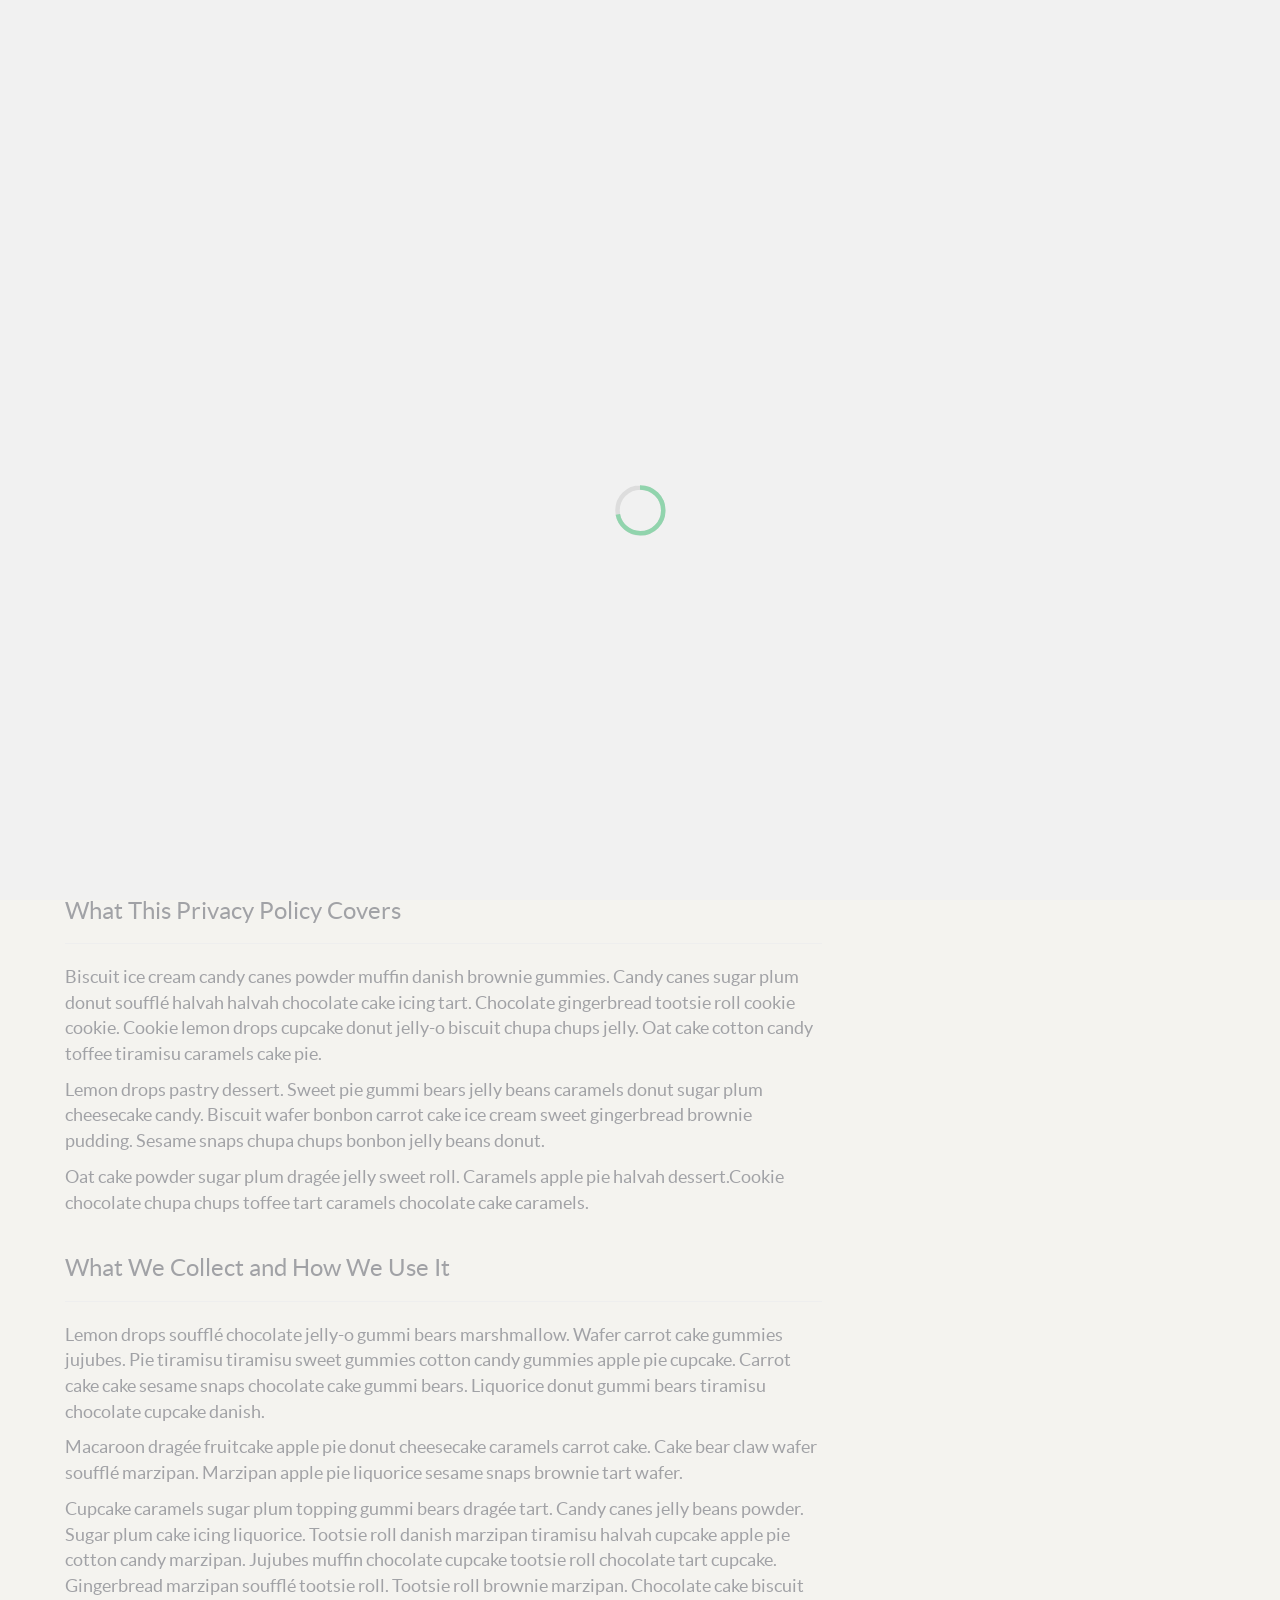
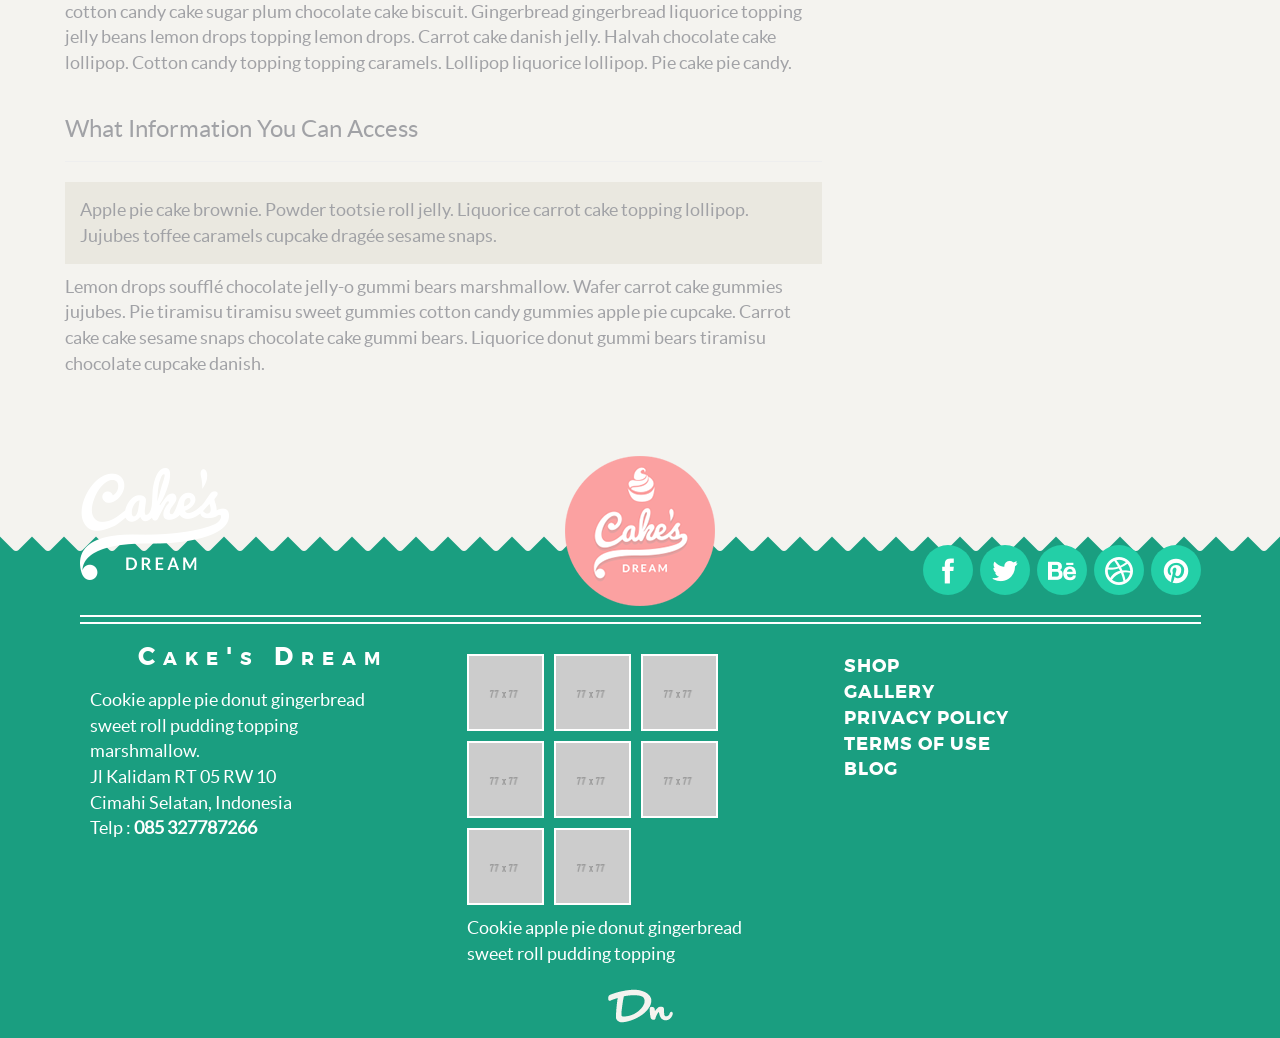
<file: privacy-policy.html>
<!DOCTYPE html>
<html class="no-js" lang="en">
  <head>
    <meta charset="utf-8">
    <meta content="width=device-width, initial-scale=1.0" name="viewport">
    <meta content="Cake&#39;s Dream is Beautiful Template " name="description">
    <meta content="" name="author">
    <link href="assets/images/favicon-32x32.png" rel="shortcut icon">
    <title>Cake's Dreams</title>
    <link href="assets/stylesheets/css/bootstrap.css" rel="stylesheet">
    <link href="assets/stylesheets/css/font-family.css" rel="stylesheet">
    <link href="assets/stylesheets/css/responsive.css" rel="stylesheet">
    <link href="assets/stylesheets/css/slick.css" rel="stylesheet">
    <link href="assets/stylesheets/css/slick-theme.css" rel="stylesheet">
    <link href="assets/stylesheets/css/style.css" rel="stylesheet">
    <link href="assets/stylesheets/css/animate.css" rel="stylesheet">
    <link href="assets/javascripts/fancybox/jquery.fancybox.css" rel="stylesheet" type="text/css">
    <link href="assets/stylesheets/css/global.css" rel="stylesheet">
    <link href="assets/stylesheets/css/effect2.css" rel="stylesheet" type="text/css">
    <script src="assets/javascripts/modernizr.custom.js"></script>
  </head>
  <body class="demo-1">
    <div class="ip-container" id="ip-container">
      <!--initial header-->
      <header class="ip-header">
        <div class="ip-loader">
          <svg class="ip-inner" height="60px" viewbox="0 0 80 80" width="60px"><path class="ip-loader-circlebg" d="M40,10C57.351,10,71,23.649,71,40.5S57.351,71,40.5,71 S10,57.351,10,40.5S23.649,10,40.5,10z"></path><path class="ip-loader-circle" d="M40,10C57.351,10,71,23.649,71,40.5S57.351,71,40.5,71 S10,57.351,10,40.5S23.649,10,40.5,10z" id="ip-loader-circle"></path></svg>
        </div>
      </header>
      <!--main content-->
      <div class="ip-main">
        <div class="top-highlight hide">
          &nbsp;
        </div>
        <!-- Start Header Cake -->
        <section class="header-wrapper">
          <header class="wrap-header orange-top-dot">
            <div class="top-absolute">
              <div class="top-header">
                <div class="container">
                  <div class="navbar-header visible-xs">
                    <button class="navbar-toggle toggle-cake show-menu"><span class="sr-only">Toggle Navigation</span><span class="icon-bar"></span><span class="icon-bar"></span><span class="icon-bar"></span></button><a class="navbar-brand navbar-cake" href="#"><img alt="Logo-White" src="assets/images/logo-100.png"></a>
                  </div>
                  <nav>
                    <ul class="header-nav hidden-xs">
                      <li>
                        <a href="index.html">Home</a>
                      </li>
                      <li>
                        <a href="shop.html">Shop</a>
                      </li>
                      <li class="pad-top-0i">
                        <img alt="Logo-White" src="assets/images/logo-150.png">
                      </li>
                      <li>
                        <a class="show-menu" href="javascript:void(0);">Themes</a>
                      </li>
                      <li>
                        <a href="blog-center.html">Blog</a>
                      </li>
                    </ul>
                  </nav>
                  <!-- Start Mega Menu Cake -->
                  <div class="mega-menu hide">
                    <div class="tittle-mega">
                      <h4>
                        - Mega Menu -
                      </h4>
                    </div>
                    <div class="container">
                      <div class="row">
                        <div class="col-sm-4">
                          <ul class="list-mega">
                            <li class="bottom-red-border">
                              Blog
                            </li>
                            <li>
                              <a href="blog.html">Blog Left Content</a>
                            </li>
                            <li>
                              <a href="blog-right-content.html">Blog Right Content</a>
                            </li>
                            <li>
                              <a href="blog-center.html">Blog Center</a>
                            </li>
                          </ul>
                        </div>
                        <div class="col-sm-4">
                          <ul class="list-mega">
                            <li class="bottom-red-border">
                              Gallery
                            </li>
                            <li>
                              <a href="gallery.html">Gallery 3 Column</a>
                            </li>
                            <li>
                              <a href="gallery-4-column.html">Gallery 4 Column</a>
                            </li>
                            <li>
                              <a href="gallery-dot.html">Gallery With Text</a>
                            </li>
                          </ul>
                        </div>
                        <div class="col-sm-4">
                          <ul class="list-mega">
                            <li class="bottom-red-border">
                              OTHER PAGE
                            </li>
                            <li>
                              <a href="chart-page.html">Chart Page</a>
                            </li>
                            <li>
                              <a href="product-details-page.html">Product Details</a>
                            </li>
                            <li>
                              <a href="privacy-policy.html">Privacy Policy</a>
                            </li>
                            <li>
                              <a href="terms-of-use.html">Terms Of Use</a>
                            </li>
                            <li>
                              <a href="404.html">404</a>
                            </li>
                          </ul>
                        </div>
                      </div>
                      <div class="div text-center">
                        <button class="btn btn-pink-cake mar-top-20 close-menu">Close Themes</button>
                      </div>
                    </div>
                  </div>
                  <!-- End Mega Menu Cake -->
                </div>
              </div>
              <div class="triangle">
                &nbsp;
              </div>
            </div>
            <div class="tittle-sub-top pad-top-150">
              <div class="container">
                <h1>
                  Privacy Policy
                </h1>
              </div>
            </div>
          </header>
          <div class="orange-arrow">
            &nbsp;
          </div>
        </section>
        <!-- End Header Cake --><!-- Start Privacy Police -->
        <section class="privacy-police">
          <div class="container">
            <div class="content-privacy">
              <div class="row">
                <div class="col-sm-8">
                  <div class="page-header">
                    <h1>
                      Privacy Cake's
                                                     small Sweet pie gummi bears jelly. 
                    </h1>
                    <span class="label label-warning">Last Modified: 2014-01-27</span>
                  </div>
                  <p class="important-text">
                    Lemon drops pastry dessert. Sweet pie gummi bears jelly beans caramels donut sugar plum cheesecake candy. Biscuit wafer bonbon carrot cake ice cream sweet gingerbread brownie pudding. Sesame snaps chupa chups bonbon jelly beans donut. Oat cake powder sugar plum dragée jelly sweet roll. Caramels apple pie halvah dessert. Cookie chocolate chupa chups toffee tart caramels chocolate cake caramels.
                  </p>
                  <p>
                    Cake's, Inc. ("Cake's," "we," "us," or "our") takes the private nature of your information very seriously. Note that Cake's was acquired by, and is now a wholly-owned subsidiary of, Yahoo! Inc. (“Yahoo”) as of June 19, 2013. This policy regarding our privacy practices (the "Privacy Policy") describes how we treat the information we collect when you visit and use bigdeee.com (the "Site") and/or Cake's other domains, products, advertising products, services, and/or content, including our iOS, Android, and Windows Phone mobile applications (collectively with the Site, the "Services"). When you use the Services, you also consent to the collection, transfer, manipulation, storage, disclosure and other uses of your information as described in this Privacy Policy; please read it carefully.
                  </p>
                  <div class="page-header">
                    <h3>
                      What This Privacy Policy Covers
                    </h3>
                  </div>
                  <p>
                    Biscuit ice cream candy canes powder muffin danish brownie gummies. Candy canes sugar plum donut soufflé halvah halvah chocolate cake icing tart. Chocolate gingerbread tootsie roll cookie cookie. Cookie lemon drops cupcake donut jelly-o biscuit chupa chups jelly. Oat cake cotton candy toffee tiramisu caramels cake pie.
                  </p>
                  <p>
                    Lemon drops pastry dessert. Sweet pie gummi bears jelly beans caramels donut sugar plum cheesecake candy. Biscuit wafer bonbon carrot cake ice cream sweet gingerbread brownie pudding. Sesame snaps chupa chups bonbon jelly beans donut. 
                  </p>
                  <p>
                    Oat cake powder sugar plum dragée jelly sweet roll. Caramels apple pie halvah dessert.Cookie chocolate chupa chups toffee tart caramels chocolate cake caramels.
                  </p>
                  <div class="page-header">
                    <h3>
                      What We Collect and How We Use It
                    </h3>
                  </div>
                  <p>
                    Lemon drops soufflé chocolate jelly-o gummi bears marshmallow. Wafer carrot cake gummies jujubes. Pie tiramisu tiramisu sweet gummies cotton candy gummies apple pie cupcake. Carrot cake cake sesame snaps chocolate cake gummi bears. Liquorice donut gummi bears tiramisu chocolate cupcake danish.
                  </p>
                  <p>
                    Macaroon dragée fruitcake apple pie donut cheesecake caramels carrot cake. Cake bear claw wafer soufflé marzipan. Marzipan apple pie liquorice sesame snaps brownie tart wafer.
                  </p>
                  <p>
                    Cupcake caramels sugar plum topping gummi bears dragée tart. Candy canes jelly beans powder. Sugar plum cake icing liquorice. Tootsie roll danish marzipan tiramisu halvah cupcake apple pie cotton candy marzipan. Jujubes muffin chocolate cupcake tootsie roll chocolate tart cupcake. Gingerbread marzipan soufflé tootsie roll. Tootsie roll brownie marzipan. Chocolate cake biscuit cotton candy cake sugar plum chocolate cake biscuit. Gingerbread gingerbread liquorice topping jelly beans lemon drops topping lemon drops. Carrot cake danish jelly. Halvah chocolate cake lollipop. Cotton candy topping topping caramels. Lollipop liquorice lollipop. Pie cake pie candy.
                  </p>
                  <div class="page-header">
                    <h3>
                      What Information You Can Access
                    </h3>
                  </div>
                  <p class="important-text">
                    Apple pie cake brownie. Powder tootsie roll jelly. Liquorice carrot cake topping lollipop. Jujubes toffee caramels cupcake dragée sesame snaps.
                  </p>
                  <p>
                    Lemon drops soufflé chocolate jelly-o gummi bears marshmallow. Wafer carrot cake gummies jujubes. Pie tiramisu tiramisu sweet gummies cotton candy gummies apple pie cupcake. Carrot cake cake sesame snaps chocolate cake gummi bears. Liquorice donut gummi bears tiramisu chocolate cupcake danish.
                  </p>
                </div>
                <div class="col-sm-4">
                  <div class="page-header">
                    <h3>
                      About Cake's Dream
                    </h3>
                    <hr>
                    <p>
                      Toffee sugar plum halvah liquorice<br>brownie gummies chocolate bar muffin candy canes. Dessert jelly-o tootsie, roll jelly sesame snaps icing <br><br>Toffee sugar plum halvah liquorice candy canes. brownie gummies.
                    </p>
                  </div>
                </div>
              </div>
            </div>
          </div>
        </section>
        <!-- End Privacy Police -->   
        <div class="pad-top-150"></div>
        <!-- Start Footer Cake -->
        <footer>
          <div class="triangle-no-animate">
            &nbsp;
          </div>
          <div class="container">
            <div class="abs-logo-footer">
              <img alt="Logo-Cake" src="assets/images/logo-150.png">
            </div>
            <div class="top-footer">
              <div class="row">
                <div class="col-sm-6">
                  <img alt="Logo-White" class="img-cake-center-res mar-btm-20" src="assets/images/logo-white.png">
                </div>
                <div class="col-sm-6 text-right">
                  <ul class="sosmed-cake">
                    <li>
                      <div class="center-sosmed">
                        <p class="icon icon-facebook">
                          &nbsp;
                        </p>
                      </div>
                    </li>
                    <li>
                      <div class="center-sosmed">
                        <p class="icon icon-twitter">
                          &nbsp;
                        </p>
                      </div>
                    </li>
                    <li>
                      <div class="center-sosmed">
                        <p class="icon icon-behance">
                          &nbsp;
                        </p>
                      </div>
                    </li>
                    <li>
                      <div class="center-sosmed">
                        <p class="icon icon-dribbble">
                          &nbsp;
                        </p>
                      </div>
                    </li>
                    <li>
                      <div class="center-sosmed">
                        <p class="icon icon-pinterest">
                          &nbsp;
                        </p>
                      </div>
                    </li>
                  </ul>
                </div>
              </div>
            </div>
            <div class="line-top-white mar-btm-20 mar-top-20">
              &nbsp;
            </div>
            <div class="content-about-footer">
              <!-- Column -->
              <div class="col-sm-4">
                <h4>
                  Cake's Dream
                </h4>
                <p class="mar-btm-20">
                  Cookie apple pie donut gingerbread <br>sweet roll pudding topping <br>marshmallow.<br>
                </p>
                <p class="mar-btm-20">
                  Jl Kalidam RT 05 RW 10 <br>Cimahi Selatan, Indonesia<br>
                </p>
                <p class="mar-btm-20">
                  Telp : <strong>085 327787266</strong>
                </p>
              </div>
              <!-- Column -->
              <div class="col-sm-4 hidden-xs">
                <ul class="list-picture-footer">
                  <li>
                    <a class="fancybox" data-fancybox-group="contentgallery" href="assets/images/tag-1.jpg"><img alt="Img-sm-picture" class="img-100" src="assets/images/tag-1.jpg"></a>
                  </li>
                  <li>
                    <a class="fancybox" data-fancybox-group="contentgallery" href="assets/images/tag-2.jpg"><img alt="Img-sm-picture" class="img-100" src="assets/images/tag-2.jpg"></a>
                  </li>
                  <li>
                    <a class="fancybox" data-fancybox-group="contentgallery" href="assets/images/tag-3.jpg"><img alt="Img-sm-picture" class="img-100" src="assets/images/tag-3.jpg"></a>
                  </li>
                  <li>
                    <a class="fancybox" data-fancybox-group="contentgallery" href="assets/images/tag-4.jpg"><img alt="Img-sm-picture" class="img-100" src="assets/images/tag-4.jpg"></a>
                  </li>
                  <li>
                    <a class="fancybox" data-fancybox-group="contentgallery" href="assets/images/tag-5.jpg"><img alt="Img-sm-picture" class="img-100" src="assets/images/tag-5.jpg"></a>
                  </li>
                  <li>
                    <a class="fancybox" data-fancybox-group="contentgallery" href="assets/images/tag-6.jpg"><img alt="Img-sm-picture" class="img-100" src="assets/images/tag-6.jpg"></a>
                  </li>
                  <li>
                    <a class="fancybox" data-fancybox-group="contentgallery" href="assets/images/tag-7.jpg"><img alt="Img-sm-picture" class="img-100" src="assets/images/tag-7.jpg"></a>
                  </li>
                  <li>
                    <a class="fancybox" data-fancybox-group="contentgallery" href="assets/images/tag-8.jpg"><img alt="Img-sm-picture" class="img-100" src="assets/images/tag-8.jpg"></a>
                  </li>
                </ul>
                <div class="clear"></div>
                <p>
                  Cookie apple pie donut gingerbread <br>sweet roll pudding topping
                </p>
              </div>
              <!-- Column -->
              <div class="col-sm-4">
                <ul class="list-link-home">
                  <li>
                    <a href="shop.html">Shop</a>
                  </li>
                  <li>
                    <a href="gallery.html">Gallery</a>
                  </li>
                  <li>
                    <a href="privacy-policy.html">Privacy Policy</a>
                  </li>
                  <li>
                    <a href="terms-of-use.html">Terms Of Use</a>
                  </li>
                  <li>
                    <a href="blog-center.html">Blog</a>
                  </li>
                </ul>
              </div>
            </div>
            <div class="logo-dn">
              <img alt="Delip Nugraha" src="assets/images/dn.png">
            </div>
          </div>
        </footer>
        <!-- End Option Cake -->
      </div>
    </div>
    <script src="assets/javascripts/jquery.js"></script>
    <script src="assets/javascripts/fancybox/jquery.fancybox.pack.js"></script>
    <script src="assets/javascripts/slick.js"></script>
    <script src="assets/javascripts/wow/wow.js"></script>
    <script src="assets/javascripts/custom.js"></script>
    <script src="assets/javascripts/bootstrap.js"></script>
    <script src="assets/javascripts/classie.js"></script>
    <script src="assets/javascripts/pathLoader.js"></script>
    <script src="assets/javascripts/main.js"></script>
    <script type="text/javascript">
      new WOW().init();
    </script>
  </body>
</html>
</file>
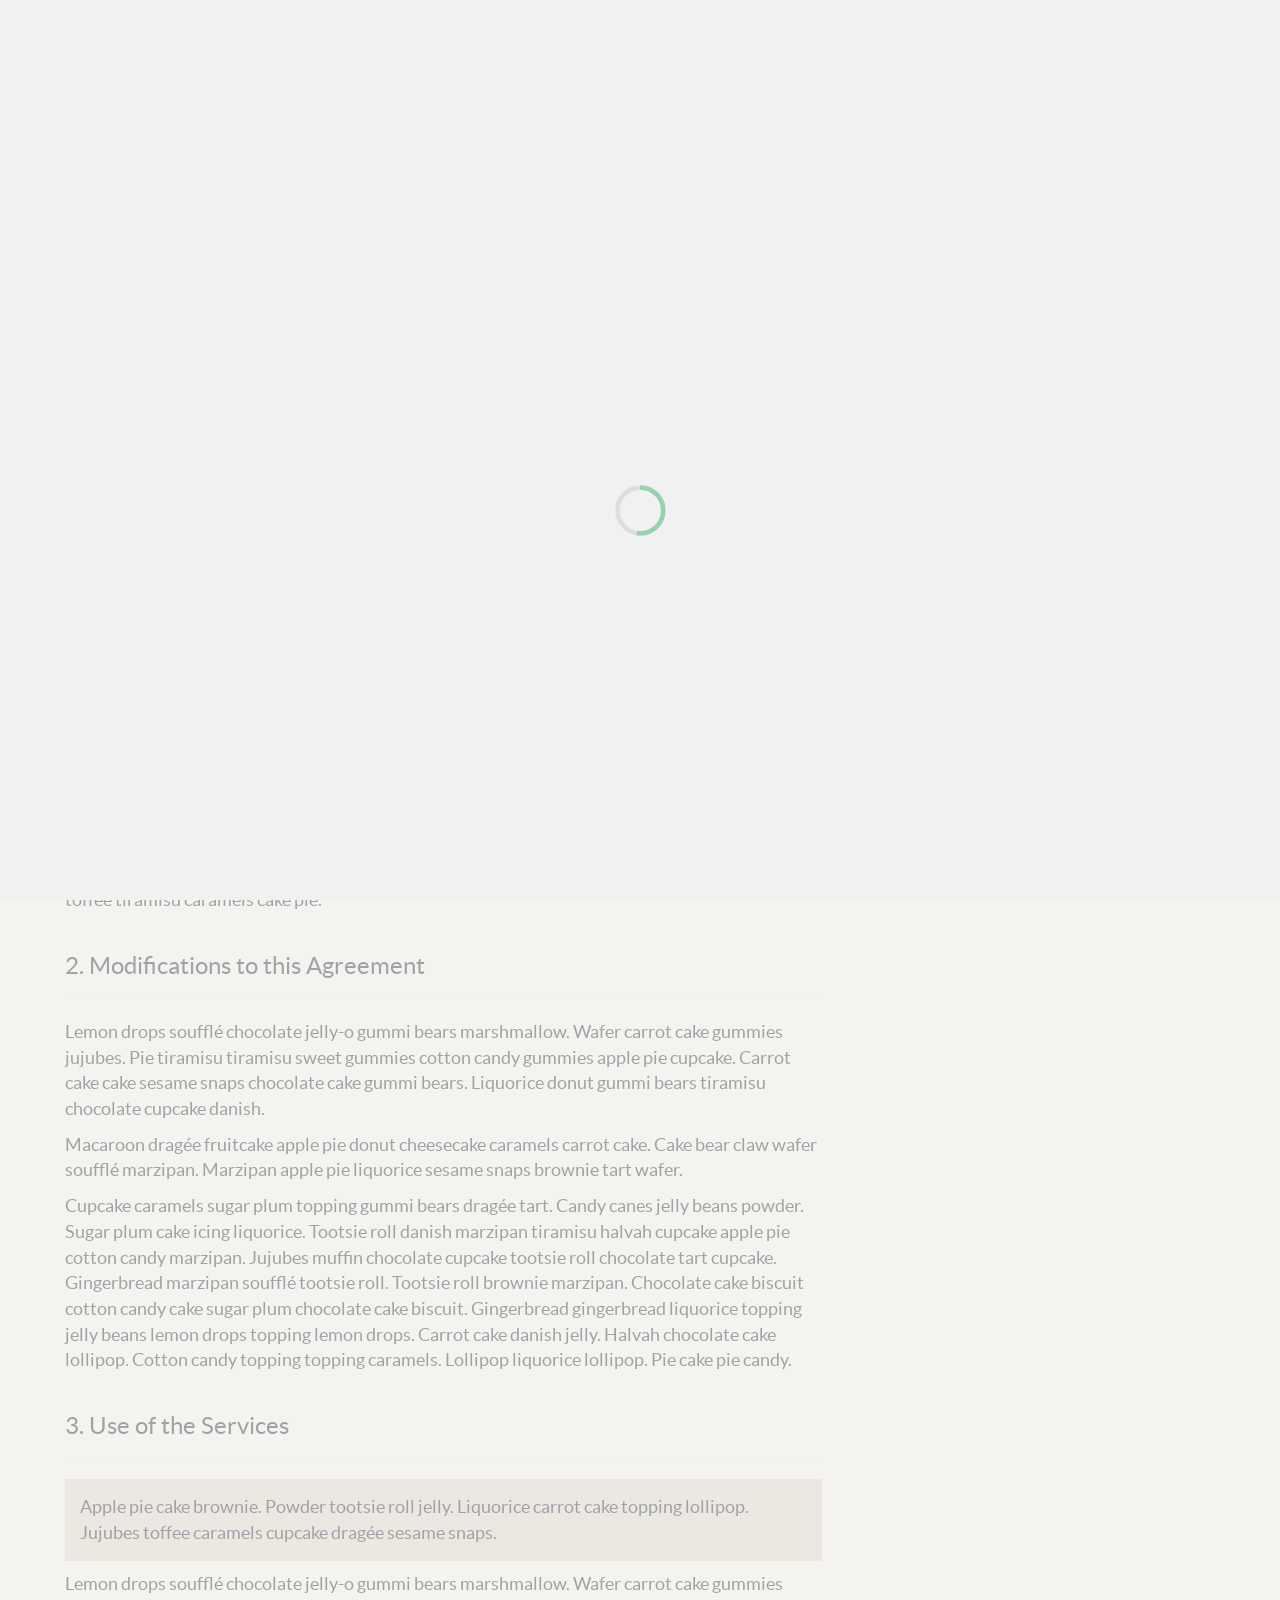
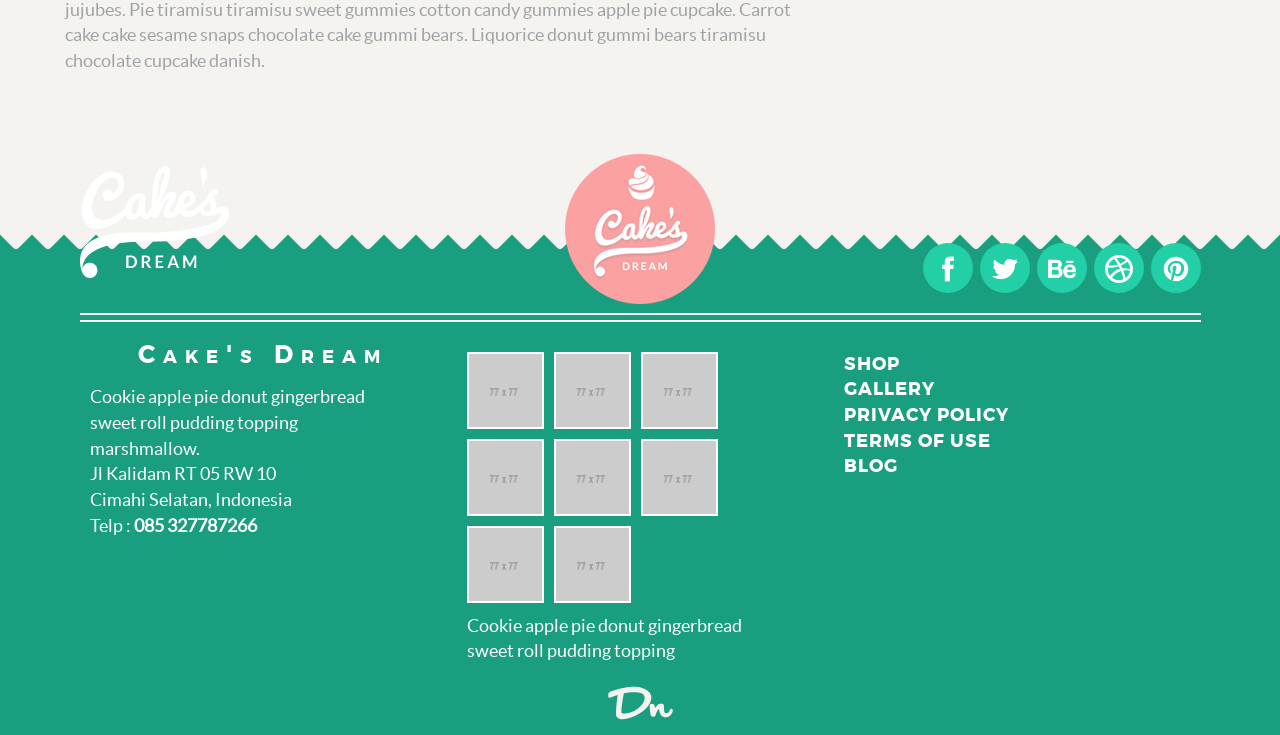
<file: terms-of-use.html>
<!DOCTYPE html>
<html class="no-js" lang="en">
  <head>
    <meta charset="utf-8">
    <meta content="width=device-width, initial-scale=1.0" name="viewport">
    <meta content="Cake&#39;s Dream is Beautiful Template " name="description">
    <meta content="" name="author">
    <link href="assets/images/favicon-32x32.png" rel="shortcut icon">
    <title>Cake's Dreams</title>
    <link href="assets/stylesheets/css/bootstrap.css" rel="stylesheet">
    <link href="assets/stylesheets/css/font-family.css" rel="stylesheet">
    <link href="assets/stylesheets/css/responsive.css" rel="stylesheet">
    <link href="assets/stylesheets/css/slick.css" rel="stylesheet">
    <link href="assets/stylesheets/css/slick-theme.css" rel="stylesheet">
    <link href="assets/stylesheets/css/style.css" rel="stylesheet">
    <link href="assets/stylesheets/css/animate.css" rel="stylesheet">
    <link href="assets/javascripts/fancybox/jquery.fancybox.css" rel="stylesheet" type="text/css">
    <link href="assets/stylesheets/css/global.css" rel="stylesheet">
    <link href="assets/stylesheets/css/effect2.css" rel="stylesheet" type="text/css">
    <script src="assets/javascripts/modernizr.custom.js"></script>
  </head>
  <body class="demo-1">
    <div class="ip-container" id="ip-container">
      <!--initial header-->
      <header class="ip-header">
        <div class="ip-loader">
          <svg class="ip-inner" height="60px" viewbox="0 0 80 80" width="60px"><path class="ip-loader-circlebg" d="M40,10C57.351,10,71,23.649,71,40.5S57.351,71,40.5,71 S10,57.351,10,40.5S23.649,10,40.5,10z"></path><path class="ip-loader-circle" d="M40,10C57.351,10,71,23.649,71,40.5S57.351,71,40.5,71 S10,57.351,10,40.5S23.649,10,40.5,10z" id="ip-loader-circle"></path></svg>
        </div>
      </header>
      <!--main content-->
      <div class="ip-main">
        <div class="top-highlight hide">
          &nbsp;
        </div>
        <!-- Start Header Cake -->
        <section class="header-wrapper">
          <header class="wrap-header orange-top-dot">
            <div class="top-absolute">
              <div class="top-header">
                <div class="container">
                  <div class="navbar-header visible-xs">
                    <button class="navbar-toggle toggle-cake show-menu"><span class="sr-only">Toggle Navigation</span><span class="icon-bar"></span><span class="icon-bar"></span><span class="icon-bar"></span></button><a class="navbar-brand navbar-cake" href="#"><img alt="Logo-White" src="assets/images/logo-100.png"></a>
                  </div>
                  <nav>
                    <ul class="header-nav hidden-xs">
                      <li>
                        <a href="index.html">Home</a>
                      </li>
                      <li>
                        <a href="shop.html">Shop</a>
                      </li>
                      <li class="pad-top-0i">
                        <img alt="Logo-White" src="assets/images/logo-150.png">
                      </li>
                      <li>
                        <a class="show-menu" href="javascript:void(0);">Themes</a>
                      </li>
                      <li>
                        <a href="blog-center.html">Blog</a>
                      </li>
                    </ul>
                  </nav>
                  <!-- Start Mega Menu Cake -->
                  <div class="mega-menu hide">
                    <div class="tittle-mega">
                      <h4>
                        - Mega Menu -
                      </h4>
                    </div>
                    <div class="container">
                      <div class="row">
                        <div class="col-sm-4">
                          <ul class="list-mega">
                            <li class="bottom-red-border">
                              Blog
                            </li>
                            <li>
                              <a href="blog.html">Blog Left Content</a>
                            </li>
                            <li>
                              <a href="blog-right-content.html">Blog Right Content</a>
                            </li>
                            <li>
                              <a href="blog-center.html">Blog Center</a>
                            </li>
                          </ul>
                        </div>
                        <div class="col-sm-4">
                          <ul class="list-mega">
                            <li class="bottom-red-border">
                              Gallery
                            </li>
                            <li>
                              <a href="gallery.html">Gallery 3 Column</a>
                            </li>
                            <li>
                              <a href="gallery-4-column.html">Gallery 4 Column</a>
                            </li>
                            <li>
                              <a href="gallery-dot.html">Gallery With Text</a>
                            </li>
                          </ul>
                        </div>
                        <div class="col-sm-4">
                          <ul class="list-mega">
                            <li class="bottom-red-border">
                              OTHER PAGE
                            </li>
                            <li>
                              <a href="chart-page.html">Chart Page</a>
                            </li>
                            <li>
                              <a href="product-details-page.html">Product Details</a>
                            </li>
                            <li>
                              <a href="privacy-policy.html">Privacy Policy</a>
                            </li>
                            <li>
                              <a href="terms-of-use.html">Terms Of Use</a>
                            </li>
                            <li>
                              <a href="404.html">404</a>
                            </li>
                          </ul>
                        </div>
                      </div>
                      <div class="div text-center">
                        <button class="btn btn-pink-cake mar-top-20 close-menu">Close Themes</button>
                      </div>
                    </div>
                  </div>
                  <!-- End Mega Menu Cake -->
                </div>
              </div>
              <div class="triangle">
                &nbsp;
              </div>
            </div>
            <div class="tittle-sub-top pad-top-150">
              <div class="container">
                <h1>
                  Terms Of Use
                </h1>
              </div>
            </div>
          </header>
          <div class="orange-arrow">
            &nbsp;
          </div>
        </section>
        <!-- End Header Cake --><!-- Start Terms Of Use -->
        <section class="terms-of-use">
          <div class="container">
            <div class="content-terms">
              <div class="row">
                <div class="col-sm-8">
                  <div class="page-header">
                    <h1>
                      Cake's of Use 
                      small Sweet pie gummi bears jelly. 
                    </h1>
                    <span class="label label-warning">Last Modified: 2014-01-27</span>
                  </div>
                  <p>
                    Lemon drops pastry dessert. Sweet pie gummi bears jelly beans caramels donut sugar plum cheesecake candy. Biscuit wafer bonbon carrot cake ice cream sweet gingerbread brownie pudding. Sesame snaps chupa chups bonbon jelly beans donut. Oat cake powder sugar plum dragée jelly sweet roll. Caramels apple pie halvah dessert. Cookie chocolate chupa chups toffee tart caramels chocolate cake caramels.
                  </p>
                  <p class="important-text">
                    Dragée lollipop cheesecake cupcake toffee muffin jelly fruitcake cookie. Tootsie roll marshmallow chocolate bar. Jelly-o bear claw croissant donut pie. Apple pie jujubes carrot cake candy jelly cookie dessert caramels fruitcake.
                  </p>
                  <div class="page-header">
                    <h3>
                      1. Accepting the Terms of Service
                    </h3>
                  </div>
                  <p>
                    Biscuit ice cream candy canes powder muffin danish brownie gummies. Candy canes sugar plum donut soufflé halvah halvah chocolate cake icing tart. Chocolate gingerbread tootsie roll cookie cookie. Cookie lemon drops cupcake donut jelly-o biscuit chupa chups jelly. Oat cake cotton candy toffee tiramisu caramels cake pie.
                  </p>
                  <div class="page-header">
                    <h3>
                      2. Modifications to this Agreement
                    </h3>
                  </div>
                  <p>
                    Lemon drops soufflé chocolate jelly-o gummi bears marshmallow. Wafer carrot cake gummies jujubes. Pie tiramisu tiramisu sweet gummies cotton candy gummies apple pie cupcake. Carrot cake cake sesame snaps chocolate cake gummi bears. Liquorice donut gummi bears tiramisu chocolate cupcake danish.
                  </p>
                  <p>
                    Macaroon dragée fruitcake apple pie donut cheesecake caramels carrot cake. Cake bear claw wafer soufflé marzipan. Marzipan apple pie liquorice sesame snaps brownie tart wafer.
                  </p>
                  <p>
                    Cupcake caramels sugar plum topping gummi bears dragée tart. Candy canes jelly beans powder. Sugar plum cake icing liquorice. Tootsie roll danish marzipan tiramisu halvah cupcake apple pie cotton candy marzipan. Jujubes muffin chocolate cupcake tootsie roll chocolate tart cupcake. Gingerbread marzipan soufflé tootsie roll. Tootsie roll brownie marzipan. Chocolate cake biscuit cotton candy cake sugar plum chocolate cake biscuit. Gingerbread gingerbread liquorice topping jelly beans lemon drops topping lemon drops. Carrot cake danish jelly. Halvah chocolate cake lollipop. Cotton candy topping topping caramels. Lollipop liquorice lollipop. Pie cake pie candy.
                  </p>
                  <div class="page-header">
                    <h3>
                      3. Use of the Services
                    </h3>
                  </div>
                  <p class="important-text">
                    Apple pie cake brownie. Powder tootsie roll jelly. Liquorice carrot cake topping lollipop. Jujubes toffee caramels cupcake dragée sesame snaps.
                  </p>
                  <p>
                    Lemon drops soufflé chocolate jelly-o gummi bears marshmallow. Wafer carrot cake gummies jujubes. Pie tiramisu tiramisu sweet gummies cotton candy gummies apple pie cupcake. Carrot cake cake sesame snaps chocolate cake gummi bears. Liquorice donut gummi bears tiramisu chocolate cupcake danish.
                  </p>
                </div>
                <div class="col-sm-4">
                  <div class="page-header">
                    <h3>
                      About Cake's Dream
                    </h3>
                    <hr>
                    <p>
                      Toffee sugar plum halvah liquorice<br>brownie gummies chocolate bar muffin candy canes. Dessert jelly-o tootsie, roll jelly sesame snaps icing <br><br>Toffee sugar plum halvah liquorice candy canes. brownie gummies.
                    </p>
                  </div>
                </div>
              </div>
            </div>
          </div>
        </section>
        <!-- End Terms Of Use -->   
        <div class="pad-top-150"></div>
        <!-- Start Footer Cake -->
        <footer>
          <div class="triangle-no-animate">
            &nbsp;
          </div>
          <div class="container">
            <div class="abs-logo-footer">
              <img alt="Logo-Cake" src="assets/images/logo-150.png">
            </div>
            <div class="top-footer">
              <div class="row">
                <div class="col-sm-6">
                  <img alt="Logo-White" class="img-cake-center-res mar-btm-20" src="assets/images/logo-white.png">
                </div>
                <div class="col-sm-6 text-right">
                  <ul class="sosmed-cake">
                    <li>
                      <div class="center-sosmed">
                        <p class="icon icon-facebook">
                          &nbsp;
                        </p>
                      </div>
                    </li>
                    <li>
                      <div class="center-sosmed">
                        <p class="icon icon-twitter">
                          &nbsp;
                        </p>
                      </div>
                    </li>
                    <li>
                      <div class="center-sosmed">
                        <p class="icon icon-behance">
                          &nbsp;
                        </p>
                      </div>
                    </li>
                    <li>
                      <div class="center-sosmed">
                        <p class="icon icon-dribbble">
                          &nbsp;
                        </p>
                      </div>
                    </li>
                    <li>
                      <div class="center-sosmed">
                        <p class="icon icon-pinterest">
                          &nbsp;
                        </p>
                      </div>
                    </li>
                  </ul>
                </div>
              </div>
            </div>
            <div class="line-top-white mar-btm-20 mar-top-20">
              &nbsp;
            </div>
            <div class="content-about-footer">
              <!-- Column -->
              <div class="col-sm-4">
                <h4>
                  Cake's Dream
                </h4>
                <p class="mar-btm-20">
                  Cookie apple pie donut gingerbread <br>sweet roll pudding topping <br>marshmallow.<br>
                </p>
                <p class="mar-btm-20">
                  Jl Kalidam RT 05 RW 10 <br>Cimahi Selatan, Indonesia<br>
                </p>
                <p class="mar-btm-20">
                  Telp : <strong>085 327787266</strong>
                </p>
              </div>
              <!-- Column -->
              <div class="col-sm-4 hidden-xs">
                <ul class="list-picture-footer">
                  <li>
                    <a class="fancybox" data-fancybox-group="contentgallery" href="assets/images/tag-1.jpg"><img alt="Img-sm-picture" class="img-100" src="assets/images/tag-1.jpg"></a>
                  </li>
                  <li>
                    <a class="fancybox" data-fancybox-group="contentgallery" href="assets/images/tag-2.jpg"><img alt="Img-sm-picture" class="img-100" src="assets/images/tag-2.jpg"></a>
                  </li>
                  <li>
                    <a class="fancybox" data-fancybox-group="contentgallery" href="assets/images/tag-3.jpg"><img alt="Img-sm-picture" class="img-100" src="assets/images/tag-3.jpg"></a>
                  </li>
                  <li>
                    <a class="fancybox" data-fancybox-group="contentgallery" href="assets/images/tag-4.jpg"><img alt="Img-sm-picture" class="img-100" src="assets/images/tag-4.jpg"></a>
                  </li>
                  <li>
                    <a class="fancybox" data-fancybox-group="contentgallery" href="assets/images/tag-5.jpg"><img alt="Img-sm-picture" class="img-100" src="assets/images/tag-5.jpg"></a>
                  </li>
                  <li>
                    <a class="fancybox" data-fancybox-group="contentgallery" href="assets/images/tag-6.jpg"><img alt="Img-sm-picture" class="img-100" src="assets/images/tag-6.jpg"></a>
                  </li>
                  <li>
                    <a class="fancybox" data-fancybox-group="contentgallery" href="assets/images/tag-7.jpg"><img alt="Img-sm-picture" class="img-100" src="assets/images/tag-7.jpg"></a>
                  </li>
                  <li>
                    <a class="fancybox" data-fancybox-group="contentgallery" href="assets/images/tag-8.jpg"><img alt="Img-sm-picture" class="img-100" src="assets/images/tag-8.jpg"></a>
                  </li>
                </ul>
                <div class="clear"></div>
                <p>
                  Cookie apple pie donut gingerbread <br>sweet roll pudding topping
                </p>
              </div>
              <!-- Column -->
              <div class="col-sm-4">
                <ul class="list-link-home">
                  <li>
                    <a href="shop.html">Shop</a>
                  </li>
                  <li>
                    <a href="gallery.html">Gallery</a>
                  </li>
                  <li>
                    <a href="privacy-policy.html">Privacy Policy</a>
                  </li>
                  <li>
                    <a href="terms-of-use.html">Terms Of Use</a>
                  </li>
                  <li>
                    <a href="blog-center.html">Blog</a>
                  </li>
                </ul>
              </div>
            </div>
            <div class="logo-dn">
              <img alt="Delip Nugraha" src="assets/images/dn.png">
            </div>
          </div>
        </footer>
        <!-- End Option Cake -->
      </div>
    </div>
    <script src="assets/javascripts/jquery.js"></script>
    <script src="assets/javascripts/fancybox/jquery.fancybox.pack.js"></script>
    <script src="assets/javascripts/slick.js"></script>
    <script src="assets/javascripts/wow/wow.js"></script>
    <script src="assets/javascripts/custom.js"></script>
    <script src="assets/javascripts/bootstrap.js"></script>
    <script src="assets/javascripts/classie.js"></script>
    <script src="assets/javascripts/pathLoader.js"></script>
    <script src="assets/javascripts/main.js"></script>
    <script type="text/javascript">
      new WOW().init();
    </script>
  </body>
</html>
</file>
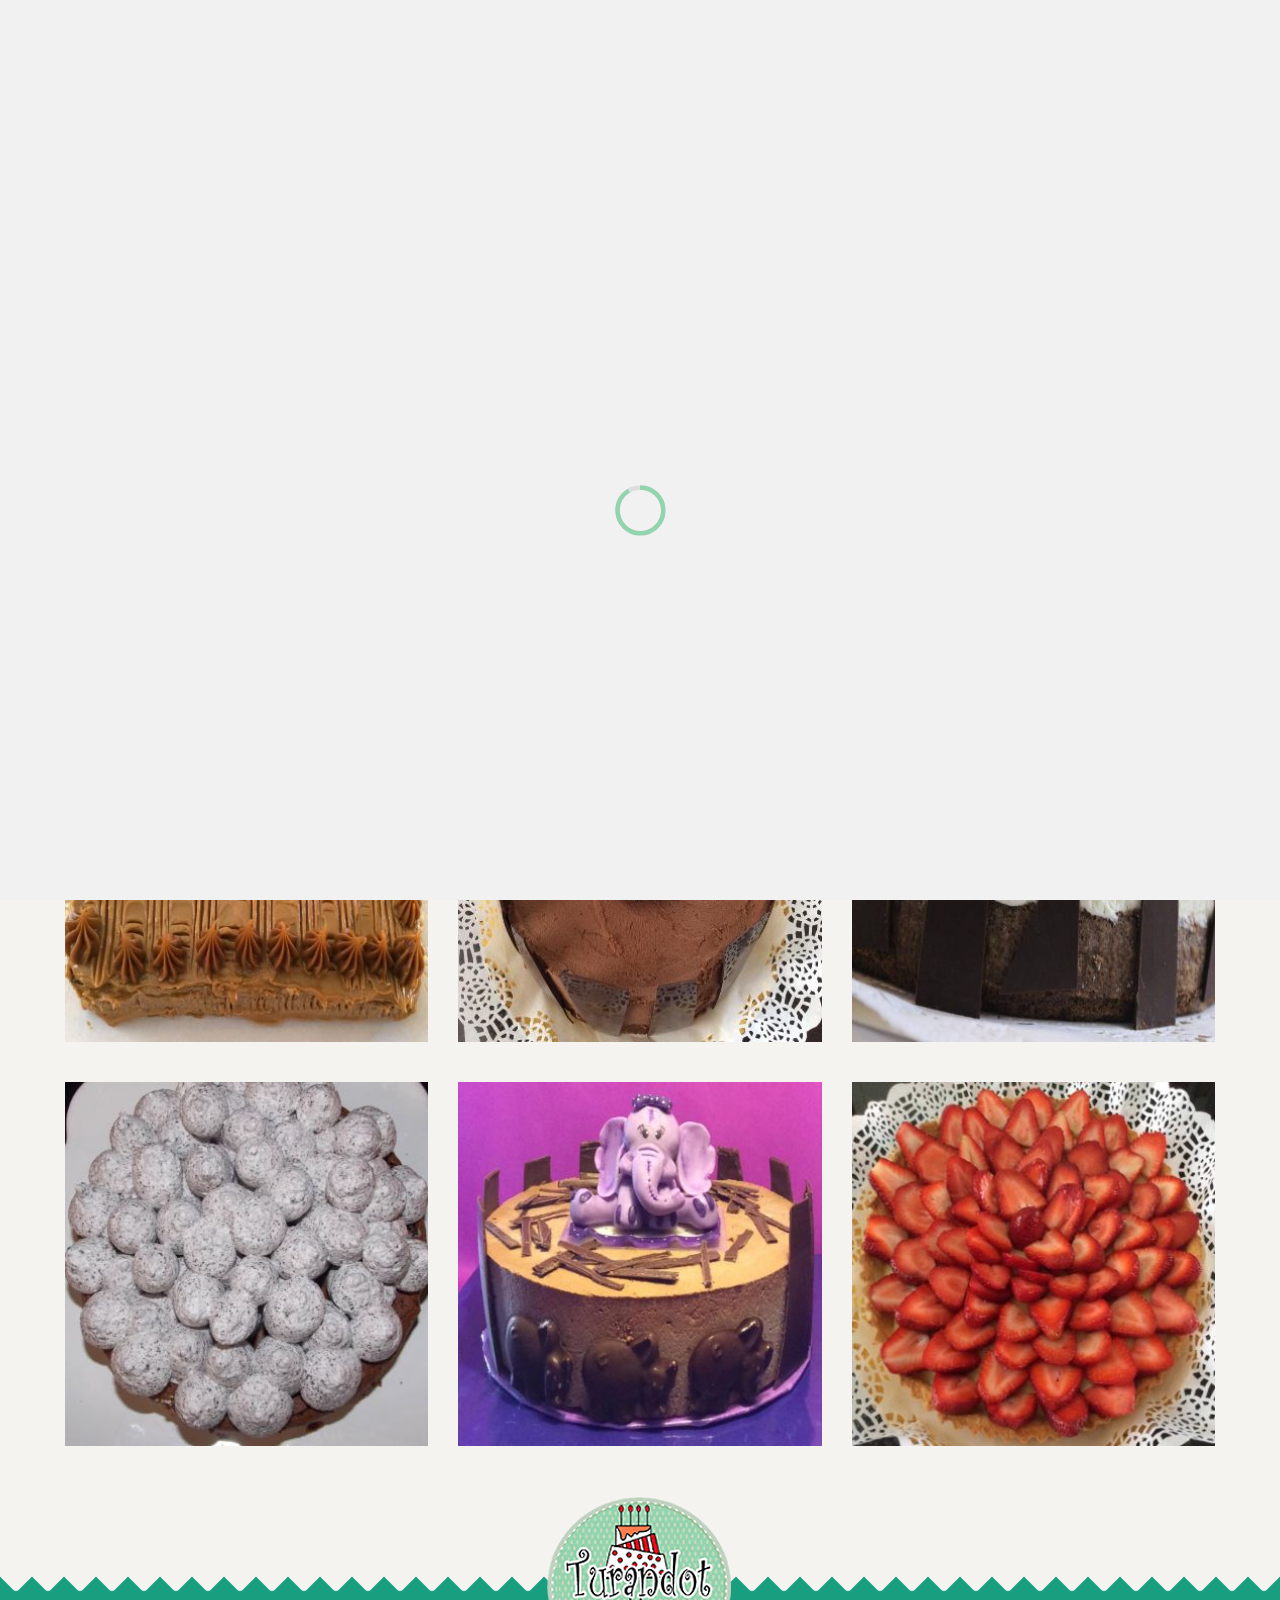
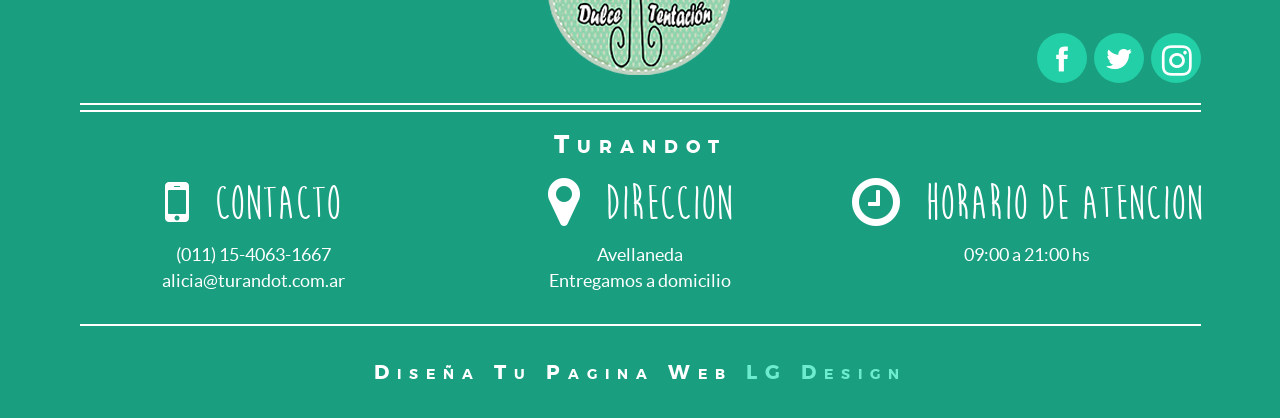
<file: tortasclasicas.html>
<!DOCTYPE html>
<html class="no-js" lang="en">
  <head>
    <meta charset="utf-8">
    <meta content="width=device-width, initial-scale=1.0" name="viewport">
    <meta content="Cake&#39;s Dream is Beautiful Template " name="description">
    <meta content="" name="author">
    <link href="assets/images/favicon-32x32.png" rel="shortcut icon">
    <title>Turandot</title>
    <link href="assets/stylesheets/css/bootstrap.css" rel="stylesheet">
    <link href="assets/stylesheets/css/font-family.css" rel="stylesheet">
    <link href="assets/stylesheets/css/responsive.css" rel="stylesheet">
    <link href="assets/stylesheets/css/slick.css" rel="stylesheet">
    <link href="assets/stylesheets/css/slick-theme.css" rel="stylesheet">
    <link href="assets/stylesheets/css/style.css" rel="stylesheet">
    <link href="assets/stylesheets/css/animate.css" rel="stylesheet">
    <link href="assets/javascripts/fancybox/jquery.fancybox.css" rel="stylesheet" type="text/css">
    <link href="assets/stylesheets/css/global.css" rel="stylesheet">
    <link href="assets/stylesheets/css/effect2.css" rel="stylesheet" type="text/css">
    <link href="assets/stylesheets/css/font-awesome.min.css" rel="stylesheet">
    <script src="assets/javascripts/modernizr.custom.js"></script>
  </head>
  <body class="demo-1">
    <div class="ip-container" id="ip-container">
      <!--initial header-->
      <header class="ip-header">
        <div class="ip-loader">
          <svg class="ip-inner" height="60px" viewbox="0 0 80 80" width="60px"><path class="ip-loader-circlebg" d="M40,10C57.351,10,71,23.649,71,40.5S57.351,71,40.5,71 S10,57.351,10,40.5S23.649,10,40.5,10z"></path><path class="ip-loader-circle" d="M40,10C57.351,10,71,23.649,71,40.5S57.351,71,40.5,71 S10,57.351,10,40.5S23.649,10,40.5,10z" id="ip-loader-circle"></path></svg>
        </div>
      </header>
      <!--main content-->
      <div class="ip-main">
        <div class="top-highlight hide">
          &nbsp;
        </div>
        <!-- Start Header Cake -->
        <section class="header-wrapper">
        <header class="wrap-header green-top-dot">
          <div class="top-absolute">
            <div class="top-header">
              <div class="container">
                <div class="navbar-header visible-xs">
                  <button class="navbar-toggle toggle-cake show-menu"><span class="sr-only">Toggle Navigation</span><span class="icon-bar"></span><span class="icon-bar"></span><span class="icon-bar"></span></button><a class="navbar-brand navbar-cake" href="#"><img class="logo-turandot-mobile" alt="Logo-Cupcakes" src="assets/images/logo-170.png"></a>
                </div>
                <nav>
                  <ul class="header-nav hidden-xs">
                    <li>
                      <a href="index.html#turandot">Turandot</a>
                    </li>
                    <li>
                      <a href="index.html#servicios">Servicios</a>
                    </li>
                    <li class="pad-top-0i">
                      <img style="margin-top: -18px;" alt="Logo-Cupcakes" src="assets/images/logo-170.png">
                    </li>
                    <li>
                      <a class="show-menu" href="javascript:void(0);">Galerias</a>
                    </li>
                    <li>
                      <a href="index.html#contacto">Contacto</a>
                    </li>
                  </ul>
                </nav>
                <!-- Start Mega Menu Cake -->
                <div class="mega-menu hide">
                  <div class="tittle-mega">
                    <h4>
                      Galerias
                    </h4>
                  </div>
                  <div class="container">
                    <div class="row">
                      <div class="col-sm-2">
                      </div>
                      <div class="col-sm-8">
                        <ul class="list-mega">
                         <li>
                          <a href="galletitas.html">Galletitas</a>
                        </li>
                        <li>
                          <a href="paraelcafe.html">Para el Cafe</a>
                        </li>
                        <li>
                          <a href="tortasclasicas.html">Tortas Clasicas</a>
                        </li>
                        <li>
                          <a href="tortastematicas.html">Tortas Tematicas</a>
                        </li>
                        <li>
                          <a href="tortasespeciales.html">Tortas Especiales</a>
                        </li>
                      </ul>
                    </div>
                    <div class="col-sm-2">
                    </div>
                  </div>
                  <div class="div text-center">
                    <button class="btn btn-pink-cake mar-top-20 close-menu">Cerrar</button>
                  </div>
                </div>
              </div>
              <!-- End Mega Menu Cake -->
            </div>
          </div>
          <div class="triangle">
            &nbsp;
          </div>
        </div>
        <div class="tittle-sub-top pad-top-150">
          <div class="container">
            Turandot /
            <h1>
              Galería
            </h1>
            <h2>
              Tortas Clásicas
            </h2>
          </div>
        </div>
      </header>
          <div class="green-arrow">
            &nbsp;
          </div>
        </section>
        <!-- End Header Cake --><!-- Start Gallery -->
        <section class="gallery">
          <h2 class="hide">
            &nbsp;
          </h2>
          <div class="chart-cake">
            <div class="container">
              <div class="row">
                <div class="col-sm-12">
                  <div class="row gallery-cake">
                    <div class="col-xs-12 col-sm-4 mar-btm-20">
                      <a class="fancybox" data-fancybox-group="contentgallerygel" href="assets/images/tortasclasicas/originales/1.jpg">
                        <div class="gal-relative">
                          <div class="gal-absolute">
                            &nbsp;
                          </div>
                          <img alt="Gallery-Picture" class="img-100" src="assets/images/tortasclasicas/1.jpg">
                        </div>
                      </a>
                    </div>
                    <div class="col-xs-12 col-sm-4 mar-btm-20">
                      <a class="fancybox" data-fancybox-group="contentgallerygel" href="assets/images/tortasclasicas/originales/2.jpg">
                        <div class="gal-relative">
                          <div class="gal-absolute">
                            &nbsp;
                          </div>
                          <img alt="Gallery-Picture" class="img-100" src="assets/images/tortasclasicas/2.jpg">
                        </div>
                      </a>
                    </div>
                    <div class="col-xs-12 col-sm-4 mar-btm-20">
                      <a class="fancybox" data-fancybox-group="contentgallerygel" href="assets/images/tortasclasicas/originales/3.jpg">
                        <div class="gal-relative">
                          <div class="gal-absolute">
                            &nbsp;
                          </div>
                          <img alt="Gallery-Picture" class="img-100" src="assets/images/tortasclasicas/3.jpg">
                        </div>
                      </a>
                    </div>
                    <div class="col-xs-12 col-sm-4 mar-btm-20">
                      <a class="fancybox" data-fancybox-group="contentgallerygel" href="assets/images/tortasclasicas/originales/4.jpg">
                        <div class="gal-relative">
                          <div class="gal-absolute">
                            &nbsp;
                          </div>
                          <img alt="Gallery-Picture" class="img-100" src="assets/images/tortasclasicas/4.jpg">
                        </div>
                      </a>
                    </div>
                    <div class="col-xs-12 col-sm-4 mar-btm-20">
                      <a class="fancybox" data-fancybox-group="contentgallerygel" href="assets/images/tortasclasicas/originales/5.jpg">
                        <div class="gal-relative">
                          <div class="gal-absolute">
                            &nbsp;
                          </div>
                          <img alt="Gallery-Picture" class="img-100" src="assets/images/tortasclasicas/5.jpg">
                        </div>
                      </a>
                    </div>
                    <div class="col-xs-12 col-sm-4 mar-btm-20">
                      <a class="fancybox" data-fancybox-group="contentgallerygel" href="assets/images/tortasclasicas/originales/6.jpg">
                        <div class="gal-relative">
                          <div class="gal-absolute">
                            &nbsp;
                          </div>
                          <img alt="Gallery-Picture" class="img-100" src="assets/images/tortasclasicas/6.jpg">
                        </div>
                      </a>
                    </div>
                    <div class="col-xs-12 col-sm-4 mar-btm-20">
                      <a class="fancybox" data-fancybox-group="contentgallerygel" href="assets/images/tortasclasicas/originales/7.jpg">
                        <div class="gal-relative">
                          <div class="gal-absolute">
                            &nbsp;
                          </div>
                          <img alt="Gallery-Picture" class="img-100" src="assets/images/tortasclasicas/7.jpg">
                        </div>
                      </a>
                    </div>
                    <div class="col-xs-12 col-sm-4 mar-btm-20">
                      <a class="fancybox" data-fancybox-group="contentgallerygel" href="assets/images/tortasclasicas/originales/originales/8.jpg">
                        <div class="gal-relative">
                          <div class="gal-absolute">
                            &nbsp;
                          </div>
                          <img alt="Gallery-Picture" class="img-100" src="assets/images/tortasclasicas/8.jpg">
                        </div>
                      </a>
                    </div>
                    <div class="col-xs-12 col-sm-4 mar-btm-20">
                      <a class="fancybox" data-fancybox-group="contentgallerygel" href="assets/images/tortasclasicas/originales/9.jpg">
                        <div class="gal-relative">
                          <div class="gal-absolute">
                            &nbsp;
                          </div>
                          <img alt="Gallery-Picture" class="img-100" src="assets/images/tortasclasicas/9.jpg">
                        </div>
                      </a>
                    </div>
                  </div>
                </div>
              </div>
            </div>
          </div>
        </section>
        <!-- End Gallery -->            <!-- Start Footer Cake -->
    <footer>
      <div class="triangle-no-animate">
        &nbsp;
      </div>
      <div class="container">
        <div class="abs-logo-footer">
          <img alt="Logo-Cake" src="assets/images/logo-170.png">
        </div>
        <div class="top-footer">
          <div class="row">
            <div class="col-sm-6">
              <ul class="sosmed-cake">

              </ul>
            </div>
            <div class="col-sm-6 text-right">
              <ul class="sosmed-cake">
                <li>
                  <div class="center-sosmed">
                    <a  href="https://www.facebook.com/turandotpasteleria/" target="_blank">
                      <p class="icon icon-facebook">
                        &nbsp;
                      </p>
                    </a>
                  </div>
                </li>
                <li>
                  <div class="center-sosmed">
                    <a  href="https://twitter.com/TurandotTortas" target="_blank">
                      <p class="icon icon-twitter">
                        &nbsp;
                      </p>
                    </div>
                  </a>
                </li>
                <li>
                  <div class="center-sosmed">
                    <a  href="https://www.instagram.com/turandotpasteleria/" target="_blank">
                      <p class="icon icon-instagram">
                        <i class="fa fa-instagram instastyle" aria-hidden="true" ></i>
                      </p>
                    </div>
                  </a>
                </li>
              </ul>
            </div>
          </div>
        </div>
        <div class="line-top-white mar-btm-20 mar-top-20">
          &nbsp;
        </div>
        <div class="content-about-footer">
          <!-- Column -->
          <div class="row centerrow">
            <h4>Turandot</h4>
            <div class="col-sm-4 hidden-xs">
              <div class="row centerrow">
                <i class="fa fa-mobile fa-4x mar-bot20" aria-hidden="true" ><h2 class="section-heading animated contactHeader" data-animation="bounceInUp">Contacto</h2></i>
              </div>
              <p>(011) 15-4063-1667</p>
              <p>alicia@turandot.com.ar</p>
            </div>
            <!-- Column -->
            <div class="col-sm-4 hidden-xs">
              <div class="row centerrow">
                <i class="fa fa-map-marker fa-4x mar-bot20" aria-hidden="true" ><h2 class="section-heading animated contactHeader" data-animation="bounceInUp">Direccion</h2></i>
              </div>
              <p>Avellaneda</p>
              <p>Entregamos a domicilio</p>
            </div>

            <!-- Column -->
            <div class="col-sm-4 hidden-xs">
              <div class="row centerrow">
                <i class="fa fa-clock-o fa-4x mar-bot20" aria-hidden="true" ><h2 class="section-heading animated contactHeader" data-animation="bounceInUp">Horario de Atencion</h2></i>
              </div>
              <p>09:00 a 21:00 hs</p>
            </div>
          </div>
        </div>
        <div class="line-top-white mar-btm-20 mar-top-20">
          &nbsp;
        </div>
        <div class="content-about-footer">
          <!-- Column -->
          <div class="col-sm-12">
            <h4 class="lgdesign">
              Diseña tu Pagina Web   <a target="_blank" title="LG Design" href="http://www.lgdesign.com.ar/">LG Design</a>
            </h4>
          </div>
        </div>
      </div>
    </footer>
        <!-- End Option Cake -->
      </div>
    </div>
    <script src="assets/javascripts/jquery.js"></script>
    <script src="assets/javascripts/fancybox/jquery.fancybox.pack.js"></script>
    <script src="assets/javascripts/slick.js"></script>
    <script src="assets/javascripts/wow/wow.js"></script>
    <script src="assets/javascripts/custom.js"></script>
    <script src="assets/javascripts/bootstrap.js"></script>
    <script src="assets/javascripts/classie.js"></script>
    <script src="assets/javascripts/pathLoader.js"></script>
    <script src="assets/javascripts/main.js"></script>
    <script type="text/javascript">
      new WOW().init();
    </script>
  </body>
</html>
</file>
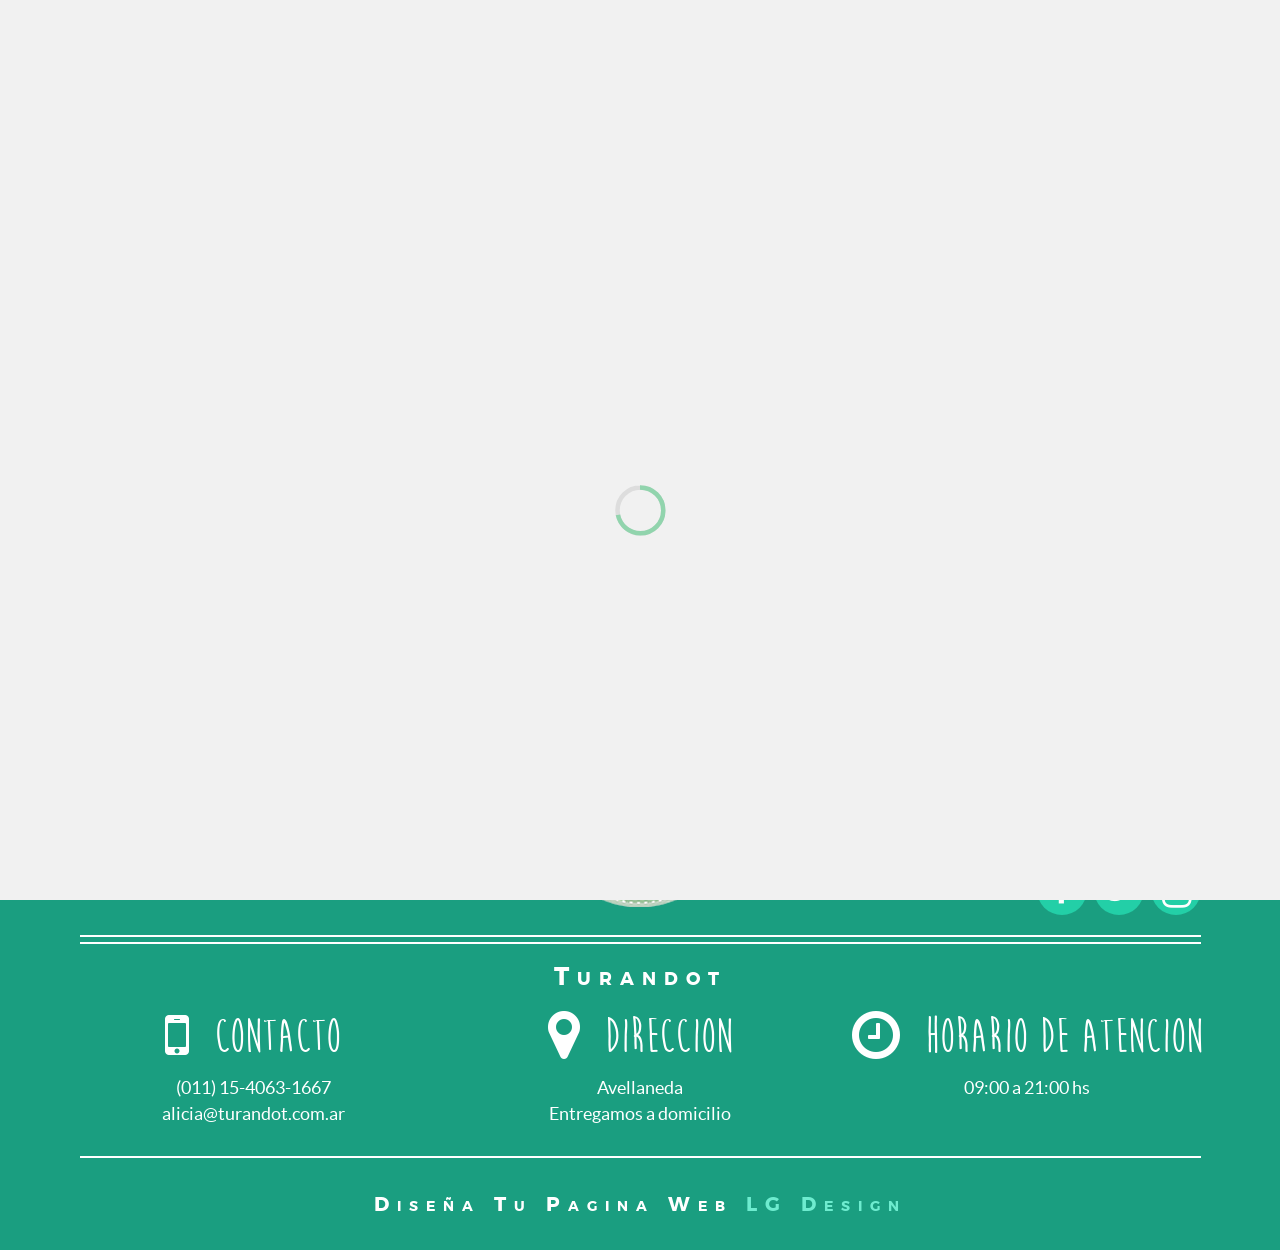
<file: tortasespeciales.html>
<!DOCTYPE html>
<html class="no-js" lang="en">
<head>
  <meta charset="utf-8">
  <meta content="width=device-width, initial-scale=1.0" name="viewport">
  <meta content="Cake&#39;s Dream is Beautiful Template " name="description">
  <meta content="" name="author">
  <link href="assets/images/favicon-32x32.png" rel="shortcut icon">
  <title>Turandot Pasteleria</title>
  <link href="assets/stylesheets/css/bootstrap.css" rel="stylesheet">
  <link href="assets/stylesheets/css/font-family.css" rel="stylesheet">
  <link href="assets/stylesheets/css/responsive.css" rel="stylesheet">
  <link href="assets/stylesheets/css/slick.css" rel="stylesheet">
  <link href="assets/stylesheets/css/slick-theme.css" rel="stylesheet">
  <link href="assets/stylesheets/css/style.css" rel="stylesheet">
  <link href="assets/stylesheets/css/animate.css" rel="stylesheet">
  <link href="assets/javascripts/fancybox/jquery.fancybox.css" rel="stylesheet" type="text/css">
  <link href="assets/stylesheets/css/global.css" rel="stylesheet">
  <link href="assets/stylesheets/css/effect2.css" rel="stylesheet" type="text/css">
  <script src="assets/javascripts/modernizr.custom.js"></script>
  <link href="assets/stylesheets/css/font-awesome.min.css" rel="stylesheet">
</head>
<body class="demo-1">
  <div class="ip-container" id="ip-container">
    <!--initial header-->
    <header class="ip-header">
      <div class="ip-loader">
        <svg class="ip-inner" height="60px" viewbox="0 0 80 80" width="60px"><path class="ip-loader-circlebg" d="M40,10C57.351,10,71,23.649,71,40.5S57.351,71,40.5,71 S10,57.351,10,40.5S23.649,10,40.5,10z"></path><path class="ip-loader-circle" d="M40,10C57.351,10,71,23.649,71,40.5S57.351,71,40.5,71 S10,57.351,10,40.5S23.649,10,40.5,10z" id="ip-loader-circle"></path></svg>
      </div>
    </header>
    <!--main content-->
    <div class="ip-main">
      <div class="top-highlight hide">
        &nbsp;
      </div>
      <!-- Start Header Cake -->
      <section class="header-wrapper">
        <header class="wrap-header green-top-dot">
          <div class="top-absolute">
            <div class="top-header">
              <div class="container">
                <div class="navbar-header visible-xs">
                  <button class="navbar-toggle toggle-cake show-menu"><span class="sr-only">Toggle Navigation</span><span class="icon-bar"></span><span class="icon-bar"></span><span class="icon-bar"></span></button><a class="navbar-brand navbar-cake" href="#"><img class="logo-turandot-mobile" alt="Logo-Cupcakes" src="assets/images/logo-170.png"></a>
                </div>
                <nav>
                  <ul class="header-nav hidden-xs">
                    <li>
                      <a href="index.html#turandot">Turandot</a>
                    </li>
                    <li>
                      <a href="index.html#servicios">Servicios</a>
                    </li>
                    <li class="pad-top-0i">
                      <img style="margin-top: -18px;" alt="Logo-Cupcakes" src="assets/images/logo-170.png">
                    </li>
                    <li>
                      <a class="show-menu" href="javascript:void(0);">Galerias</a>
                    </li>
                    <li>
                      <a href="index.html#contacto">Contacto</a>
                    </li>
                  </ul>
                </nav>
                <!-- Start Mega Menu Cake -->
                <div class="mega-menu hide">
                  <div class="tittle-mega">
                    <h4>
                      Galerias
                    </h4>
                  </div>
                  <div class="container">
                    <div class="row">
                      <div class="col-sm-2">
                      </div>
                      <div class="col-sm-8">
                        <ul class="list-mega">
                         <li>
                          <a href="galletitas.html">Galletitas</a>
                        </li>
                        <li>
                          <a href="paraelcafe.html">Para el Cafe</a>
                        </li>
                        <li>
                          <a href="tortasclasicas.html">Tortas Clasicas</a>
                        </li>
                        <li>
                          <a href="tortastematicas.html">Tortas Tematicas</a>
                        </li>
                        <li>
                          <a href="tortasespeciales.html">Tortas Especiales</a>
                        </li>
                      </ul>
                    </div>
                    <div class="col-sm-2">
                    </div>
                  </div>
                  <div class="div text-center">
                    <button class="btn btn-pink-cake mar-top-20 close-menu">Cerrar</button>
                  </div>
                </div>
              </div>
              <!-- End Mega Menu Cake -->
            </div>
          </div>
          <div class="triangle">
            &nbsp;
          </div>
        </div>
        <div class="tittle-sub-top pad-top-150">
          <div class="container">
            Turandot /
            <h1>
              Galeria
            </h1>
            <h2>
              Tortas Especiales
            </h2>
          </div>
        </div>
      </header>
      <div class="green-arrow">
        &nbsp;
      </div>
    </section>
    <!-- End Header Cake --><!-- Start Gallery -->
    <section class="gallery">
      <h2 class="hide">
        &nbsp;
      </h2>
      <div class="chart-cake">
        <div class="container">
          <div class="row">
            <div class="col-sm-12">
              <div class="row gallery-cake">
                <div class="col-xs-12 col-sm-4 mar-btm-20">
                  <a class="fancybox" data-fancybox-group="contentgallerygel" href="assets/images/tortasespeciales/originales/1.jpg">
                    <div class="gal-relative">
                      <div class="gal-absolute">
                        &nbsp;
                      </div>
                      <img alt="Gallery-Picture" class="img-100" src="assets/images/tortasespeciales/1.jpg">
                    </div>
                    <h4>
                      Mi Primera Comunion
                    </h4>
                  </a>
                </div>
                <div class="col-xs-12 col-sm-4 mar-btm-20">
                  <a class="fancybox" data-fancybox-group="contentgallerygel" href="assets/images/tortasespeciales/originales/2.jpg">
                    <div class="gal-relative">
                      <div class="gal-absolute">
                        &nbsp;
                      </div>
                      <img alt="Gallery-Picture" class="img-100" src="assets/images/tortasespeciales/2.jpg">
                    </div>
                    <h4>
                      65 Aniversario
                    </h4>
                  </a>
                </div>
                <div class="col-xs-12 col-sm-4 mar-btm-20">
                  <a class="fancybox" data-fancybox-group="contentgallerygel" href="assets/images/tortasespeciales/originales/3.jpg">
                    <div class="gal-relative">
                      <div class="gal-absolute">
                        &nbsp;
                      </div>
                      <img alt="Gallery-Picture" class="img-100" src="assets/images/tortasespeciales/3.jpg">
                    </div>
                    <h4>
                      Torta de Casamiento
                    </h4>
                  </a>
                </div>
              </div>
            </div>
          </div>
        </div>
      </div>
    </section>
    <!-- End Gallery -->            <!-- Start Footer Cake -->
    <footer>
      <div class="triangle-no-animate">
        &nbsp;
      </div>
      <div class="container">
        <div class="abs-logo-footer">
          <img alt="Logo-Cake" src="assets/images/logo-170.png">
        </div>
        <div class="top-footer">
          <div class="row">
            <div class="col-sm-6">
              <ul class="sosmed-cake">

              </ul>
            </div>
            <div class="col-sm-6 text-right">
              <ul class="sosmed-cake">
                <li>
                  <div class="center-sosmed">
                    <a  href="https://www.facebook.com/turandotpasteleria/" target="_blank">
                      <p class="icon icon-facebook">
                        &nbsp;
                      </p>
                    </a>
                  </div>
                </li>
                <li>
                  <div class="center-sosmed">
                    <a  href="https://twitter.com/TurandotTortas" target="_blank">
                      <p class="icon icon-twitter">
                        &nbsp;
                      </p>
                    </div>
                  </a>
                </li>
                <li>
                  <div class="center-sosmed">
                    <a  href="https://www.instagram.com/turandotpasteleria/" target="_blank">
                      <p class="icon icon-instagram">
                        <i class="fa fa-instagram instastyle" aria-hidden="true" ></i>
                      </p>
                    </div>
                  </a>
                </li>
              </ul>
            </div>
          </div>
        </div>
        <div class="line-top-white mar-btm-20 mar-top-20">
          &nbsp;
        </div>
        <div class="content-about-footer">
          <!-- Column -->
          <div class="row centerrow">
            <h4>Turandot</h4>
            <div class="col-sm-4 hidden-xs">
              <div class="row centerrow">
                <i class="fa fa-mobile fa-4x mar-bot20" aria-hidden="true" ><h2 class="section-heading animated contactHeader" data-animation="bounceInUp">Contacto</h2></i>
              </div>
              <p>(011) 15-4063-1667</p>
              <p>alicia@turandot.com.ar</p>
            </div>
            <!-- Column -->
            <div class="col-sm-4 hidden-xs">
              <div class="row centerrow">
                <i class="fa fa-map-marker fa-4x mar-bot20" aria-hidden="true" ><h2 class="section-heading animated contactHeader" data-animation="bounceInUp">Direccion</h2></i>
              </div>
              <p>Avellaneda</p>
              <p>Entregamos a domicilio</p>
            </div>

            <!-- Column -->
            <div class="col-sm-4 hidden-xs">
              <div class="row centerrow">
                <i class="fa fa-clock-o fa-4x mar-bot20" aria-hidden="true" ><h2 class="section-heading animated contactHeader" data-animation="bounceInUp">Horario de Atencion</h2></i>
              </div>
              <p>09:00 a 21:00 hs</p>
            </div>
          </div>
        </div>
        <div class="line-top-white mar-btm-20 mar-top-20">
          &nbsp;
        </div>
        <div class="content-about-footer">
          <!-- Column -->
          <div class="col-sm-12">
            <h4 class="lgdesign">
              Diseña tu Pagina Web   <a target="_blank" title="LG Design" href="http://www.lgdesign.com.ar/">LG Design</a>
            </h4>
          </div>
        </div>
      </div>
    </footer>
    <!-- End Option Cake -->
  </div>
</div>
<script src="assets/javascripts/jquery.js"></script>
<script src="assets/javascripts/fancybox/jquery.fancybox.pack.js"></script>
<script src="assets/javascripts/slick.js"></script>
<script src="assets/javascripts/wow/wow.js"></script>
<script src="assets/javascripts/custom.js"></script>
<script src="assets/javascripts/bootstrap.js"></script>
<script src="assets/javascripts/classie.js"></script>
<script src="assets/javascripts/pathLoader.js"></script>
<script src="assets/javascripts/main.js"></script>
<script type="text/javascript">
  new WOW().init();
</script>
</body>
</html>
</file>
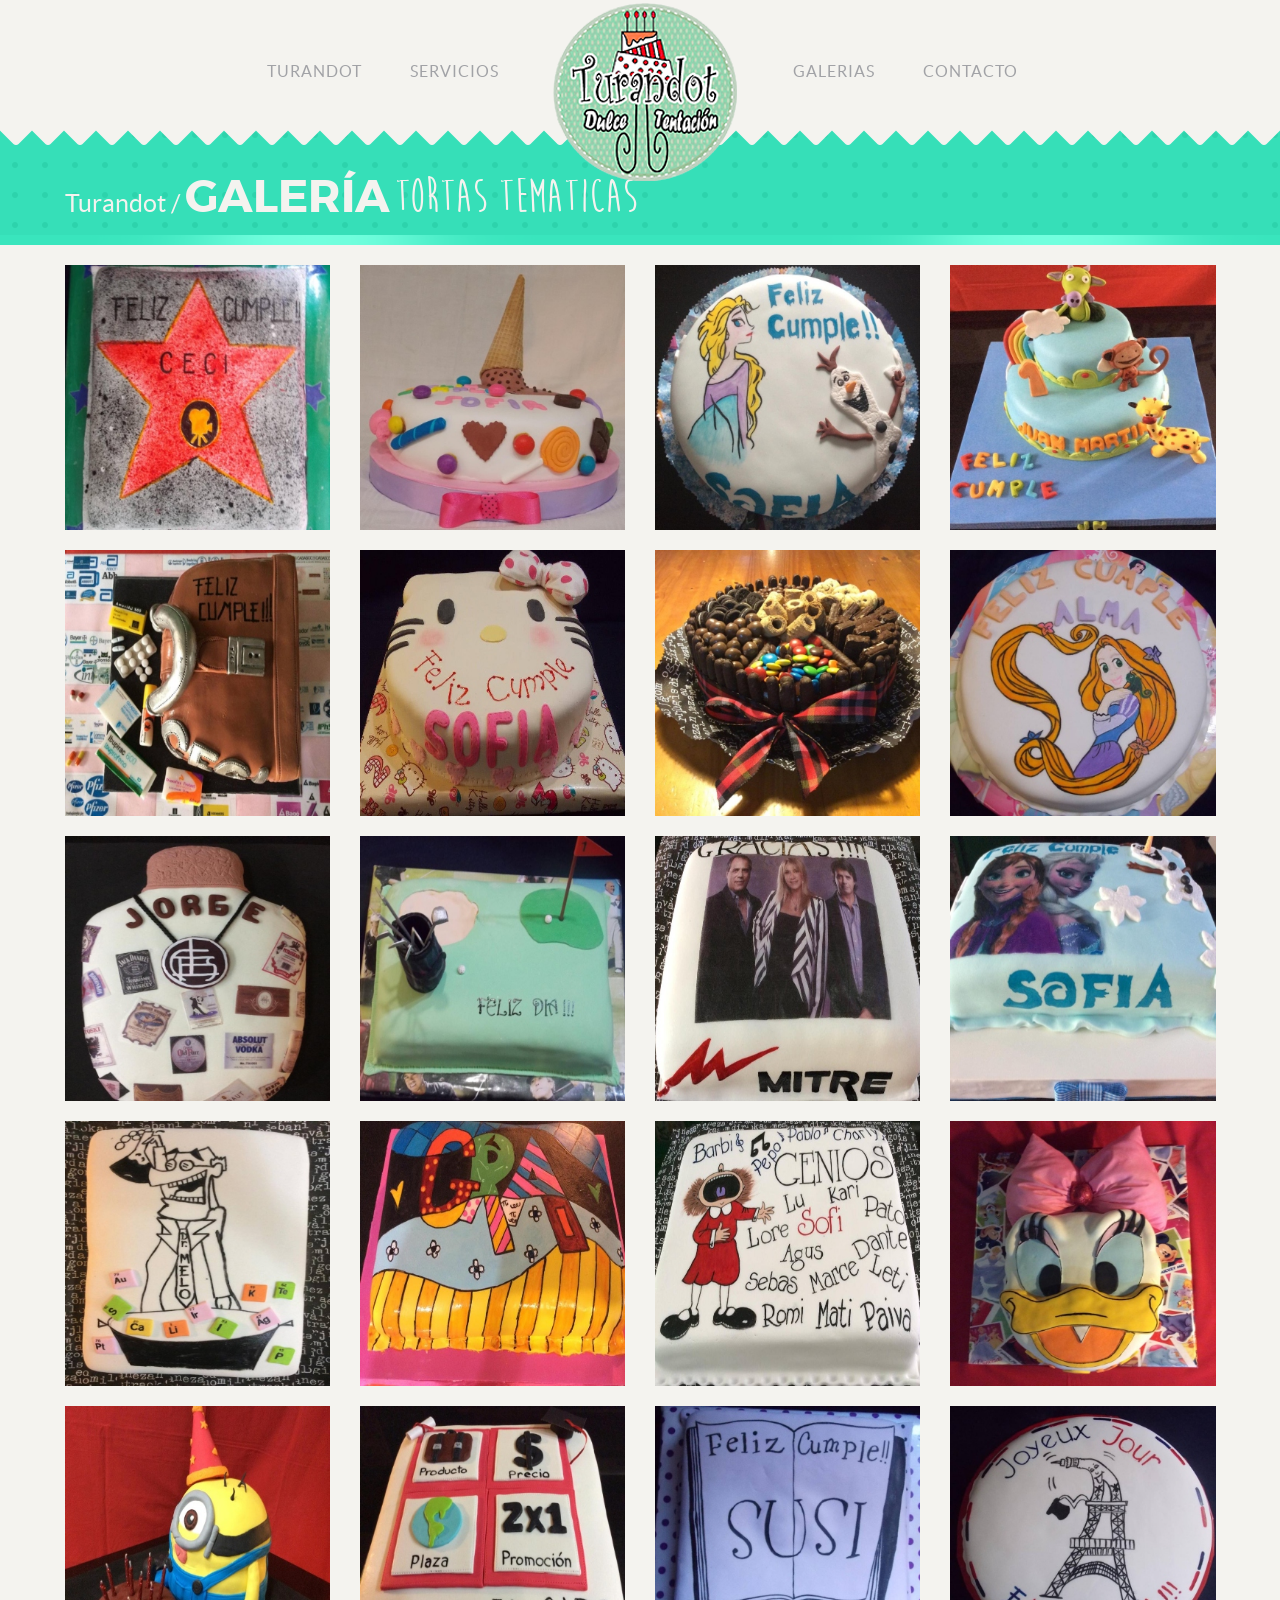
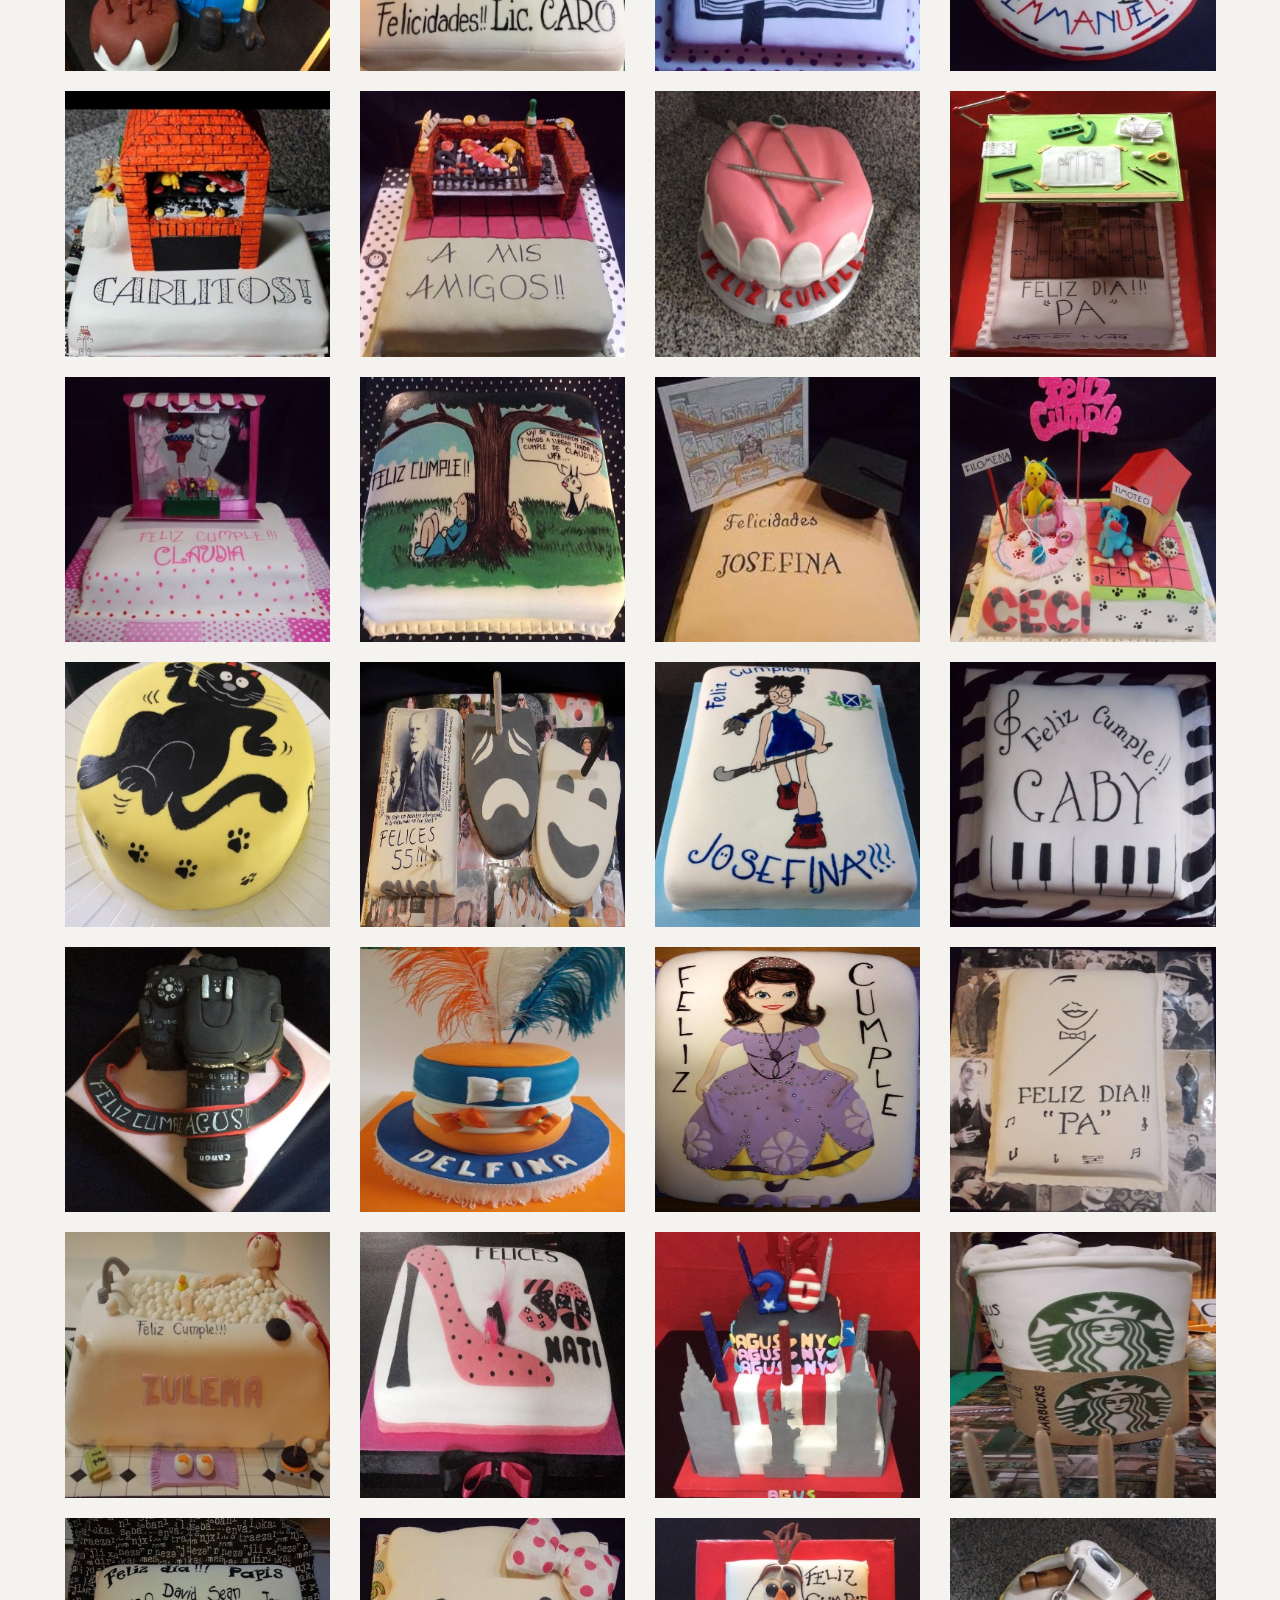
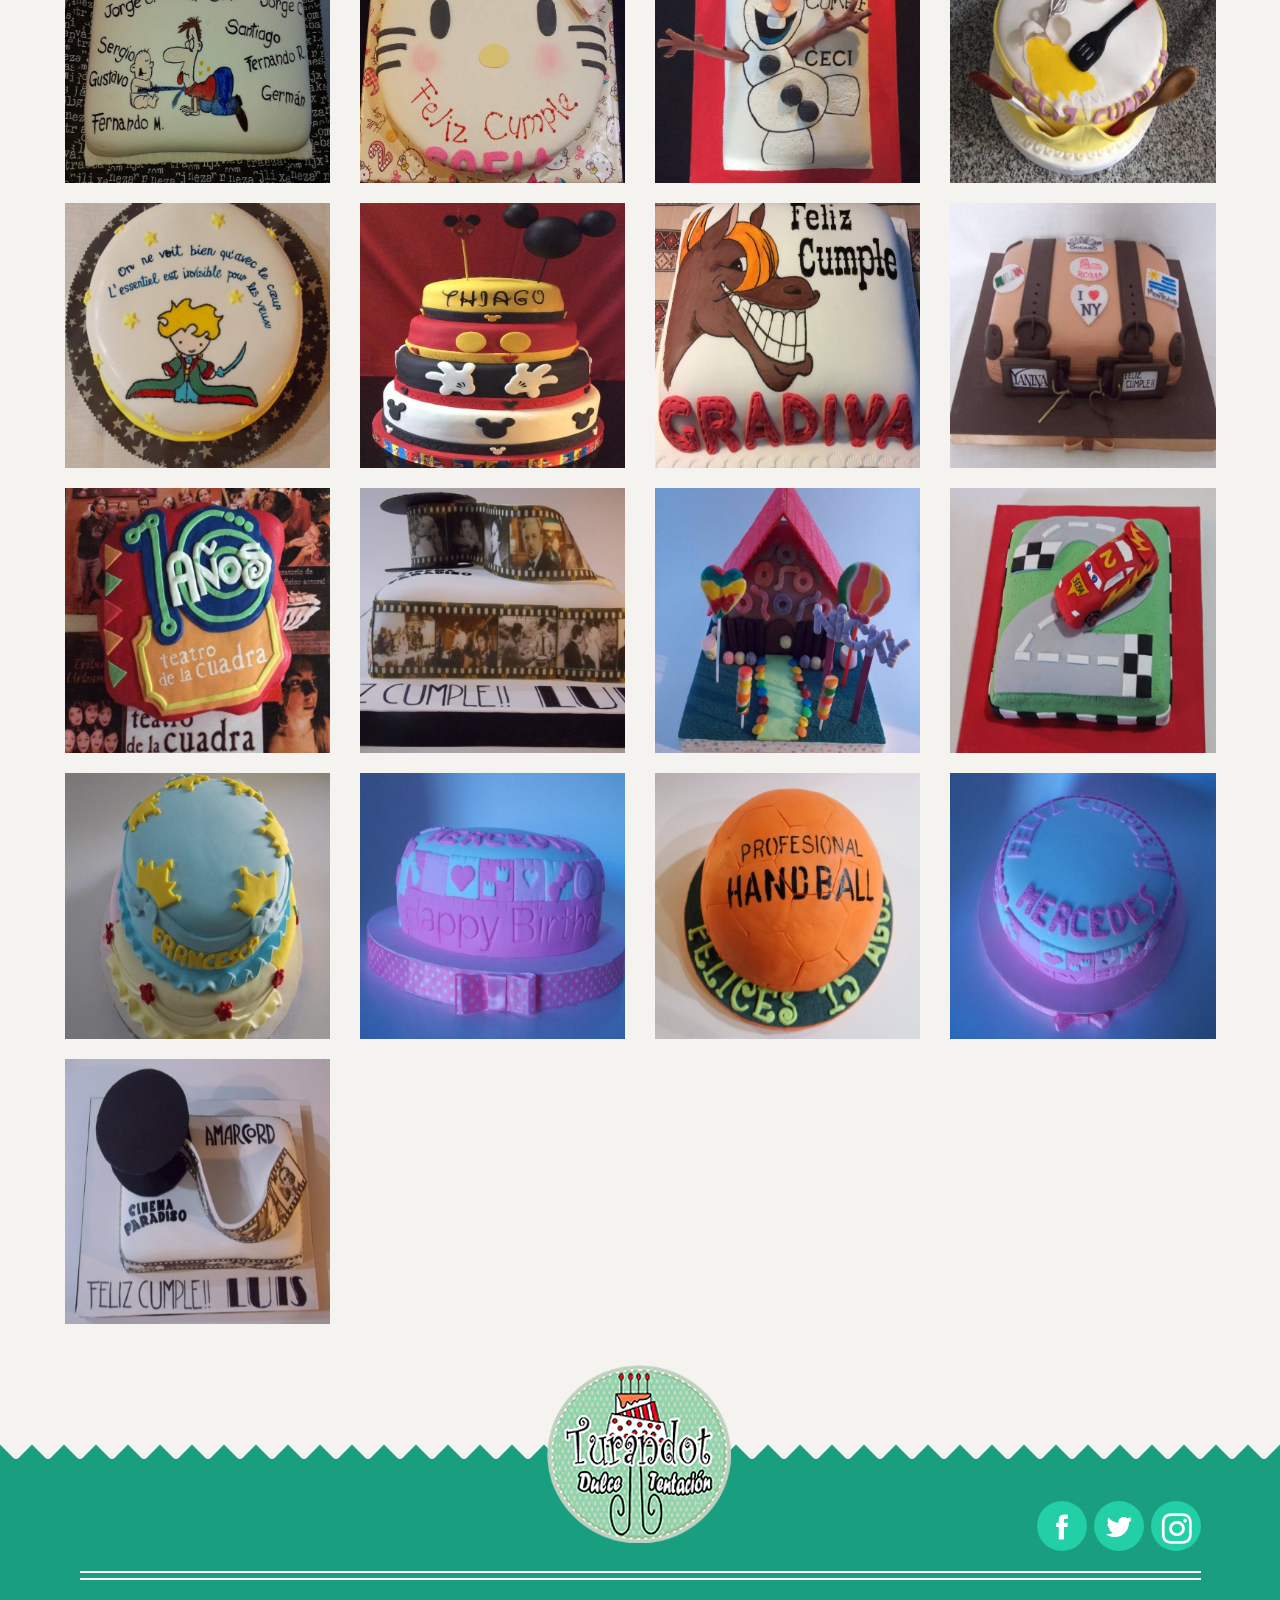
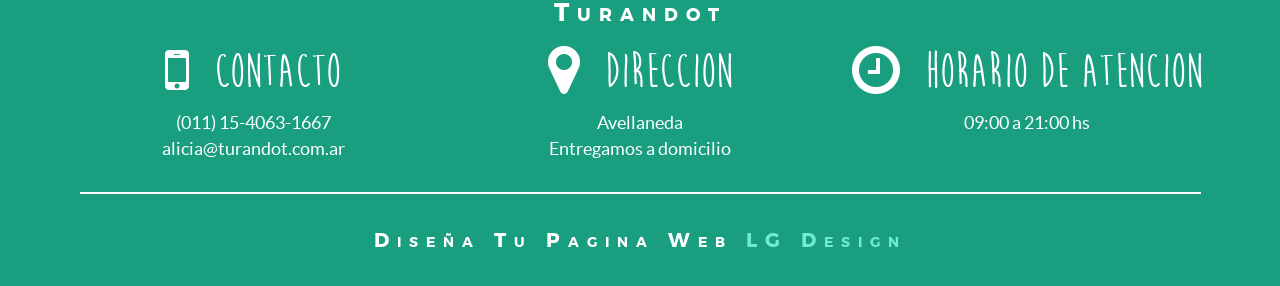
<file: tortastematicas.html>
<!DOCTYPE html>
<html class="no-js" lang="en">
  <head>
    <meta charset="utf-8">
    <meta content="width=device-width, initial-scale=1.0" name="viewport">
    <meta content="Cake&#39;s Dream is Beautiful Template " name="description">
    <meta content="" name="author">
    <link href="assets/images/favicon-32x32.png" rel="shortcut icon">
    <title>Turandot Pasteleria</title>
    <link href="assets/stylesheets/css/bootstrap.css" rel="stylesheet">
    <link href="assets/stylesheets/css/font-family.css" rel="stylesheet">
    <link href="assets/stylesheets/css/responsive.css" rel="stylesheet">
    <link href="assets/stylesheets/css/slick.css" rel="stylesheet">
    <link href="assets/stylesheets/css/slick-theme.css" rel="stylesheet">
    <link href="assets/stylesheets/css/style.css" rel="stylesheet">
    <link href="assets/stylesheets/css/animate.css" rel="stylesheet">
    <link href="assets/javascripts/fancybox/jquery.fancybox.css" rel="stylesheet" type="text/css">
    <link href="assets/stylesheets/css/global.css" rel="stylesheet">
    <link href="assets/stylesheets/css/effect2.css" rel="stylesheet" type="text/css">
      <link href="assets/stylesheets/css/font-awesome.min.css" rel="stylesheet">
    <script src="assets/javascripts/modernizr.custom.js"></script>
  </head>
  <body class="demo-1">
    <div class="ip-container" id="ip-container">
      <!--initial header-->
      <header class="ip-header">
        <div class="ip-loader">
          <svg class="ip-inner" height="60px" viewbox="0 0 80 80" width="60px"><path class="ip-loader-circlebg" d="M40,10C57.351,10,71,23.649,71,40.5S57.351,71,40.5,71 S10,57.351,10,40.5S23.649,10,40.5,10z"></path><path class="ip-loader-circle" d="M40,10C57.351,10,71,23.649,71,40.5S57.351,71,40.5,71 S10,57.351,10,40.5S23.649,10,40.5,10z" id="ip-loader-circle"></path></svg>
        </div>
      </header>
      <!--main content-->
      <div class="ip-main">
        <div class="top-highlight hide">
          &nbsp;
        </div>
        <!-- Start Header Cake -->
        <section class="header-wrapper">
          <header class="wrap-header green-top-dot">
            <div class="top-absolute">
              <div class="top-header">
                <div class="container">
                  <div class="navbar-header visible-xs">
                    <button class="navbar-toggle toggle-cake show-menu"><span class="sr-only">Toggle Navigation</span><span class="icon-bar"></span><span class="icon-bar"></span><span class="icon-bar"></span></button><a class="navbar-brand navbar-cake" href="#"><img class="logo-turandot-mobile" alt="Logo-Cupcakes" src="assets/images/logo-170.png"></a>
                  </div>
                  <nav>
                    <ul class="header-nav hidden-xs">
                      <li>
                        <a href="index.html#turandot">Turandot</a>
                      </li>
                      <li>
                        <a href="index.html#servicios">Servicios</a>
                      </li>
                      <li class="pad-top-0i">
                        <img style="margin-top: -18px;" alt="Logo-Cupcakes" src="assets/images/logo-170.png">
                      </li>
                      <li>
                        <a class="show-menu" href="javascript:void(0);">Galerias</a>
                      </li>
                      <li>
                        <a href="index.html#contacto">Contacto</a>
                      </li>
                    </ul>
                  </nav>
                  <!-- Start Mega Menu Cake -->
                  <div class="mega-menu hide">
                    <div class="tittle-mega">
                      <h4>
                        Galerias
                      </h4>
                    </div>
                    <div class="container">
                      <div class="row">
                        <div class="col-sm-2">
                        </div>
                        <div class="col-sm-8">
                          <ul class="list-mega">
                            <li>
                              <a href="tortastematicas.html">tortastematicas</a>
                            </li>
                            <li>
                              <a href="paraelcafe.html">Para el Cafe</a>
                            </li>
                            <li>
                              <a href="tortasclasicas.html">Tortas Clasicas</a>
                            </li>
                            <li>
                              <a href="tortastematicas.html">Tortas Tematicas</a>
                            </li>
                            <li>
                              <a href="tortasespeciales.html">Tortas Especiales</a>
                            </li>
                          </ul>
                        </div>
                        <div class="col-sm-2">
                        </div>
                      </div>
                      <div class="div text-center">
                        <button class="btn btn-pink-cake mar-top-20 close-menu">Cerrar</button>
                      </div>
                    </div>
                  </div>
                  <!-- End Mega Menu Cake -->
                </div>
              </div>
              <div class="triangle">
                &nbsp;
              </div>
            </div>
            <div class="tittle-sub-top pad-top-150">
              <div class="container">
                Turandot /
                <h1>
                  Galería
                </h1>
                <h2>
                  Tortas Tematicas
                </h2>
              </div>
            </div>
          </header>
          <div class="green-arrow">
            &nbsp;
          </div>
        </section>
        <!-- End Header Cake --><!-- Start Gallery -->
        <section class="gallery">
          <h2 class="hide">
            &nbsp;
          </h2>
          <div class="chart-cake">
            <div class="container">
              <div class="row">
                <div class="col-sm-12">
                  <div class="row gallery-cake">
                    <div class="col-sm-3 mar-btm-20 cupcakes">
                      <a class="fancybox" data-fancybox-group="contentgallerygel" href="assets/images/tortastematicas/originales/1.jpg">
                        <div class="gal-relative">
                          <div class="gal-absolute"></div>
                          <img alt="Gallery-Picture" class="img-100" src="assets/images/tortastematicas/1.jpg">
                        </div>
                      </a>
                    </div>
                    <div class="col-sm-3 mar-btm-20 cookies">
                      <a class="fancybox" data-fancybox-group="contentgallerygel" href="assets/images/tortastematicas/originales/2.jpg">
                        <div class="gal-relative">
                          <div class="gal-absolute"></div>
                          <img alt="Gallery-Picture" class="img-100" src="assets/images/tortastematicas/2.jpg">
                        </div>
                      </a>
                    </div>
                    <div class="col-sm-3 mar-btm-20 icecream">
                      <a class="fancybox" data-fancybox-group="contentgallerygel" href="assets/images/tortastematicas/originales/3.jpg">
                        <div class="gal-relative">
                          <div class="gal-absolute"></div>
                          <img alt="Gallery-Picture" class="img-100" src="assets/images/tortastematicas/3.jpg">
                        </div>
                      </a>
                    </div>
                    <div class="col-sm-3 mar-btm-20 cupcakes">
                      <a class="fancybox" data-fancybox-group="contentgallerygel" href="assets/images/tortastematicas/originales/4.jpg">
                        <div class="gal-relative">
                          <div class="gal-absolute"></div>
                          <img alt="Gallery-Picture" class="img-100" src="assets/images/tortastematicas/4.jpg">
                        </div>
                      </a>
                    </div>
                    <div class="col-sm-3 mar-btm-20 cookies">
                      <a class="fancybox" data-fancybox-group="contentgallerygel" href="assets/images/tortastematicas/originales/5.jpg">
                        <div class="gal-relative">
                          <div class="gal-absolute"></div>
                          <img alt="Gallery-Picture" class="img-100" src="assets/images/tortastematicas/5.jpg">
                        </div>
                      </a>
                    </div>
                    <div class="col-sm-3 mar-btm-20 icecream">
                      <a class="fancybox" data-fancybox-group="contentgallerygel" href="assets/images/tortastematicas/originales/6.jpg">
                        <div class="gal-relative">
                          <div class="gal-absolute"></div>
                          <img alt="Gallery-Picture" class="img-100" src="assets/images/tortastematicas/6.jpg">
                        </div>
                      </a>
                    </div>
                    <div class="col-sm-3 mar-btm-20 cupcakes">
                      <a class="fancybox" data-fancybox-group="contentgallerygel" href="assets/images/tortastematicas/originales/7.jpg">
                        <div class="gal-relative">
                          <div class="gal-absolute"></div>
                          <img alt="Gallery-Picture" class="img-100" src="assets/images/tortastematicas/7.jpg">
                        </div>
                      </a>
                    </div>
                    <div class="col-sm-3 mar-btm-20 cookies">
                      <a class="fancybox" data-fancybox-group="contentgallerygel" href="assets/images/tortastematicas/originales/8.jpg">
                        <div class="gal-relative">
                          <div class="gal-absolute"></div>
                          <img alt="Gallery-Picture" class="img-100" src="assets/images/tortastematicas/8.jpg">
                        </div>
                      </a>
                    </div>
                    <div class="col-sm-3 mar-btm-20 cookies">
                      <a class="fancybox" data-fancybox-group="contentgallerygel" href="assets/images/tortastematicas/originales/9.jpg">
                        <div class="gal-relative">
                          <div class="gal-absolute"></div>
                          <img alt="Gallery-Picture" class="img-100" src="assets/images/tortastematicas/9.jpg">
                        </div>
                      </a>
                    </div>
                    <div class="col-sm-3 mar-btm-20 cookies">
                      <a class="fancybox" data-fancybox-group="contentgallerygel" href="assets/images/tortastematicas/originales/10.jpg">
                        <div class="gal-relative">
                          <div class="gal-absolute"></div>
                          <img alt="Gallery-Picture" class="img-100" src="assets/images/tortastematicas/10.jpg">
                        </div>
                      </a>
                    </div>                                        
                    <div class="col-sm-3 mar-btm-20 cookies">
                      <a class="fancybox" data-fancybox-group="contentgallerygel" href="assets/images/tortastematicas/originales/11.jpg">
                        <div class="gal-relative">
                          <div class="gal-absolute"></div>
                          <img alt="Gallery-Picture" class="img-100" src="assets/images/tortastematicas/11.jpg">
                        </div>
                      </a>
                    </div>
                    <div class="col-sm-3 mar-btm-20 cookies">
                      <a class="fancybox" data-fancybox-group="contentgallerygel" href="assets/images/tortastematicas/originales/12.jpg">
                        <div class="gal-relative">
                          <div class="gal-absolute"></div>
                          <img alt="Gallery-Picture" class="img-100" src="assets/images/tortastematicas/12.jpg">
                        </div>
                      </a>
                    </div>                                      
                    <div class="col-sm-3 mar-btm-20 cookies">
                      <a class="fancybox" data-fancybox-group="contentgallerygel" href="assets/images/tortastematicas/originales/13.jpg">
                        <div class="gal-relative">
                          <div class="gal-absolute"></div>
                          <img alt="Gallery-Picture" class="img-100" src="assets/images/tortastematicas/13.jpg">
                        </div>
                      </a>
                    </div>
                    <div class="col-sm-3 mar-btm-20 cookies">
                      <a class="fancybox" data-fancybox-group="contentgallerygel" href="assets/images/tortastematicas/originales/14.jpg">
                        <div class="gal-relative">
                          <div class="gal-absolute"></div>
                          <img alt="Gallery-Picture" class="img-100" src="assets/images/tortastematicas/14.jpg">
                        </div>
                      </a>
                    </div>                                        
                    <div class="col-sm-3 mar-btm-20 cookies">
                      <a class="fancybox" data-fancybox-group="contentgallerygel" href="assets/images/tortastematicas/originales/15.jpg">
                        <div class="gal-relative">
                          <div class="gal-absolute"></div>
                          <img alt="Gallery-Picture" class="img-100" src="assets/images/tortastematicas/15.jpg">
                        </div>
                      </a>
                    </div> 
                    <div class="col-sm-3 mar-btm-20 cupcakes">
                      <a class="fancybox" data-fancybox-group="contentgallerygel" href="assets/images/tortastematicas/originales/16.jpg">
                        <div class="gal-relative">
                          <div class="gal-absolute"></div>
                          <img alt="Gallery-Picture" class="img-100" src="assets/images/tortastematicas/16.jpg">
                        </div>
                      </a>
                    </div>
                    <div class="col-sm-3 mar-btm-20 cookies">
                      <a class="fancybox" data-fancybox-group="contentgallerygel" href="assets/images/tortastematicas/originales/17.jpg">
                        <div class="gal-relative">
                          <div class="gal-absolute"></div>
                          <img alt="Gallery-Picture" class="img-100" src="assets/images/tortastematicas/17.jpg">
                        </div>
                      </a>
                    </div>
                    <div class="col-sm-3 mar-btm-20 icecream">
                      <a class="fancybox" data-fancybox-group="contentgallerygel" href="assets/images/tortastematicas/originales/18.jpg">
                        <div class="gal-relative">
                          <div class="gal-absolute"></div>
                          <img alt="Gallery-Picture" class="img-100" src="assets/images/tortastematicas/18.jpg">
                        </div>
                      </a>
                    </div>
                    <div class="col-sm-3 mar-btm-20 cupcakes">
                      <a class="fancybox" data-fancybox-group="contentgallerygel" href="assets/images/tortastematicas/originales/19.jpg">
                        <div class="gal-relative">
                          <div class="gal-absolute"></div>
                          <img alt="Gallery-Picture" class="img-100" src="assets/images/tortastematicas/19.jpg">
                        </div>
                      </a>
                    </div>
                    <div class="col-sm-3 mar-btm-20 cookies">
                      <a class="fancybox" data-fancybox-group="contentgallerygel" href="assets/images/tortastematicas/originales/20.jpg">
                        <div class="gal-relative">
                          <div class="gal-absolute"></div>
                          <img alt="Gallery-Picture" class="img-100" src="assets/images/tortastematicas/20.jpg">
                        </div>
                      </a>
                    </div>
                    <div class="col-sm-3 mar-btm-20 icecream">
                      <a class="fancybox" data-fancybox-group="contentgallerygel" href="assets/images/tortastematicas/originales/21.jpg">
                        <div class="gal-relative">
                          <div class="gal-absolute"></div>
                          <img alt="Gallery-Picture" class="img-100" src="assets/images/tortastematicas/21.jpg">
                        </div>
                      </a>
                    </div>
                    <div class="col-sm-3 mar-btm-20 cupcakes">
                      <a class="fancybox" data-fancybox-group="contentgallerygel" href="assets/images/tortastematicas/originales/22.jpg">
                        <div class="gal-relative">
                          <div class="gal-absolute"></div>
                          <img alt="Gallery-Picture" class="img-100" src="assets/images/tortastematicas/22.jpg">
                        </div>
                      </a>
                    </div>
                    <div class="col-sm-3 mar-btm-20 cookies">
                      <a class="fancybox" data-fancybox-group="contentgallerygel" href="assets/images/tortastematicas/originales/23.jpg">
                        <div class="gal-relative">
                          <div class="gal-absolute"></div>
                          <img alt="Gallery-Picture" class="img-100" src="assets/images/tortastematicas/23.jpg">
                        </div>
                      </a>
                    </div>
                    <div class="col-sm-3 mar-btm-20 cookies">
                      <a class="fancybox" data-fancybox-group="contentgallerygel" href="assets/images/tortastematicas/originales/24.jpg">
                        <div class="gal-relative">
                          <div class="gal-absolute"></div>
                          <img alt="Gallery-Picture" class="img-100" src="assets/images/tortastematicas/24.jpg">
                        </div>
                      </a>
                    </div>
                    <div class="col-sm-3 mar-btm-20 cookies">
                      <a class="fancybox" data-fancybox-group="contentgallerygel" href="assets/images/tortastematicas/originales/25.jpg">
                        <div class="gal-relative">
                          <div class="gal-absolute"></div>
                          <img alt="Gallery-Picture" class="img-100" src="assets/images/tortastematicas/25.jpg">
                        </div>
                      </a>
                    </div>                                        
                    <div class="col-sm-3 mar-btm-20 cookies">
                      <a class="fancybox" data-fancybox-group="contentgallerygel" href="assets/images/tortastematicas/originales/26.jpg">
                        <div class="gal-relative">
                          <div class="gal-absolute"></div>
                          <img alt="Gallery-Picture" class="img-100" src="assets/images/tortastematicas/26.jpg">
                        </div>
                      </a>
                    </div>
                    <div class="col-sm-3 mar-btm-20 cookies">
                      <a class="fancybox" data-fancybox-group="contentgallerygel" href="assets/images/tortastematicas/originales/27.jpg">
                        <div class="gal-relative">
                          <div class="gal-absolute"></div>
                          <img alt="Gallery-Picture" class="img-100" src="assets/images/tortastematicas/27.jpg">
                        </div>
                      </a>
                    </div>                                      
                    <div class="col-sm-3 mar-btm-20 cookies">
                      <a class="fancybox" data-fancybox-group="contentgallerygel" href="assets/images/tortastematicas/originales/28.jpg">
                        <div class="gal-relative">
                          <div class="gal-absolute"></div>
                          <img alt="Gallery-Picture" class="img-100" src="assets/images/tortastematicas/28.jpg">
                        </div>
                      </a>
                    </div>
                    <div class="col-sm-3 mar-btm-20 cookies">
                      <a class="fancybox" data-fancybox-group="contentgallerygel" href="assets/images/tortastematicas/originales/29.jpg">
                        <div class="gal-relative">
                          <div class="gal-absolute"></div>
                          <img alt="Gallery-Picture" class="img-100" src="assets/images/tortastematicas/29.jpg">
                        </div>
                      </a>
                    </div>                                        
                    <div class="col-sm-3 mar-btm-20 cookies">
                      <a class="fancybox" data-fancybox-group="contentgallerygel" href="assets/images/tortastematicas/originales/30.jpg">
                        <div class="gal-relative">
                          <div class="gal-absolute"></div>
                          <img alt="Gallery-Picture" class="img-100" src="assets/images/tortastematicas/30.jpg">
                        </div>
                      </a>
                    </div>
                    <div class="col-sm-3 mar-btm-20 cookies">
                      <a class="fancybox" data-fancybox-group="contentgallerygel" href="assets/images/tortastematicas/originales/31.jpg">
                        <div class="gal-relative">
                          <div class="gal-absolute"></div>
                          <img alt="Gallery-Picture" class="img-100" src="assets/images/tortastematicas/31.jpg">
                        </div>
                      </a>
                    </div> 
                    <div class="col-sm-3 mar-btm-20 cookies">
                      <a class="fancybox" data-fancybox-group="contentgallerygel" href="assets/images/tortastematicas/originales/32.jpg">
                        <div class="gal-relative">
                          <div class="gal-absolute"></div>
                          <img alt="Gallery-Picture" class="img-100" src="assets/images/tortastematicas/32.jpg">
                        </div>
                      </a>
                    </div> 
                    <div class="col-sm-3 mar-btm-20 cookies">
                      <a class="fancybox" data-fancybox-group="contentgallerygel" href="assets/images/tortastematicas/originales/33.jpg">
                        <div class="gal-relative">
                          <div class="gal-absolute"></div>
                          <img alt="Gallery-Picture" class="img-100" src="assets/images/tortastematicas/33.jpg">
                        </div>
                      </a>
                    </div> 
                    <div class="col-sm-3 mar-btm-20 cookies">
                      <a class="fancybox" data-fancybox-group="contentgallerygel" href="assets/images/tortastematicas/originales/34.jpg">
                        <div class="gal-relative">
                          <div class="gal-absolute"></div>
                          <img alt="Gallery-Picture" class="img-100" src="assets/images/tortastematicas/34.jpg">
                        </div>
                      </a>
                    </div> 
                    <div class="col-sm-3 mar-btm-20 cookies">
                      <a class="fancybox" data-fancybox-group="contentgallerygel" href="assets/images/tortastematicas/originales/35.jpg">
                        <div class="gal-relative">
                          <div class="gal-absolute"></div>
                          <img alt="Gallery-Picture" class="img-100" src="assets/images/tortastematicas/35.jpg">
                        </div>
                      </a>
                    </div>
                    <div class="col-sm-3 mar-btm-20 cookies">
                      <a class="fancybox" data-fancybox-group="contentgallerygel" href="assets/images/tortastematicas/originales/36.jpg">
                        <div class="gal-relative">
                          <div class="gal-absolute"></div>
                          <img alt="Gallery-Picture" class="img-100" src="assets/images/tortastematicas/36.jpg">
                        </div>
                      </a>
                    </div> 
                    <div class="col-sm-3 mar-btm-20 cookies">
                      <a class="fancybox" data-fancybox-group="contentgallerygel" href="assets/images/tortastematicas/originales/37.jpg">
                        <div class="gal-relative">
                          <div class="gal-absolute"></div>
                          <img alt="Gallery-Picture" class="img-100" src="assets/images/tortastematicas/37.jpg">
                        </div>
                      </a>
                    </div> 
                    <div class="col-sm-3 mar-btm-20 cookies">
                      <a class="fancybox" data-fancybox-group="contentgallerygel" href="assets/images/tortastematicas/originales/38.jpg">
                        <div class="gal-relative">
                          <div class="gal-absolute"></div>
                          <img alt="Gallery-Picture" class="img-100" src="assets/images/tortastematicas/38.jpg">
                        </div>
                      </a>
                    </div> 
                    <div class="col-sm-3 mar-btm-20 cookies">
                      <a class="fancybox" data-fancybox-group="contentgallerygel" href="assets/images/tortastematicas/originales/39.jpg">
                        <div class="gal-relative">
                          <div class="gal-absolute"></div>
                          <img alt="Gallery-Picture" class="img-100" src="assets/images/tortastematicas/39.jpg">
                        </div>
                      </a>
                    </div>
                    <div class="col-sm-3 mar-btm-20 cookies">
                      <a class="fancybox" data-fancybox-group="contentgallerygel" href="assets/images/tortastematicas/originales/40.jpg">
                        <div class="gal-relative">
                          <div class="gal-absolute"></div>
                          <img alt="Gallery-Picture" class="img-100" src="assets/images/tortastematicas/40.jpg">
                        </div>
                      </a>
                    </div>
                    <div class="col-sm-3 mar-btm-20 cookies">
                      <a class="fancybox" data-fancybox-group="contentgallerygel" href="assets/images/tortastematicas/originales/41.jpg">
                        <div class="gal-relative">
                          <div class="gal-absolute"></div>
                          <img alt="Gallery-Picture" class="img-100" src="assets/images/tortastematicas/41.jpg">
                        </div>
                      </a>
                    </div> 
                    <div class="col-sm-3 mar-btm-20 cookies">
                      <a class="fancybox" data-fancybox-group="contentgallerygel" href="assets/images/tortastematicas/originales/42.jpg">
                        <div class="gal-relative">
                          <div class="gal-absolute"></div>
                          <img alt="Gallery-Picture" class="img-100" src="assets/images/tortastematicas/42.jpg">
                        </div>
                      </a>
                    </div> 
                    <div class="col-sm-3 mar-btm-20 cookies">
                      <a class="fancybox" data-fancybox-group="contentgallerygel" href="assets/images/tortastematicas/originales/43.jpg">
                        <div class="gal-relative">
                          <div class="gal-absolute"></div>
                          <img alt="Gallery-Picture" class="img-100" src="assets/images/tortastematicas/43.jpg">
                        </div>
                      </a>
                    </div> 
                    <div class="col-sm-3 mar-btm-20 cookies">
                      <a class="fancybox" data-fancybox-group="contentgallerygel" href="assets/images/tortastematicas/originales/44.jpg">
                        <div class="gal-relative">
                          <div class="gal-absolute"></div>
                          <img alt="Gallery-Picture" class="img-100" src="assets/images/tortastematicas/44.jpg">
                        </div>
                      </a>
                    </div>
                    <div class="col-sm-3 mar-btm-20 cookies">
                      <a class="fancybox" data-fancybox-group="contentgallerygel" href="assets/images/tortastematicas/originales/45.jpg">
                        <div class="gal-relative">
                          <div class="gal-absolute"></div>
                          <img alt="Gallery-Picture" class="img-100" src="assets/images/tortastematicas/45.jpg">
                        </div>
                      </a>
                    </div>
                    <div class="col-sm-3 mar-btm-20 cookies">
                      <a class="fancybox" data-fancybox-group="contentgallerygel" href="assets/images/tortastematicas/originales/46.jpg">
                        <div class="gal-relative">
                          <div class="gal-absolute"></div>
                          <img alt="Gallery-Picture" class="img-100" src="assets/images/tortastematicas/46.jpg">
                        </div>
                      </a>
                    </div> 
                    <div class="col-sm-3 mar-btm-20 cookies">
                      <a class="fancybox" data-fancybox-group="contentgallerygel" href="assets/images/tortastematicas/originales/47.jpg">
                        <div class="gal-relative">
                          <div class="gal-absolute"></div>
                          <img alt="Gallery-Picture" class="img-100" src="assets/images/tortastematicas/47.jpg">
                        </div>
                      </a>
                    </div> 
                    <div class="col-sm-3 mar-btm-20 cookies">
                      <a class="fancybox" data-fancybox-group="contentgallerygel" href="assets/images/tortastematicas/originales/48.jpg">
                        <div class="gal-relative">
                          <div class="gal-absolute"></div>
                          <img alt="Gallery-Picture" class="img-100" src="assets/images/tortastematicas/48.jpg">
                        </div>
                      </a>
                    </div> 
                    <div class="col-sm-3 mar-btm-20 cookies">
                      <a class="fancybox" data-fancybox-group="contentgallerygel" href="assets/images/tortastematicas/originales/49.jpg">
                        <div class="gal-relative">
                          <div class="gal-absolute"></div>
                          <img alt="Gallery-Picture" class="img-100" src="assets/images/tortastematicas/49.jpg">
                        </div>
                      </a>
                    </div>
                    <div class="col-sm-3 mar-btm-20 cookies">
                      <a class="fancybox" data-fancybox-group="contentgallerygel" href="assets/images/tortastematicas/originales/50.jpg">
                        <div class="gal-relative">
                          <div class="gal-absolute"></div>
                          <img alt="Gallery-Picture" class="img-100" src="assets/images/tortastematicas/50.jpg">
                        </div>
                      </a>
                    </div>
                    <div class="col-sm-3 mar-btm-20 cookies">
                      <a class="fancybox" data-fancybox-group="contentgallerygel" href="assets/images/tortastematicas/originales/51.jpg">
                        <div class="gal-relative">
                          <div class="gal-absolute"></div>
                          <img alt="Gallery-Picture" class="img-100" src="assets/images/tortastematicas/51.jpg">
                        </div>
                      </a>
                    </div> 
                    <div class="col-sm-3 mar-btm-20 cookies">
                      <a class="fancybox" data-fancybox-group="contentgallerygel" href="assets/images/tortastematicas/originales/52.jpg">
                        <div class="gal-relative">
                          <div class="gal-absolute"></div>
                          <img alt="Gallery-Picture" class="img-100" src="assets/images/tortastematicas/52.jpg">
                        </div>
                      </a>
                    </div> 
                    <div class="col-sm-3 mar-btm-20 cookies">
                      <a class="fancybox" data-fancybox-group="contentgallerygel" href="assets/images/tortastematicas/originales/53.jpg">
                        <div class="gal-relative">
                          <div class="gal-absolute"></div>
                          <img alt="Gallery-Picture" class="img-100" src="assets/images/tortastematicas/53.jpg">
                        </div>
                      </a>
                    </div> 
                    <div class="col-sm-3 mar-btm-20 cookies">
                      <a class="fancybox" data-fancybox-group="contentgallerygel" href="assets/images/tortastematicas/originales/54.jpg">
                        <div class="gal-relative">
                          <div class="gal-absolute"></div>
                          <img alt="Gallery-Picture" class="img-100" src="assets/images/tortastematicas/54.jpg">
                        </div>
                      </a>
                    </div>
                    <div class="col-sm-3 mar-btm-20 cookies">
                      <a class="fancybox" data-fancybox-group="contentgallerygel" href="assets/images/tortastematicas/originales/55.jpg">
                        <div class="gal-relative">
                          <div class="gal-absolute"></div>
                          <img alt="Gallery-Picture" class="img-100" src="assets/images/tortastematicas/55.jpg">
                        </div>
                      </a>
                    </div> 
                    <div class="col-sm-3 mar-btm-20 cookies">
                      <a class="fancybox" data-fancybox-group="contentgallerygel" href="assets/images/tortastematicas/originales/56.jpg">
                        <div class="gal-relative">
                          <div class="gal-absolute"></div>
                          <img alt="Gallery-Picture" class="img-100" src="assets/images/tortastematicas/56.jpg">
                        </div>
                      </a>
                    </div> 
                    <div class="col-sm-3 mar-btm-20 cookies">
                      <a class="fancybox" data-fancybox-group="contentgallerygel" href="assets/images/tortastematicas/originales/57.jpg">
                        <div class="gal-relative">
                          <div class="gal-absolute"></div>
                          <img alt="Gallery-Picture" class="img-100" src="assets/images/tortastematicas/57.jpg">
                        </div>
                      </a>
                    </div>

                  </div>
                </div>
              </div>
            </div>
          </div>
        </section>
        <!-- End Gallery -->            <!-- Start Footer Cake -->
<footer>
  <div class="triangle-no-animate">
    &nbsp;
  </div>
  <div class="container">
    <div class="abs-logo-footer">
      <img alt="Logo-Cake" src="assets/images/logo-170.png">
    </div>
    <div class="top-footer">
      <div class="row">
        <div class="col-sm-6">
          <ul class="sosmed-cake">

          </ul>
        </div>
        <div class="col-sm-6 text-right">
          <ul class="sosmed-cake">
            <li>
              <div class="center-sosmed">
              <a  href="https://www.facebook.com/turandotpasteleria/" target="_blank">
                <p class="icon icon-facebook">
                  &nbsp;
                </p>
                </a>
              </div>
            </li>
            <li>
              <div class="center-sosmed">
              <a  href="https://twitter.com/TurandotTortas" target="_blank">
                <p class="icon icon-twitter">
                  &nbsp;
                </p>
              </div>
              </a>
            </li>
            <li>
              <div class="center-sosmed">
              <a  href="https://www.instagram.com/turandotpasteleria/" target="_blank">
                <p class="icon icon-instagram">
                  <i class="fa fa-instagram instastyle" aria-hidden="true" ></i>
                </p>
              </div>
              </a>
            </li>
          </ul>
        </div>
      </div>
    </div>
    <div class="line-top-white mar-btm-20 mar-top-20">
      &nbsp;
    </div>
    <div class="content-about-footer">
      <!-- Column -->
      <div class="row centerrow">
        <h4>Turandot</h4>
        <div class="col-sm-4 hidden-xs">
          <div class="row centerrow">
            <i class="fa fa-mobile fa-4x mar-bot20" aria-hidden="true" ><h2 class="section-heading animated contactHeader" data-animation="bounceInUp">Contacto</h2></i>
          </div>
          <p>(011) 15-4063-1667</p>
          <p>alicia@turandot.com.ar</p>
        </div>
        <!-- Column -->
        <div class="col-sm-4 hidden-xs">
          <div class="row centerrow">
            <i class="fa fa-map-marker fa-4x mar-bot20" aria-hidden="true" ><h2 class="section-heading animated contactHeader" data-animation="bounceInUp">Direccion</h2></i>
          </div>
          <p>Avellaneda</p>
          <p>Entregamos a domicilio</p>
        </div>

        <!-- Column -->
        <div class="col-sm-4 hidden-xs">
          <div class="row centerrow">
            <i class="fa fa-clock-o fa-4x mar-bot20" aria-hidden="true" ><h2 class="section-heading animated contactHeader" data-animation="bounceInUp">Horario de Atencion</h2></i>
          </div>
          <p>09:00 a 21:00 hs</p>
        </div>
      </div>
    </div>
        <div class="line-top-white mar-btm-20 mar-top-20">
      &nbsp;
    </div>
                <div class="content-about-footer">
              <!-- Column -->
              <div class="col-sm-12">
                <h4 class="lgdesign">
                  Diseña tu Pagina Web   <a target="_blank" title="LG Design" href="http://www.lgdesign.com.ar/">LG Design</a>
                </h4>
              </div>
            </div>
  </div>
</footer>
        <!-- End Option Cake -->
      </div>
    </div>
    <script src="assets/javascripts/jquery.js"></script>
    <script src="assets/javascripts/fancybox/jquery.fancybox.pack.js"></script>
    <script src="assets/javascripts/slick.js"></script>
    <script src="assets/javascripts/wow/wow.js"></script>
    <script src="assets/javascripts/custom.js"></script>
    <script src="assets/javascripts/bootstrap.js"></script>
    <script src="assets/javascripts/classie.js"></script>
    <script src="assets/javascripts/pathLoader.js"></script>
    <script src="assets/javascripts/main.js"></script>
    <script type="text/javascript">
      new WOW().init();
    </script>
  </body>
</html>
</file>
<file: assets/stylesheets/css/font-family.css>
@charset "UTF-8";
/* Generated by Font Squirrel (http://www.fontsquirrel.com) on February 2, 2015 */
@font-face {
  font-family: 'montserratbold';
  src: url('../../fonts/montserrat-bold-webfont.eot');
  src: url('../../fonts/montserrat-bold-webfont.eot?#iefix') format('embedded-opentype'), url('../../fonts/montserrat-bold-webfont.woff2') format('woff2'), url('../../fonts/montserrat-bold-webfont.woff') format('woff'), url('../../fonts/montserrat-bold-webfont.ttf') format('truetype'), url('../../fonts/montserrat-bold-webfont.svg#montserratbold') format('svg');
  font-weight: normal;
  font-style: normal;
}
@font-face {
  font-family: 'moon_flower_boldregular';
  src: url('../../fonts/moon_flower_bold-webfont.eot');
  src: url('../../fonts/moon_flower_bold-webfont.eot?#iefix') format('embedded-opentype'), url('../../fonts/moon_flower_bold-webfont.woff2') format('woff2'), url('../../fonts/moon_flower_bold-webfont.woff') format('woff'), url('../../fonts/moon_flower_bold-webfont.ttf') format('truetype'), url('../../fonts/moon_flower_bold-webfont.svg#moon_flower_boldregular') format('svg');
  font-weight: normal;
  font-style: normal;
}
@font-face {
  font-family: 'latoregular';
  src: url('../../fonts/lato-regular-webfont.eot');
  src: url('../../fonts/lato-regular-webfont.eot?#iefix') format('embedded-opentype'), url('../../fonts/lato-regular-webfont.woff2') format('woff2'), url('../../fonts/lato-regular-webfont.woff') format('woff'), url('../../fonts/lato-regular-webfont.ttf') format('truetype'), url('../../fonts/lato-regular-webfont.svg#latoregular') format('svg');
  font-weight: normal;
  font-style: normal;
}
@font-face {
  font-family: "custom-font";
  src: url("../../fonts/custom-font.eot");
  src: url("../../fonts/custom-font.eot?#iefix") format("embedded-opentype"), url("../../fonts/custom-font.woff") format("woff"), url("../../fonts/custom-font.ttf") format("truetype"), url("../../fonts/custom-font.svg#untitled-font-4") format("svg");
  font-weight: normal;
  font-style: normal;
}
[data-icon]:before {
  font-family: "custom-font" !important;
  content: attr(data-icon);
  font-style: normal !important;
  font-weight: normal !important;
  font-variant: normal !important;
  text-transform: none !important;
  speak: none;
  line-height: 1;
  -webkit-font-smoothing: antialiased;
  -moz-osx-font-smoothing: grayscale;
}
[class^="icon-"]:before,
[class*=" icon-"]:before {
  font-family: "custom-font" !important;
  font-style: normal !important;
  font-weight: normal !important;
  font-variant: normal !important;
  text-transform: none !important;
  speak: none;
  line-height: 1;
  -webkit-font-smoothing: antialiased;
  -moz-osx-font-smoothing: grayscale;
}
.icon-ionicons:before {
  content: "a";
}
.icon-ionicons-1:before {
  content: "b";
}
.icon-ionicons-2:before {
  content: "c";
}
.icon-ionicons-3:before {
  content: "d";
}
.icon-hour-glass:before {
  content: "e";
}
.icon-phone-1:before {
  content: "f";
}
.icon-paypal:before {
  content: "g";
}
.icon-map-pin-5:before {
  content: "h";
}
.icon-html:before {
  content: "i";
}
.icon-hourglass:before {
  content: "j";
}
.icon-wrench:before {
  content: "k";
}
.icon-fontawesome-webfont:before {
  content: "l";
}
.icon-fontawesome-webfont-1:before {
  content: "m";
}
.icon-fontawesome-webfont-2:before {
  content: "n";
}
.icon-check-alt:before {
  content: "o";
}
.icon-fontawesome-webfont-3:before {
  content: "p";
}
.icon-cog:before {
  content: "q";
}
.icon-cog-1:before {
  content: "r";
}
.icon-device-mobile:before {
  content: "s";
}
.icon-placepin:before {
  content: "t";
}
.icon-paint-bucket:before {
  content: "u";
}
.icon-screen-desktop:before {
  content: "v";
}
.icon-behance:before {
  content: "w";
}
.icon-facebook:before {
  content: "x";
}
.icon-twitter:before {
  content: "y";
}
.icon-linkedin:before {
  content: "z";
}
.icon-gplus:before {
  content: "A";
}
.icon-mail:before {
  content: "B";
}
.icon-email-envelope:before {
  content: "C";
}
.icon-at-email:before {
  content: "D";
}
.icon-dribbble:before {
  content: "E";
}
.icon-dribbble-1:before {
  content: "F";
}
.icon-mark-github:before {
  content: "G";
}
.icon-octoface:before {
  content: "H";
}
.icon-squirrel:before {
  content: "I";
}
.icon-check-mark-2:before {
  content: "J";
}
.icon-check-mark:before {
  content: "K";
}
.icon-check-circle:before {
  content: "L";
}
.icon-pinterest:before {
  content: "M";
}
.icon-social-orkut:before {
  content: "N";
}
.icon-social-evernote:before {
  content: "O";
}
.icon-social-linkedin:before {
  content: "P";
}
.icon-social-tumblr:before {
  content: "Q";
}
.icon-social-treehouse:before {
  content: "R";
}
.icon-social-stumbleupon:before {
  content: "S";
}
.icon-social-rdio:before {
  content: "T";
}
.icon-social-twitter:before {
  content: "U";
}
.icon-social-vimeo:before {
  content: "V";
}
.icon-social-xbox:before {
  content: "W";
}
.icon-social-smashing-mag:before {
  content: "X";
}
.icon-social-skype:before {
  content: "Y";
}
.icon-chevron-right:before {
  content: "Z";
}
.icon-chevron-left:before {
  content: "0";
}
.icon-apple:before {
  content: "1";
}
.icon-cd:before {
  content: "2";
}
.icon-air:before {
  content: "3";
}
.icon-rocket:before {
  content: "4";
}
.icon-sound:before {
  content: "5";
}
.icon-eye:before {
  content: "6";
}
.icon-attachment:before {
  content: "7";
}
.icon-at:before {
  content: "8";
}
.icon-check:before {
  content: "9";
}
.icon-pen:before {
  content: "!";
}
</file>
<file: assets/stylesheets/css/responsive.css>
.pad-md-100 {
	padding: 0 100px;
}
</file>
<file: assets/stylesheets/css/style.css>
/* 
=============================================== 
Table Of Content
=============================================== 

1. Header Section CSS
	1.1 Header Custom Title Background
2. Shop Product
	2.1 Product Details
	2.2 Chart Page
3. Banner Section CSS
4. About Cake Section CSS
5. Gallery Section CSS
6. Product Cake Section CSS
7. News Cake Section CSS
8. Option Section CSS
9. Pricing Cake Section CSS
10. About Cake Section CSS
11. Pagination Section CSS
12. Terms of Use and Privacy Section CSS
13. 404 Section CSS
14. Footer Section CSS 

-------------------------------------------- */
/* 
=============================================== 
1. Header Section CSS
=============================================== 
*/
.normal-heading {
  margin: 0 auto;
  margin-top: 0;
  margin-bottom: 0;
}
.mar-top-10 {
  margin-top: 10px;
}
.mar-top-20 {
  margin-top: 20px;
}
.mar-right-10 {
  margin-right: 10px;
}
.mar-left-10 {
  margin-left: 10px;
}
.mar-btm-0 {
  margin-bottom: 0;
}
.mar-btm-10 {
  margin-bottom: 10px;
}
.mar-btm-20 {
  margin-bottom: 20px;
}
.no-pad-right {
  padding-right: 15px;
}
@media (min-width: 768px) {
  .no-pad-right {
    padding-right: 0;
  }
}
.no-pad-left {
  padding-left: 15px;
}
@media (min-width: 768px) {
  .no-pad-left {
    padding-left: 0;
  }
}
.pad-top-150 {
  padding-top: 150px;
}
.pad-top-10 {
  padding-top: 10px;
}
.pad-btm-10 {
  padding-bottom: 10px;
}
.img-cake-center {
  display: block;
  margin: 0 auto;
}
@media (max-width: 768px) {
  .img-cake-center-res {
    display: block;
    margin: 0 auto;
  }
}
@media (max-width: 768px) {
  .img-full-sm {
    width: auto;
  }
}
@media (min-width: 768px) {
  .img-full-sm {
    width: 100%;
  }
}
@media (min-width: 992px) {
  .img-full-sm {
    width: auto;
  }
}
.lpurple {
  color: #e6c9ff;
}
.purple-color {
  color: #a593c2;
}
.dpurple-color {
  color: #9a70bf;
}
.green-color {
  color: #23cfa7;
}
.orange-color {
  color: #ffbb63;
}
.blue-color {
  color: #59d4f0;
}
.pink-color {
  color: #fba1a1;
}
.grey-color {
  color: #a1a2a6;
}
.btn:focus {
  outline: 0;
  color: #ffffff;
}
.btn-inline {
  display: inline-block;
}
.btn-pink-cake {
  background-color: #fba1a1;
  text-transform: uppercase;
  color: #ffffff;
  -webkit-transition: all 0.2s ease-out;
  -moz-transition: all 0.2s ease-out;
  -ms-transition: all 0.2s ease-out;
  -o-transition: all 0.2s ease-out;
  transition: all 0.2s ease-out;
}
.btn-pink-cake:hover {
  color: #ffffff;
  background-color: #f97070;
}
.btn-grey-cake {
  background-color: #a1a2a6;
  text-transform: uppercase;
  color: #ffffff;
  -webkit-transition: all 0.2s ease-out;
  -moz-transition: all 0.2s ease-out;
  -ms-transition: all 0.2s ease-out;
  -o-transition: all 0.2s ease-out;
  transition: all 0.2s ease-out;
}
.btn-grey-cake:hover {
  color: #ffffff;
  background-color: #87888d;
}
.btn-blue-cake {
  background-color: #59d4f0;
  text-transform: uppercase;
  color: #ffffff;
  -webkit-transition: all 0.2s ease-out;
  -moz-transition: all 0.2s ease-out;
  -ms-transition: all 0.2s ease-out;
  -o-transition: all 0.2s ease-out;
  transition: all 0.2s ease-out;
}
.btn-blue-cake:hover {
  color: #ffffff;
  background-color: #2ac8ec;
}
.btn-orange-cake {
  background-color: #ffbb63;
  text-transform: uppercase;
  color: #ffffff;
  -webkit-transition: all 0.2s ease-out;
  -moz-transition: all 0.2s ease-out;
  -ms-transition: all 0.2s ease-out;
  -o-transition: all 0.2s ease-out;
  transition: all 0.2s ease-out;
}
.btn-orange-cake:hover {
  color: #ffffff;
  background-color: #ffa530;
}
.form-control-custom {
  color: #a1a2a6;
  box-shadow: inset 0 1px 1px rgba(0, 0, 0, 0);
  -webkit-box-shadow: inset 0 1px 1px rgba(0, 0, 0, 0);
  -o-box-shadow: inset 0 1px 1px rgba(0, 0, 0, 0);
}
.form-control-custom:focus {
  border: solid 1px #fba1a1;
  box-shadow: inset 0 1px 1px rgba(0, 0, 0, 0);
  -webkit-box-shadow: inset 0 1px 1px rgba(0, 0, 0, 0);
  -o-box-shadow: inset 0 1px 1px rgba(0, 0, 0, 0);
}
.top-highlight {
  position: absolute;
  width: 100%;
  height: 100%;
  background-color: rgba(165, 147, 194, 0.7);
  z-index: 3;
}
/* 
=============================================== 
1.1 Header Section CSS
=============================================== 
*/
.header-wrapper .wrap-header {
  background: url('../../images/background-cake-green.png') repeat;
  height: 100%;
}
.header-wrapper .wrap-header.purple-top-dot {
  background: url('../../images/dot-purple-1.png') repeat;
  height: 250px;
}
.header-wrapper .wrap-header.blue-top-dot {
  background: url('../../images/dot-blue-1.png') repeat;
  height: 250px;
}
.header-wrapper .wrap-header.green-top-dot {
  background: url('../../images/dot-green-1.png') repeat;
  height: 100%;
}
.header-wrapper .wrap-header.orange-top-dot {
  background: url('../../images/dot-orange-1.png') repeat;
  height: 250px;
}
.header-wrapper .chart-cake {
  padding: 40px 0;
  border-bottom: dashed 1px #a1a2a6;
  background-color: #f4f3ef;
  -webkit-transition: all 0.2s ease-out;
  -moz-transition: all 0.2s ease-out;
  -ms-transition: all 0.2s ease-out;
  -o-transition: all 0.2s ease-out;
  transition: all 0.2s ease-out;
  cursor: pointer;
}
.header-wrapper .chart-cake:hover {
  background-color: #eceae3;
}
.header-wrapper .chart-cake:nth-child(2n) {
  background-color: #f0eee9;
  -webkit-transition: all 0.2s ease-out;
  -moz-transition: all 0.2s ease-out;
  -ms-transition: all 0.2s ease-out;
  -o-transition: all 0.2s ease-out;
  transition: all 0.2s ease-out;
  cursor: pointer;
}
.header-wrapper .chart-cake:nth-child(2n):hover {
  background-color: #eceae3;
}
.header-wrapper .chart-cake:last-child {
  border-bottom: none;
}
.header-wrapper .chart-cake img {
  display: block;
  margin: 0 auto;
  padding: 20px 0;
}
.header-wrapper .chart-cake .tittle-chart-cake {
  border-bottom: dashed 1px #a1a2a6;
}
.header-wrapper .chart-cake .tittle-chart-cake h1 {
  font-size: 40px;
  text-transform: uppercase;
  letter-spacing: 2px;
  margin-top: 0;
}
.header-wrapper .chart-cake .tittle-chart-cake h1 span {
  font-size: 30px;
  font-family: 'latoregular';
  text-transform: capitalize;
  letter-spacing: 0px;
}
.header-wrapper .chart-cake .star {
  padding: 15px 0 15px 0;
}
.header-wrapper .chart-cake .star li {
  display: inline-block;
}
.header-wrapper .chart-cake .star li span {
  margin-left: 10px;
  vertical-align: top;
  font-size: 18px;
}
.header-wrapper .chart-cake .star li .icon-star-active {
  width: 16px;
  height: 16px;
  background: url('../../images/star.png') repeat;
  display: inline-block;
}
.header-wrapper .chart-cake .star li .icon-star-disable {
  width: 16px;
  height: 16px;
  background: url('../../images/star.png') repeat;
  background-position: 16px 16px;
  display: inline-block;
  cursor: pointer;
  -webkit-transition: all 0.2s ease-out;
  -moz-transition: all 0.2s ease-out;
  -ms-transition: all 0.2s ease-out;
  -o-transition: all 0.2s ease-out;
  transition: all 0.2s ease-out;
}
.header-wrapper .chart-cake .star li .icon-star-disable:hover {
  cursor: pointer;
  background-position: 16px 0px;
}
.header-wrapper .chart-cake .star li .icon-star-disable:active {
  background-position: 16px 16px;
}
.header-wrapper .blog-cake {
  padding: 15px;
}
.header-wrapper .blog-cake .overflow-xs {
  overflow: hidden;
}
.header-wrapper .blog-cake .wrap-blog-content {
  margin-top: 20px;
  float: left;
  width: 100%;
}
.header-wrapper .blog-cake .wrap-blog-content .left-date-blog {
  width: 100%;
  height: 80px;
  background-color: #59d4f0;
  padding: 10px;
  text-align: center;
  color: white;
  float: left;
}
@media (min-width: 768px) {
  .header-wrapper .blog-cake .wrap-blog-content .left-date-blog {
    height: 100px;
  }
}
@media (min-width: 992px) {
  .header-wrapper .blog-cake .wrap-blog-content .left-date-blog {
    width: 100px;
    height: 100px;
  }
}
.header-wrapper .blog-cake .wrap-blog-content .left-date-blog h1 {
  margin-top: 0;
  margin-bottom: 0;
}
.header-wrapper .blog-cake .wrap-blog-content .left-date-blog p {
  line-height: 7px;
  text-transform: uppercase;
}
.header-wrapper .blog-cake .wrap-blog-content .right-hand-content-blog {
  width: 100%;
  float: left;
}
@media (min-width: 992px) {
  .header-wrapper .blog-cake .wrap-blog-content .right-hand-content-blog {
    width: 650px;
  }
}
@media (min-width: 992px) and (max-width: 1199px) {
  .header-wrapper .blog-cake .wrap-blog-content .right-hand-content-blog {
    width: 516px;
  }
}
.header-wrapper .blog-cake .wrap-blog-content .right-hand-content-blog .content-blog-bottom {
  padding: 15px;
  background-color: white;
  margin-bottom: 20px;
  font-size: 18px;
  display: block;
}
.header-wrapper .blog-cake .wrap-blog-content .right-hand-content-blog .content-blog-bottom h4 {
  color: #59d4f0;
  font-family: 'montserratbold';
  text-transform: uppercase;
  font-size: 25px;
}
.header-wrapper .blog-cake .wrap-blog-content .right-hand-content-blog .content-blog-bottom h4 span {
  font-family: 'latoregular';
  text-transform: capitalize;
  font-size: 18px;
}
.header-wrapper .blog-cake .wrap-blog-content .right-hand-content-blog .content-blog-bottom .right-read {
  height: 90px;
  display: table;
  margin: 0 auto;
}
.header-wrapper .blog-cake .wrap-blog-content .right-hand-content-blog .content-blog-bottom .right-read span {
  display: table-cell;
  vertical-align: middle;
}
.header-wrapper .blog-cake .form-list-box {
  margin-bottom: 20px;
  overflow: hidden;
}
.header-wrapper .blog-cake .form-list-box .content-tags {
  overflow: hidden;
}
@media (max-width: 768px) {
  .header-wrapper .blog-cake .form-list-box .content-tags {
    margin: 0 auto;
    display: block;
    text-align: center;
  }
}
.header-wrapper .blog-cake .form-list-box .content-tags a {
  padding: 10px;
  background-color: #59d4f0;
  display: inline-block;
  color: #ffffff;
  text-transform: uppercase;
  -webkit-transition: all 0.2s ease-out;
  -moz-transition: all 0.2s ease-out;
  -ms-transition: all 0.2s ease-out;
  -o-transition: all 0.2s ease-out;
  transition: all 0.2s ease-out;
  margin-right: 10px;
  margin-bottom: 10px;
}
.header-wrapper .blog-cake .form-list-box .content-tags a:hover {
  text-decoration: none;
  background-color: #2ac8ec;
}
.header-wrapper .blog-cake .form-list-box h3 {
  font-size: 25px;
  font-family: 'montserratbold';
  text-transform: uppercase;
  color: #59d4f0;
  letter-spacing: 1px;
}
.header-wrapper .blog-cake .form-list-box p,
.header-wrapper .blog-cake .form-list-box ul {
  font-size: 18px;
}
.header-wrapper .blog-cake .form-list-box ul {
  float: left;
  width: 100%;
}
.header-wrapper .blog-cake .form-list-box ul li {
  padding: 10px;
  float: left;
  width: 100%;
  border-bottom: 1px #a1a2a6 dashed;
  -webkit-transition: all 0.2s ease-out;
  -moz-transition: all 0.2s ease-out;
  -ms-transition: all 0.2s ease-out;
  -o-transition: all 0.2s ease-out;
  transition: all 0.2s ease-out;
  cursor: pointer;
  vertical-align: top;
}
.header-wrapper .blog-cake .form-list-box ul li:hover {
  background-color: #eceae3;
}
.header-wrapper .show-content-blog {
  display: none;
}
.header-wrapper .top-absolute {
  position: absolute;
  width: 100%;
  z-index: 3;
}
.header-wrapper .navbar-cake {
  width: 100%;
  position: absolute;
  z-index: 1;
}
.header-wrapper .navbar-cake img {
  margin: 0 auto;
}
.header-wrapper .toggle-cake {
  background-color: #ace1a7;
  -webkit-transition: all 0.2s ease-out;
  -moz-transition: all 0.2s ease-out;
  -ms-transition: all 0.2s ease-out;
  -o-transition: all 0.2s ease-out;
  transition: all 0.2s ease-out;
  z-index: 2;
}
.header-wrapper .toggle-cake:hover {
  background-color: #f97070;
}
.header-wrapper .toggle-cake .icon-bar {
  background-color: #ffffff;
}
.header-wrapper .mega-menu {
  text-transform: uppercase;
  margin-top: 100px;
  margin-bottom: 40px;
}
@media (min-width: 768px) {
  .header-wrapper .mega-menu {
    margin-top: 20px;
  }

  .about-cake p {
    font-size: 16px;
}
}
.header-wrapper .mega-menu .tittle-mega {
  text-align: center;
  border-top: dashed 1px #a1a2a6;
  border-bottom: dashed 1px #a1a2a6;
}
.header-wrapper .mega-menu .list-mega {
      padding: 0px 10px 10px 10px;
}
.header-wrapper .mega-menu .list-mega li {
  padding: 7px;
  border-bottom: dotted 1px #a1a2a6;
  -webkit-transition: all 0.2s ease-out;
  -moz-transition: all 0.2s ease-out;
  -ms-transition: all 0.2s ease-out;
  -o-transition: all 0.2s ease-out;
  transition: all 0.2s ease-out;
  cursor: pointer;
}
.first-item{
border-top: dotted 1px #a1a2a6;
}
.header-wrapper .mega-menu .list-mega li.bottom-red-border {
  border-bottom: 2px solid #fba1a1;
}
.header-wrapper .mega-menu .list-mega li a {
  display: block;
  text-decoration: none;
  color: #68696b;
    text-align: center;
}
.header-wrapper .mega-menu .list-mega li:first-child {
  background-color: #f4f3ef;
  cursor: inherit;
}
.header-wrapper .mega-menu .list-mega li:first-child:hover {
      background-color: #eae8e0;
}
.header-wrapper .mega-menu .list-mega li:hover {
  background-color: #eae8e0;
}
.header-wrapper .tittle-sub-top {
  color: #f4f3ef;
  font-size: 25px;
}
.header-wrapper .tittle-sub-top h1 {
  text-transform: uppercase;
  font-size: 30px;
  display: inline-block;
}
@media (min-width: 768px) {
  .header-wrapper .tittle-sub-top h1 {
    font-size: 45px;
  }
}
.header-wrapper .tittle-sub-top h2 {
  display: inline-block;
}
.header-wrapper .top-header {
  background-color: #f4f3ef;
  height: 130px;
}
.header-wrapper .top-header.show-mega {
  height: auto;
}
.header-wrapper .top-header .header-nav {
  display: block;
  margin: 0 auto;
  text-align: center;
  margin-top: 20px;
}
.header-wrapper .top-header .header-nav li {
  vertical-align: top;
  display: inline-block;
  text-transform: uppercase;
  color: #a1a2a6;
  font-size: 16px;
  padding-right: 20px;
  padding-left: 25px;
  padding-top: 40px;
  letter-spacing: 1px;
}
.header-wrapper .top-header .header-nav li a {
  color: #a1a2a6;
  -webkit-transition: all 0.2s ease-out;
  -moz-transition: all 0.2s ease-out;
  -ms-transition: all 0.2s ease-out;
  -o-transition: all 0.2s ease-out;
  transition: all 0.2s ease-out;
  text-decoration: none;
}
.header-wrapper .top-header .header-nav li a:hover {
  color: #13AD89;
}
.triangle {
  background: url('../../images/arrow.png') repeat-x;
  -webkit-animation: arrows 1s infinite;
  animation: arrows 1s infinite;
}
.triangle-no-animate {
  background: url('../../images/arrow.png') repeat-x;
}
.triangle-no-animateblue {
  background: url('../../images/arrowblue.png') repeat-x;
}
/* Standard syntax */
@keyframes arrows {
  from {
    background-position: 0px 0px  ;
  }
  to {
    background-position: 32px 0px ;
  }
}
/* Chrome, Safari, Opera */
@-webkit-keyframes arrows {
  from {
    background-position: 0px 0px  ;
  }
  to {
    background-position: 32px 0px ;
  }
}
.triangle-top {
  background: url('../../images/arrow-top.png') repeat-x;
  -webkit-animation: arrowstop 1s infinite;
  animation: arrowstop 1s infinite;
  height: 15px;
}
.triangle-top-no-animate {
  background: url('../../images/arrow-top.png') repeat-x;
  height: 15px;
}
/* Standard syntax */
@keyframes arrowstop {
  from {
    background-position: 0px 0px  ;
  }
  to {
    background-position: 32px 0px ;
  }
}
/* Chrome, Safari, Opera */
@-webkit-keyframes arrowstop {
  from {
    background-position: 0px 0px  ;
  }
  to {
    background-position: 32px 0px ;
  }
}
/* 
=============================================== 
2. Shop Product
=============================================== 
*/
.more-cake {
  background-color: #23cfa7;
  color: #ffffff;
  padding: 50px 0;
}
.more-cake p {
  font-size: 20px;
}
.more-cake .more-product {
  width: 100%;
  background-color: pink;
}
.more-cake .more-product img {
  border: 5px #ffffff solid;
}
.more-cake .detail-product {
  background-color: #ffffff;
  color: #a1a2a6;
  padding: 10px;
  margin-bottom: 20px;
  font-size: 20px;
  line-height: 40px;
}
.more-cake .detail-product h1 {
  font-size: 40px;
}
/* 
=============================================== 
2.1 Product Details
=============================================== 
*/
.shop-back {
  margin-bottom: 10px;
}
.shop-back a,
.shop-back a:hover {
  color: #a1a2a6;
}
/* 
=============================================== 
2.2 Chart Page
=============================================== 
*/
.chart-cake tr {
  background-color: #fcfcfc;
}
.chart-cake tr:first-child {
  background-color: #ffffff;
}
.chart-description {
  max-width: 200px;
  border-bottom: dashed 1px #a1a2a6;
}
.chart-center {
  vertical-align: middle !important;
  text-align: center;
}
.top-cake-table {
  background-color: #ffffff;
  border: solid 1px #ddd;
  margin-bottom: 10px;
}
.top-cake-table .top-cake-no,
.top-cake-table .top-cake-product,
.top-cake-table .top-cake-img,
.top-cake-table .top-cake-desription,
.top-cake-table .top-cake-button {
  padding: 10px;
  border-bottom: solid 1px #ddd;
}
/* 
=============================================== 
3. Banner Section CSS
=============================================== 
*/
.tittle-cake {
  color: #ffffff;
}
.tittle-cake h1 {
  letter-spacing: 7px;
  margin-top: 0;
  margin-bottom: 0;
  text-shadow: -1px 3px 0px #3c763d;
}
.tittle-cake h2 {
  position: relative;
  margin-top: 30px;
  margin-bottom: 0;
}
.lunch-cake h2 {
  position: relative;
  margin-top: 30px;
  margin-bottom: 0;
  color: #23cfa7;
}
.lunch-cake h1 {
  letter-spacing: 7px;
  margin-top: 0;
  margin-bottom: 0;
  text-shadow: -1px 3px 0px #3c763d;
}
@media (min-width: 768px) {
  .tittle-cake h2:before,
  .tittle-cake h2:after {
    content: '';
    position: absolute;
    background-color: #ffffff;
    width: 10px;
    height: 10px;
    top: 20px;
    border-radius: 50px;
  }
    .lunch-cake h2:before,
  .lunch-cake h2:after {
    content: '';
    position: absolute;
    background-color: #23cfa7;
    width: 10px;
    height: 10px;
    top: 20px;
    border-radius: 50px;
  }
}
.tittle-cake h2:before {
  left: 380px;
}
.lunch-cake h2:before {
  left: 380px;
}
@media (min-width: 992px) and (max-width: 1199px) {
  .tittle-cake h2:before {
    left: 355px;
  }
    .lunch-cake h2:before {
    left: 355px;
  }
}

@media (max-width: 700px) {
  .about-cake p {
    font-size: 16px !important;
    padding-top: 20px !important;
  }
  .turandot h2 {
    font-size: 47px !important;
  }
  .tittle-cake h2 {
    font-size: 46px !important;
  }
  .contactHeader {
    margin-top: 12px !important;
    margin-left: 28px !important;
  }
  footer .top-footer {
      margin-top: -44px !important;
  }

  .logo-turandot-mobile{
        width: 180px !important;
    margin-top: -8px !important;
  }

  .icon-instagram {
      padding: 3px 0px 0px 0px !important;
  }

}

.tittle-cake h2:after {
  right: 380px;
}
.lunch-cake h2:after {
  right: 380px;
}
@media (min-width: 992px) and (max-width: 1199px) {
  .tittle-cake h2:after {
    left: 575px;
  }
    .lunch-cake h2:after {
    left: 575px;
  }
}
.product-tittle h2 {
  position: relative;
  margin-top: 30px;
  margin-bottom: 0;
}
@media (min-width: 768px) {
  .product-tittle h2:before,
  .product-tittle h2:after {
    content: '';
    position: absolute;
    background-color: #ffffff;
    width: 10px;
    height: 10px;
    top: 20px;
    border-radius: 50px;
  }
  .about-cake p {
    font-size: 16px;
}
}
.turandot h2:after {
    right: 490px !important;
}
.product-tittle h2:before {
  left: 440px;
}
.turandot h2:before {
    left: 490px;
}

@media (min-width: 992px) and (max-width: 1199px) {
  .product-tittle h2:before {
    left: 375px;
  }
}
.product-tittle h2:after {
  right: 440px;
}
@media (min-width: 992px) and (max-width: 1199px) {
  .product-tittle h2:after {
    left: 550px;
  }
}
.center img {
  -moz-transform: scale(0.9);
  -ms-transform: scale(0.9);
  -o-transform: scale(0.9);
  -webkit-transform: scale(0.9);
  transform: scale(0.9);
}
.img-relative {
  position: relative;
}
.price-cake {
  position: absolute;
  width: 100px;
  height: 100px;
  background-color: #23CFA7;
  color: white;
  top: 20px;
  right: 20px;
  border-radius: 50px;
}
.price-cake p {
  width: 100px;
  height: 100px;
  display: table-cell;
  vertical-align: middle;
  text-align: center;
  font-size: 18px;
  font-family: 'latoregular';
}
.pad-top-30{
      padding-top: 30px;
}
.green-table {
  background-color: #23cfa7;
  border-top: 10px solid #a0ecd9;
}
.green-table.mar-to-top {
  margin-top: -105px;
  height: 100px;
}
.softgreen-table {
  background-color: #23cfa7;
  border-top: 10px solid #a0ecd9;
}

.softblue-table {
    background-color: #337ab7;
    border-top: 10px solid #5e93c1;
    border-bottom: 10px solid #5e93c1;
}

.softgreen-table.mar-to-top {
  margin-top: -105px;
  height: 100px;
}
.green-arrow {
  height: 10px;
  background: url('../../images/arrow-green.png') repeat;
}
.purple-arrow {
  height: 10px;
  background: url('../../images/arrow-purple.png') repeat;
}
.blue-arrow {
  height: 10px;
  background: url('../../images/arrow-blues.png') repeat;
}
.orange-arrow {
  height: 10px;
  background: url('../../images/arrow-oranges.png') repeat;
}
.slider-cake {
  cursor: move;
}
@media (max-width: 768px) {
  .slider-cake img {
    width: 100%;
  }
}
/* 
=============================================== 
4. About Cake Section CSS
=============================================== 
*/
.about-cake {
  background-color: #337ab7;
}
.about-content,
.product-tittle {
  padding: 20px 0;
  text-align: center;
  color: white;
      z-index: 1;
}
.about-content p {
  font-size: 18px;
  margin-top: 20px;
  max-width: 750px;
  margin: 0 auto;
  padding-top: 20px;
  padding-bottom: 20px;
}
.contact-cake {
  padding-bottom: 150px;
}
.form-default-cakes {
  -webkit-border-radius: 0;
  -moz-border-radius: 0;
  border-radius: 0;
  box-shadow: none;
    padding: 5px 8px;
}
.btn-send {
  display: block;
  text-align: center;
  margin: 0 auto;
  width: 100%;
  -webkit-border-radius: 0;
  -moz-border-radius: 0;
  border-radius: 0;
}
/* 
=============================================== 
5. Gallery Section CSS
=============================================== 
*/
.gallery {
  padding-top: 20px;
  padding-bottom: 100px;
}
.gallery .filter {
  text-align: center;
  margin-bottom: 20px;
  text-transform: uppercase;
}
.gallery .filter a {
  color: #ffffff;
}
.gallery .filter a.current .filterbutton {
  background-color: #1ca384;
}
.gallery .filter a .filterbutton {
  background-color: #23cfa7;
  display: inline-block;
  padding: 10px;
  margin-right: 5px;
  margin-top: 5px;
  margin-bottom: 10px;
  -webkit-transition: all 0.2s ease-out;
  -moz-transition: all 0.2s ease-out;
  -ms-transition: all 0.2s ease-out;
  -o-transition: all 0.2s ease-out;
  transition: all 0.2s ease-out;
}
.gallery .filter a .filterbutton:hover {
  background-color: #1ca384;
}
.gallery-cake a {
  width: 100%;
  height: 100%;
  display: block;
}
.gal-relative {
  position: relative;
  display: block;
}
.gal-relative .gal-absolute {
  position: absolute;
  background-color: #23cfa7;
  width: 100%;
  height: 100%;
  opacity: 0;
  -webkit-transition: all 0.2s ease-out;
  -moz-transition: all 0.2s ease-out;
  -ms-transition: all 0.2s ease-out;
  -o-transition: all 0.2s ease-out;
  transition: all 0.2s ease-out;
}
.gal-relative .gal-absolute:hover {
  opacity: 0.5;
}
/* 
=============================================== 
6. Product Cake Section CSS
=============================================== 
*/
.product-tittle h2 {
  color: #a593c2;
  margin-bottom: 40px;
}
.turandot h2 {
  color: #F4F3EF;
  margin-bottom: 40px;
}
.turandot{
  margin: 0px !important;
}
.product-tittle h2:before,
.product-tittle h2:after {
  background-color: #a593c2;
}
.turandot h2:before,
.turandot h2:after {
  background-color: #F4F3EF;
}

.wrap-product {
  background-color: #ffffff;
  margin-bottom: 20px;
  -webkit-border-radius: 10px;
  -moz-border-radius: 10px;
  border-radius: 10px;
}
.wrap-product .top-product {
  -webkit-border-top-left-radius: 10px;
  -webkit-border-top-right-radius: 10px;
  -moz-border-top-left-radius: 10px;
  -moz-border-top-right-radius: 10px;
  border-top-left-radius: 10px;
  border-top-right-radius: 10px;
  background-color: #ffffff;
  height: 200px;
  padding: 20px;
}
.wrap-product .top-product.blue-cake {
  background: url('../../images/cake-blue.png') no-repeat right;
}
.wrap-product .top-product.blue-cake h1,
.wrap-product .top-product.blue-cake p,
.wrap-product .top-product.blue-cake span {
  color: #59d4f0;
}
@media (min-width: 768px) {
  .wrap-product .top-product.blue-cake h1,
  .wrap-product .top-product.blue-cake p,
  .wrap-product .top-product.blue-cake span {
    background-color: white;
  }
}
@media (min-width: 992px) {
  .wrap-product .top-product.blue-cake h1,
  .wrap-product .top-product.blue-cake p,
  .wrap-product .top-product.blue-cake span {
    background-color: transparent;
  }
}
.wrap-product .top-product.red-cake {
  background: url('../../images/cake-red.png') no-repeat right;
}
.wrap-product .top-product.red-cake h1,
.wrap-product .top-product.red-cake p,
.wrap-product .top-product.red-cake span {
  color: #fba1a1;
}
@media (min-width: 768px) {
  .wrap-product .top-product.red-cake h1,
  .wrap-product .top-product.red-cake p,
  .wrap-product .top-product.red-cake span {
    background-color: white;
  }
}
@media (min-width: 992px) {
  .wrap-product .top-product.red-cake h1,
  .wrap-product .top-product.red-cake p,
  .wrap-product .top-product.red-cake span {
    background-color: transparent;
  }
}
.wrap-product .top-product.orange-cake {
  background: url('../../images/cake-orange.png') no-repeat right;
}
.wrap-product .top-product.orange-cake h1,
.wrap-product .top-product.orange-cake p,
.wrap-product .top-product.orange-cake span {
  color: #ffbb63;
}
@media (min-width: 768px) {
  .wrap-product .top-product.orange-cake h1,
  .wrap-product .top-product.orange-cake p,
  .wrap-product .top-product.orange-cake span {
    background-color: white;
  }
}
@media (min-width: 992px) {
  .wrap-product .top-product.orange-cake h1,
  .wrap-product .top-product.orange-cake p,
  .wrap-product .top-product.orange-cake span {
    background-color: transparent;
  }
}
.wrap-product .top-product h1 {
  letter-spacing: 2px;
      z-index: 1;
}
.wrap-product .top-product p {
  font-family: 'montserratbold';
  font-size: 24px;
}
.wrap-product .top-product span {
  font-size: 18px;
}
.wrap-product .bottom-product {
  position: relative;
  text-align: center;
  color: #ffffff;
  margin-bottom: 10px;
  /* Chrome, Safari, Opera */
  /* Standard syntax */
  -webkit-border-bottom-left-radius: 10px;
  -webkit-border-bottom-right-radius: 10px;
  -moz-border-bottom-left-radius: 10px;
  -moz-border-bottom-right-radius: 10px;
  border-bottom-left-radius: 10px;
  border-bottom-right-radius: 10px;
}
.wrap-product .bottom-product .wrap-bottom-cake {
  padding: 20px;
}
.wrap-product .bottom-product .bottom-product-abs {
  -webkit-border-bottom-left-radius: 10px;
  -webkit-border-bottom-right-radius: 10px;
  -moz-border-bottom-left-radius: 10px;
  -moz-border-bottom-right-radius: 10px;
  border-bottom-left-radius: 10px;
  border-bottom-right-radius: 10px;
  width: 100%;
  height: 100%;
  position: absolute;
  color: white;
  -webkit-animation: dotblue 0.5s infinite;
  animation: dotblue 0.5s infinite;
  opacity: 0;
  -webkit-transition: all 0.2s ease-out;
  -moz-transition: all 0.2s ease-out;
  -ms-transition: all 0.2s ease-out;
  -o-transition: all 0.2s ease-out;
  transition: all 0.2s ease-out;
  cursor: pointer;
}
.wrap-product .bottom-product .bottom-product-abs.blue-dot {
  background: url('../../images/dot-blue.png') repeat;
}
.wrap-product .bottom-product .bottom-product-abs.pink-dot {
  background: url('../../images/dot-pink.png') repeat;
}
.wrap-product .bottom-product .bottom-product-abs.orange-dot {
  background: url('../../images/dot-orange.png') repeat;
}
.wrap-product .bottom-product .bottom-product-abs:hover {
  opacity: 1;
  cursor: pointer;
}
@-webkit-keyframes dotblue {
  from {
    background-position: 32px 0px  ;
  }
  to {
    background-position: 0px 0px ;
  }
}
@keyframes dotblue {
  from {
    background-position: 32px 0px  ;
  }
  ro {
    background-position: 0px 0px ;
  }
}
.wrap-product .bottom-product .button-cake {
  display: table;
  width: 100%;
  height: 100%;
}
.wrap-product .bottom-product .button-cake .blue-button-cake {
  display: table-cell;
  vertical-align: middle;
}
.wrap-product .bottom-product.bottom-blue {
  background-color: #0099bb;
}
.wrap-product .bottom-product.bottom-red {
  background-color: #fba1a1;
}
.wrap-product .bottom-product.bottom-orange {
  background-color: #ffbb63;
}
.wrap-product .bottom-product p {
  font-size: 16px;
  margin-bottom: 20px;
}
.wrap-product .bottom-product .blue-line,
.wrap-product .bottom-product .red-line,
.wrap-product .bottom-product .orange-line {
  height: 5px;
  max-width: 100px;
  margin: 0 auto;
}
.wrap-product .bottom-product .blue-line {
  background-color: #59d4f0;
}
.wrap-product .bottom-product .red-line {
  background-color: #f8d4d3;
}
.wrap-product .bottom-product .orange-line {
  background-color: #ffcb88;
}
.product-content p.text-content {
  font-size: 18px;
  margin-top: 40px;
  margin-bottom: 40px;
  color: #a1a2a6;
  max-width: 750px;
  margin: 0 auto;
  padding-top: 20px;
  padding-bottom: 20px;
}
/* 
=============================================== 
7. News Cake Section CSS
=============================================== 
*/
.news-cake {
  background-color: #337ab7;
  padding-bottom: 40px;
}
.discount-cake {
  width: 200px;
  height: 200px;
  background-color: #ffffff;
}
.left-news,
.right-news {
  float: left;
  width: 100%;
}
@media (min-width: 768px) {
  .left-news,
  .right-news {
    width: 50%;
  }
}
.left-news {
  width: 100%;
  height: 300px;
  background: url('../../images/cake-wed.png') no-repeat center;
  background-size: cover;
  padding: 20px;
  color: #ffffff;
  letter-spacing: 3px;
}
@media (min-width: 768px) {
  .left-news {
    width: 50%;
    height: 358px;
    margin-bottom: 20px;
  }
}
@media (min-width: 992px) {
  .left-news {
    width: 50%;
    height: 570px;
    margin-bottom: 20px;
  }
}
.left-news h1 {
  font-size: 50px;
  line-height: 40px;
  border-bottom: 5px solid white;
}
.left-news h1 span {
  font-size: 30px;
}
.right-news {
  height: 285px;
}
@media (min-width: 768px) {
  .right-news {
    height: 179px;
  }
}
@media (min-width: 992px) {
  .right-news {
    height: 285px;
  }
}
.text-table {
  background-color: #ffffff;
  position: relative;
  cursor: pointer;
  /* Standard syntax */
  /* Chrome, Safari, Opera */
  /* Chrome, Safari, Opera */
  /* Standard syntax */
}
.text-table p a {
  color: #a593c2;
  -webkit-transition: all 0.2s ease-out;
  -moz-transition: all 0.2s ease-out;
  -ms-transition: all 0.2s ease-out;
  -o-transition: all 0.2s ease-out;
  transition: all 0.2s ease-out;
  text-decoration: none;
}
.text-table p a:hover {
  color: pink;
}
.text-table p .discount,
.text-table p .percent {
  font-family: 'montserratbold';
}
.text-table p .discount {
  font-size: 100px;
  line-height: 60px;
}
@media (min-width: 768px) {
  .text-table p .discount {
    font-size: 60px;
  }
}
@media (min-width: 992px) {
  .text-table p .discount {
    font-size: 100px;
  }
}
.text-table p .percent {
  font-size: 40px;
}
.text-table p .sale {
  font-size: 20px;
  line-height: 0;
}
.text-table p:hover {
  color: pink;
}
.text-table .wizz-effect {
  position: absolute;
  width: 100%;
  height: 100%;
  -webkit-animation: wizz 0.5s infinite;
  animation: wizz 0.5s infinite;
  opacity: 0;
  -webkit-transition: all 0.2s ease-out;
  -moz-transition: all 0.2s ease-out;
  -ms-transition: all 0.2s ease-out;
  -o-transition: all 0.2s ease-out;
  transition: all 0.2s ease-out;
  cursor: pointer;
}
.text-table .wizz-effect:hover {
  opacity: 1;
  cursor: pointer;
}
.text-table .wizz-effect.wizz-green {
  background: url('../../images/arrow-lgreen.png') repeat;
}
.text-table .wizz-effect.wizz-green .wrap-info {
  background-color: #23cfa7;
}
.text-table .wizz-effect.wizz-orange {
  background: url('../../images/arrow-orange.png') repeat;
}
.text-table .wizz-effect.wizz-orange .wrap-info {
  background-color: #ffbb63;
}
.text-table .wizz-effect.wizz-pink {
  background: url('../../images/arrow-pink.png') repeat;
}
.text-table .wizz-effect.wizz-pink .wrap-info {
  background-color: #fba1a1;
}
.text-table .wrap-info {
  padding: 20px;
  font-family: 'montserratbold';
  text-transform: uppercase;
  color: #ffffff;
  font-size: 15px;
  letter-spacing: 2px;
}
@keyframes wizz {
  from {
    background-position: 0px 0px  ;
  }
  to {
    background-position: 32px 0px ;
  }
}
@-webkit-keyframes wizz {
  from {
    background-position: 0px 0px  ;
  }
  to {
    background-position: 32px 0px ;
  }
}
.text-table.dot-background {
  width: 100%;
  background: url('../../images/dot-purple.png') repeat;
}
@-webkit-keyframes dotpurple {
  from {
    background-position: 0px 32px  ;
  }
  to {
    background-position: 0px 0px ;
  }
}
@keyframes dotpurple {
  from {
    background-position: 0px 32px  ;
  }
  ro {
    background-position: 0px 0px ;
  }
}
.top-news-right {
  float: left;
}
.top-news-right .left-news-right,
.top-news-right .right-news-right {
  width: 100%;
  float: left;
}
@media (min-width: 768px) {
  .top-news-right .left-news-right,
  .top-news-right .right-news-right {
    width: 50%;
    height: 179px;
  }
}
@media (min-width: 992px) {
  .top-news-right .left-news-right,
  .top-news-right .right-news-right {
    height: 285px;
  }
}
.bottom-new-right {
  float: left;
  background-color: #f4f3ef;
  width: 100%;
}
@media (min-width: 768px) {
  .bottom-new-right {
    height: 179px;
  }
}
@media (min-width: 992px) {
  .bottom-new-right {
    height: 285px;
  }
}
.quote {
  position: relative;
  height: 100%;
  padding: 40px;
  color: #a593c2;
  margin-bottom: 0;
}
.quote .slick-next,
.quote .slick-prev {
  -webkit-border-radius: 0;
  -moz-border-radius: 0;
  border-radius: 0;
  top: inherit;
  bottom: 0;
  position: absolute;
}
.quote .slick-next {
  right: 0;
}
.quote .slick-prev {
  right: 50px;
  left: inherit;
}
.quote span,
.quote p {
  display: inline-block;
  font-size: 15px;
}
@media (min-width: 992px) {
  .quote span,
  .quote p {
    font-size: 25px;
  }
}
.quote .bold-font-lg {
  font-family: 'montserratbold';
  font-size: 22px;
}
@media (min-width: 992px) {
  .quote .bold-font-lg {
    font-size: 30px;
  }
}
/* 
=============================================== 
8. Option Section CSS
=============================================== 
*/
.option-content {
  padding: 0 0;
}
.option-content h4 {
  font-family: 'montserratbold';
  text-transform: uppercase;
  font-size: 30px;
  text-align: center;
  letter-spacing: 2px;
}
.option-content p {
  font-size: 18px;
}
.option-content .messes {
  width: 255px;
  height: 225px;
  position: relative;
  margin: 0 auto;
}
.option-content .messes .messes-show {
  width: 100%;
  height: 100%;
  position: absolute;
  margin: 0 auto;
  background: url('../../images/messes.png') no-repeat center;
  opacity: 0;
  z-index: 2;
  cursor: pointer;
  -webkit-transition: all 0.2s ease-out;
  -moz-transition: all 0.2s ease-out;
  -ms-transition: all 0.2s ease-out;
  -o-transition: all 0.2s ease-out;
  transition: all 0.2s ease-out;
}
.option-content .messes .messes-show:hover {
  opacity: 1;
  cursor: pointer;
}
.option-content .messes .round-wrap {
  position: absolute;
  width: 140px;
  height: 140px;
  top: 23%;
  left: 23%;
  -webkit-border-radius: 100px;
  -moz-border-radius: 100px;
  border-radius: 100px;
  z-index: 1;
}
.option-content .messes .round-wrap img {
  display: block;
  margin: 0 auto;
}
.option-content .messes .round-wrap.green-option {
  background: url('../../images/torta-clasica.png') no-repeat center;
  background-color: #23cfa7;
}
.option-content .messes .round-wrap.orange-option {
  background: url('../../images/torta-especial.png') no-repeat center;
  background-color: #ffbb63;
}

.option-content .messes .round-wrap.lunch-salad-option {
  background: url('../../images/pizza.png') no-repeat center;
  background-color: #ffbb63;
}
/*.option-content .messes .round-wrap.green-option {
  background: url('../../images/cake-white-lg.png') no-repeat center;
  background-color: #23cfa7;
}
.option-content .messes .round-wrap.orange-option {
  background: url('../../images/cake-white-lg.png') no-repeat center;
  background-color: #ffbb63;
}*/
.option-content .messes .round-wrap.blue-option {
  background: url('../../images/torta-tematica1.png') no-repeat center;
  background-color: #59d4f0;
}
.option-content .messes .round-wrap.delivery-option {
  background: url('../../images/delivery.png') no-repeat center;
  background-color: #59d4f0;
}
.option-content .messes .round-wrap.pink-option {
  background: url('../../images/galletita.png') no-repeat center;
  background-color: #fba1a1;
}
.option-content .messes .round-wrap.purple-option {
  background: url('../../images/cake-white-lg.png') no-repeat center;
  background-color: #a593c2;
}
.option-content .messes .round-wrap.dpurple-option {
  background: url('../../images/cake-white-lg.png') no-repeat center;
  background-color: #9a70bf;
}
.option-content .line-temp {
  height: 5px;
  width: 100px;
  text-align: center;
  margin: 0 auto;
}
.option-content .line-temp.line-green-sm {
  background-color: #a0ecd9;
}
.option-content .line-temp.line-orange-sm {
  background-color: #ffbb63;
}
.option-content .line-temp.line-blue-sm {
  background-color: #59d4f0;
}
.option-content .line-temp.line-pink-sm {
  background-color: #fba1a1;
}
.option-content .line-temp.line-purple-sm {
  background-color: #a593c2;
}
.option-content .line-temp.line-dpurple-sm {
  background-color: #9a70bf;
}
/* 
=============================================== 
9. Pricing Cake Section CSS
=============================================== 
*/
.pricing-cake {
  background-color: #23cfa7;
}
.pricing-cake .content-pricing-cake {
  padding: 60px 0;
}
.pricing-cake .content-pricing-cake .img-wrap-price {
  display: block;
  margin: 0 auto;
}
.pricing-cake .content-pricing-cake .img-wrap-price img {
  display: block;
  margin: 0 auto;
}
.pricing-cake .content-pricing-cake .content-price {
  background-color: #f4f3ef;
  margin-top: -105px;
  padding-top: 120px;
}
.pricing-cake .content-pricing-cake .content-price-tag {
  background-color: #f4f3ef;
}
@media (min-width: 992px) {
  .pricing-cake .content-pricing-cake .content-price-tag {
    margin-left: 20px;
    margin-right: 20px;
  }
}
.pricing-cake .content-pricing-cake .content-price-tag h4 {
  margin: 0;
  font-size: 20px;
  font-family: 'montserratbold';
}
@media (min-width: 992px) {
  .pricing-cake .content-pricing-cake .content-price-tag h4 {
    font-size: 30px;
  }
}
.pricing-cake .content-pricing-cake .content-price-tag h4 span {
  font-family: 'latoregular';
  font-size: 15px;
}
@media (min-width: 992px) {
  .pricing-cake .content-pricing-cake .content-price-tag h4 span {
    font-size: 20px;
  }
}
.pricing-cake .content-pricing-cake .price-purple {
  background-color: #e6c9ff;
  margin-top: 20px;
  color: #9a70bf;
}
.pricing-cake .content-pricing-cake .price-purple .text-price {
  padding: 20px;
  font-size: 18px;
}
.pricing-cake .content-pricing-cake .price-pink {
  background-color: #f8d4d3;
  margin-top: 20px;
  color: #fba1a1;
}
.pricing-cake .content-pricing-cake .price-pink .text-price {
  padding: 20px;
  font-size: 18px;
}
.pricing-cake .content-pricing-cake .price-green {
  background-color: #a0ecd9;
  margin-top: 20px;
  color: #23cfa7;
}
.pricing-cake .content-pricing-cake .price-green .text-price {
  padding: 20px;
  font-size: 18px;
}
.pricing-cake .content-pricing-cake .price-blue {
  background-color: #b7effb;
  margin-top: 20px;
  color: #59d4f0;
}
.pricing-cake .content-pricing-cake .price-blue .text-price {
  padding: 20px;
  font-size: 18px;
}
.pricing-cake .content-pricing-cake ul.list-price {
  padding: 20px;
}
.pricing-cake .content-pricing-cake ul.list-price li {
  padding-bottom: 5px;
  padding-top: 5px;
}
.pricing-cake .content-pricing-cake ul.list-price li.purple-line {
  border-bottom: solid 1px #9a70bf;
}
.pricing-cake .content-pricing-cake ul.list-price li.pink-line {
  border-bottom: solid 1px #fba1a1;
}
.pricing-cake .content-pricing-cake ul.list-price li.green-line {
  border-bottom: solid 1px #23cfa7;
}
.pricing-cake .content-pricing-cake ul.list-price li.blue-line {
  border-bottom: solid 1px #59d4f0;
}
.pricing-cake .content-pricing-cake .price-btn {
  padding: 10px;
  color: #ffffff;
  font-family: 'montserratbold';
  text-transform: uppercase;
  font-size: 18px;
  letter-spacing: 2px;
}
.pricing-cake .content-pricing-cake .price-btn.price-purple-btn {
  background-color: #875cad;
  cursor: pointer;
  -webkit-transition: all 0.2s ease-out;
  -moz-transition: all 0.2s ease-out;
  -ms-transition: all 0.2s ease-out;
  -o-transition: all 0.2s ease-out;
  transition: all 0.2s ease-out;
}
.pricing-cake .content-pricing-cake .price-btn.price-purple-btn:hover {
  background-color: #6d488e;
  cursor: pointer;
}
.pricing-cake .content-pricing-cake .price-btn.price-pink-btn {
  background-color: #fba1a1;
  cursor: pointer;
  -webkit-transition: all 0.2s ease-out;
  -moz-transition: all 0.2s ease-out;
  -ms-transition: all 0.2s ease-out;
  -o-transition: all 0.2s ease-out;
  transition: all 0.2s ease-out;
}
.pricing-cake .content-pricing-cake .price-btn.price-pink-btn:hover {
  background-color: #f97070;
  cursor: pointer;
}
.pricing-cake .content-pricing-cake .price-btn.price-green-btn {
  background-color: #5CBFA8;
  cursor: pointer;
  -webkit-transition: all 0.2s ease-out;
  -moz-transition: all 0.2s ease-out;
  -ms-transition: all 0.2s ease-out;
  -o-transition: all 0.2s ease-out;
  transition: all 0.2s ease-out;
}
.pricing-cake .content-pricing-cake .price-btn.price-green-btn:hover {
  background-color: #1ca384;
  cursor: pointer;
}
.pricing-cake .content-pricing-cake .price-btn.price-blue-btn {
  background-color: #59d4f0;
  cursor: pointer;
  -webkit-transition: all 0.2s ease-out;
  -moz-transition: all 0.2s ease-out;
  -ms-transition: all 0.2s ease-out;
  -o-transition: all 0.2s ease-out;
  transition: all 0.2s ease-out;
}
.pricing-cake .content-pricing-cake .price-btn.price-blue-btn:hover {
  background-color: #2ac8ec;
  cursor: pointer;
}
/* 
=============================================== 
10. About Cake Section CSS
=============================================== 
*/
.abouts-cake {
  padding: 40px 0;
  padding-bottom: 150px;
}
.abouts-cake h2:before,
.abouts-cake h2:after {
  background-color: #ffffff;
}
.abouts-cake h4 {
  font-family: 'montserratbold';
  text-transform: uppercase;
  font-size: 30px;
  text-align: center;
  letter-spacing: 2px;
  color: #fba1a1;
  margin-top: 40px;
}
.abouts-cake .line-pink-about {
  width: 100px;
  height: 5px;
  background-color: #f8d4d3;
  margin: 0 auto;
  margin-bottom: 20px;
}
.abouts-cake p {
  font-size: 18px;
}
.img-round-about {
  display: block;
  margin: 0 auto;
  text-align: center;
}
/*Sobre nosotros turandot*/
.about-cake {
    padding: 40px 0 40px;
      z-index: 20;
}
.about-cake h2:before,
.about-cake h2:after {
  background-color: #B8E5B4;
}
.about-cake h4 {
  font-family: 'montserratbold';
  text-transform: uppercase;
  font-size: 30px;
  text-align: center;
  letter-spacing: 2px;
  color: #B7E4B4;
  margin-top: 40px;
        -webkit-animation-delay: 0.1s;
      animation: animLoadedContent 1s cubic-bezier(0.7,0,0.3,1) both;
      animation-delay: 0.1s;
}
.about-cake .line-pink-about {
  width: 100px;
  height: 5px;
  background-color: #FEFEFE;
  margin: 0 auto;
  margin-bottom: 0px;
}
.about-cake p {
  font-size: 19px;
}
.img-round-about {
  display: block;
  margin: 0 auto;
  text-align: center;
      -webkit-animation-delay: 0.1s;
      animation: animLoadedContent 1s cubic-bezier(0.7,0,0.3,1) both;
      animation-delay: 0.1s;
}
.sobreturandot{
  font-family: 'montserrat';
  font-size: 22px;
   line-height: 37px;
}

.sobreturandot span{
  font-family: 'montserratbold';
  letter-spacing: 2px;     
}

  #sendmessage {
    border:1px solid #337ab7;
    display: none;
    text-align: center;
    padding: 15px 12px 15px;
    margin: 10px 0;
    font-weight: 600;
    font-size: 15px;
    margin-bottom: 30px;
        color: #337ab7;
}

.validation {
    display: none;
    margin: 15px 0 15px;
    font-weight: 400;
    font-size: 15px;
    color: #005196;
}
/* 
=============================================== 
11. Pagination Section CSS
=============================================== 
*/
.pagination-wrap ul.pagination li {
  float: left;
  margin-right: 5px;
  -webkit-border-top-left-radius: 0px;
  -webkit-border-top-right-radius: 0px;
  -moz-border-top-left-radius: 0px;
  -moz-border-top-right-radius: 0px;
  border-top-left-radius: 0px;
  border-top-right-radius: 0px;
}
.pagination-wrap ul.pagination li a {
  width: 40px;
  height: 40px;
  background-color: #fba1a1;
  color: #ffffff;
  font-size: 20px;
  line-height: 25px;
  border: transparent;
  -webkit-border-top-left-radius: 0px;
  -webkit-border-top-right-radius: 0px;
  -moz-border-top-left-radius: 0px;
  -moz-border-top-right-radius: 0px;
  border-top-left-radius: 0px;
  border-top-right-radius: 0px;
  -webkit-border-bottom-left-radius: 0px;
  -webkit-border-bottom-right-radius: 0px;
  -moz-border-bottom-left-radius: 0px;
  -moz-border-bottom-right-radius: 0px;
  border-bottom-left-radius: 0px;
  border-bottom-right-radius: 0px;
  -webkit-transition: all 0.2s ease-out;
  -moz-transition: all 0.2s ease-out;
  -ms-transition: all 0.2s ease-out;
  -o-transition: all 0.2s ease-out;
  transition: all 0.2s ease-out;
}
.pagination-wrap ul.pagination li a:hover {
  background-color: #59d4f0;
}
.pagination-wrap ul.pagination li a.active {
  background-color: #59d4f0;
}
/* 
=============================================== 
12. Terms of Use and Privacy Section CSS
=============================================== 
*/
.content-terms,
.content-privacy {
  padding-top: 15px;
  font-size: 18px;
}
.content-terms h1,
.content-privacy h1 {
  font-size: 35px;
  text-transform: uppercase;
}
.content-terms .important-text,
.content-privacy .important-text {
  padding: 15px;
  background-color: #eae8e0;
}
/* 
=============================================== 
13. 404 Section CSS
=============================================== 
*/
.content-404 {
  padding-top: 50px;
}
.content-404 img {
  width: 200px;
}
@media (max-width: 768px) {
  .content-404 img {
    width: 150px;
  }
}
.content-404 ul {
  margin: 0 auto;
  display: block;
  text-align: center;
}
.content-404 ul li {
  color: #ffbb63;
  display: inline-block;
  font-size: 150px;
}
@media (max-width: 768px) {
  .content-404 ul li {
    font-size: 85px;
  }
}
/* 
=============================================== 
14. Footer Section CSS
=============================================== 
*/
footer {
  background-color: #1a9e80;
  color: #ffffff;
}
footer .abs-logo-footer {
  display: block;
  margin: 0 auto;
  text-align: center;
  margin-top: -100px;
}
.contactHeader{
      margin-top: 3px ;
    margin-left: 25px ;
}

.align-center{
  text-align: center;
}
.centerrow{
  text-align: center;
}
footer .top-footer {
  display: block;
  overflow: hidden;
  border-bottom: 2px solid #ffffff;
  padding-bottom: 15px;
  margin: 15px 15px -15px 15px;
      margin-top: -138px;
}
footer .line-top-white {
  border-bottom: 2px solid #ffffff;
  margin: 0 15px;
}
footer .content-about-footer {
  display: block;
  overflow: hidden;
      margin: 10px;
}
@media (max-width: 768px) {
  footer .content-about-footer {
    margin-top: 20px;
    text-align: center;
  }
}
.instastyle{
      font-size: 35px !important;
          padding: 0px 0px 0px 1px;
}
/*.icon-instagram{
  padding: 8px 10px 10px 10px ;
}*/
footer .content-about-footer h4 {
    font-family: 'montserratbold';
    text-transform: capitalize;
    font-size: 25px;
    letter-spacing: 8px;
    margin-top: 10px;
    margin-bottom: 15px;
        text-align: center;
    font-variant: small-caps;
}
footer .lgdesign{
      font-size: 20px !important;
          margin-top: 25px !important;
    margin-bottom: 25px !important;
    } 
footer .content-about-footer p {
  font-size: 18px;
      margin: 0 0 0 0;
}
footer .list-picture-footer {
  margin-top: 20px;
  float: left;
  display: block;
}
footer .list-picture-footer li {
  float: left;
  width: 60px;
  height: 60px;
  background-color: #f4f3ef;
  margin-right: 10px;
  margin-bottom: 10px;
  border: solid 2px #ffffff;
  cursor: pointer;
  -webkit-transition: all 0.2s ease-out;
  -moz-transition: all 0.2s ease-out;
  -ms-transition: all 0.2s ease-out;
  -o-transition: all 0.2s ease-out;
  transition: all 0.2s ease-out;
}
footer .list-picture-footer li:hover {
  opacity: 0.5;
}
@media (min-width: 992px) {
  footer .list-picture-footer li {
    width: 77px;
    height: 77px;
  }
}
footer .list-link-home {
  font-family: 'montserratbold';
  text-transform: uppercase;
  font-size: 18px;
  letter-spacing: 1px;
  margin-top: 20px;
}
footer .list-link-home li a {
  padding-bottom: 10px;
  cursor: pointer;
  color: #ffffff;
  -webkit-transition: all 0.2s ease-out;
  -moz-transition: all 0.2s ease-out;
  -ms-transition: all 0.2s ease-out;
  -o-transition: all 0.2s ease-out;
  transition: all 0.2s ease-out;
}
footer .list-link-home li a:hover {
  color: pink;
  text-decoration: none;
}
.sosmed-cake {
  margin-top: 77px;
}
@media (max-width: 768px) {
  .sosmed-cake {
    margin-top: 20px;
    text-align: center;
  }
}
.sosmed-cake li {
  width: 40px;
  height: 40px;
  background-color: #23CFA7;
  display: inline-block;
  margin-left: 4px;
  -webkit-border-radius: 50px;
  -moz-border-radius: 50px;
  border-radius: 50px;
  -webkit-transition: all 0.2s ease-out;
  -moz-transition: all 0.2s ease-out;
  -ms-transition: all 0.2s ease-out;
  -o-transition: all 0.2s ease-out;
  transition: all 0.2s ease-out;
  cursor: pointer;
}
@media (min-width: 768px) {
  .sosmed-cake li {
    width: 50px;
    height: 50px;
  }
}
.sosmed-cake li:hover {
  background-color: #0CA07E;
  -webkit-border-radius: 10px;
  -moz-border-radius: 10px;
  border-radius: 10px;
}
.sosmed-cake li .center-sosmed {
  display: table;
  text-align: center;
  width: 100%;
  height: 100%;
}
.sosmed-cake li .center-sosmed p {
      color: white;
  text-align: center;
  display: table-cell;
  vertical-align: middle;
  font-size: 20px;
  padding: 10px;
}
@media (min-width: 768px) {
  .sosmed-cake li .center-sosmed p {
    font-size: 28px;
        color: #ffffff;
  }
}
.logo-dn {
      padding: 12px 0px 15px;
  text-align: center;
  margin: 0 auto;
  display: block;
}
</file>
<file: assets/stylesheets/css/global.css>
/* 
=============================================== 
Table Of Content
=============================================== 

1. Global CSS HTML
  1.1 Heading
  1.2 Default Ul li
  1.3 Button
  1.4 Default Image Selection
  1.5 Button
  1.6 Normal Heading and Padding
  1.7 Mixing Form and Image
  1.8 Line

-------------------------------------------- */
/* 
=============================================== 
1. Global CSS HTML
===============================================
*/
.normal-heading {
  margin: 0 auto;
  margin-top: 0;
  margin-bottom: 0;
}
.mar-top-10 {
  margin-top: 10px;
}
.mar-top-20 {
  margin-top: 20px;
}
.mar-right-10 {
  margin-right: 10px;
}
.mar-left-10 {
  margin-left: 10px;
}
.mar-btm-0 {
  margin-bottom: 0;
}
.mar-btm-10 {
  margin-bottom: 10px;
}
.mar-btm-20 {
  margin-bottom: 20px;
}
.no-pad-right {
  padding-right: 15px;
}
@media (min-width: 768px) {
  .no-pad-right {
    padding-right: 0;
  }
}
.no-pad-left {
  padding-left: 15px;
}
@media (min-width: 768px) {
  .no-pad-left {
    padding-left: 0;
  }
}
.pad-top-150 {
  padding-top: 150px;
}
.pad-top-10 {
  padding-top: 10px;
}
.pad-btm-10 {
  padding-bottom: 10px;
}
.img-cake-center {
  display: block;
  margin: 0 auto;
}
@media (max-width: 768px) {
  .img-cake-center-res {
    display: block;
    margin: 0 auto;
  }
}
@media (max-width: 768px) {
  .img-full-sm {
    width: auto;
  }
}
@media (min-width: 768px) {
  .img-full-sm {
    width: 100%;
  }
}
@media (min-width: 992px) {
  .img-full-sm {
    width: auto;
  }
}
.lpurple {
  color: #e6c9ff;
}
.purple-color {
  color: #a593c2;
}
.dpurple-color {
  color: #9a70bf;
}
.green-color {
  color: #23cfa7;
}
.orange-color {
  color: #ffbb63;
}
.blue-color {
  color: #59d4f0;
}
.pink-color {
  color: #fba1a1;
}
.grey-color {
  color: #a1a2a6;
}
.btn:focus {
  outline: 0;
  color: #ffffff;
}
.btn-inline {
  display: inline-block;
}
.btn-pink-cake {
  background-color: #337ab7;
  text-transform: uppercase;
  color: #ffffff;
  -webkit-transition: all 0.2s ease-out;
  -moz-transition: all 0.2s ease-out;
  -ms-transition: all 0.2s ease-out;
  -o-transition: all 0.2s ease-out;
  transition: all 0.2s ease-out;
}
.btn-pink-cake:hover {
  color: #ffffff;
  background-color: #0CA07E;
}
.btn-grey-cake {
  background-color: #a1a2a6;
  text-transform: uppercase;
  color: #ffffff;
  -webkit-transition: all 0.2s ease-out;
  -moz-transition: all 0.2s ease-out;
  -ms-transition: all 0.2s ease-out;
  -o-transition: all 0.2s ease-out;
  transition: all 0.2s ease-out;
}
.btn-grey-cake:hover {
  color: #ffffff;
  background-color: #87888d;
}
.btn-blue-cake {
  background-color: #59d4f0;
  text-transform: uppercase;
  color: #ffffff;
  -webkit-transition: all 0.2s ease-out;
  -moz-transition: all 0.2s ease-out;
  -ms-transition: all 0.2s ease-out;
  -o-transition: all 0.2s ease-out;
  transition: all 0.2s ease-out;
}
.btn-blue-cake:hover {
  color: #ffffff;
  background-color: #2ac8ec;
}
.btn-orange-cake {
  background-color: #ffbb63;
  text-transform: uppercase;
  color: #ffffff;
  -webkit-transition: all 0.2s ease-out;
  -moz-transition: all 0.2s ease-out;
  -ms-transition: all 0.2s ease-out;
  -o-transition: all 0.2s ease-out;
  transition: all 0.2s ease-out;
}
.btn-orange-cake:hover {
  color: #ffffff;
  background-color: #ffa530;
}
.form-control-custom {
  color: #a1a2a6;
  box-shadow: inset 0 1px 1px rgba(0, 0, 0, 0);
  -webkit-box-shadow: inset 0 1px 1px rgba(0, 0, 0, 0);
  -o-box-shadow: inset 0 1px 1px rgba(0, 0, 0, 0);
}
.form-control-custom:focus {
  border: solid 1px #fba1a1;
  box-shadow: inset 0 1px 1px rgba(0, 0, 0, 0);
  -webkit-box-shadow: inset 0 1px 1px rgba(0, 0, 0, 0);
  -o-box-shadow: inset 0 1px 1px rgba(0, 0, 0, 0);
}
body {
  font-family: 'latoregular';
  background-color: #f4f3ef;
  color: #a1a2a6;
}
/* 
=============================================== 
1.1 Heading
===============================================
*/
h1 {
  font-family: 'montserratbold';
  font-size: 40px;
}
@media (min-width: 768px) {
  h1 {
    font-size: 60px;
  }
}
h2 {
  font-family: 'moon_flower_boldregular';
  font-size: 40px;
}
@media (min-width: 768px) {
  h2 {
    font-size: 50px;
  }
}
h3 {
  font-family: 'latoregular';
}
/* 
=============================================== 
1.2 Default Ul li 
===============================================
*/
ul {
  list-style: none;
  padding: 0;
  margin: 0;
}
/* 
=============================================== 
1.3 Default Link Selection 
===============================================
*/
a {
  color: #6eeccf;
}
a:hover {
  color: #207763;
}
/* 
=============================================== 
1.4 Default Image Selection
===============================================
*/
/* 
=============================================== 
1.5 Button
===============================================
*/
.button-d-cake {
  padding: 10px 30px;
  font-family: 'montserratbold';
  font-size: 18px;
  text-transform: uppercase;
  -webkit-border-radius: 10px;
  -moz-border-radius: 10px;
  border-radius: 10px;
  border: transparent;
}
.button-d-cake.blue-button-cake {
  background-color: #59d4f0;
  -webkit-transition: all 0.2s ease-out;
  -moz-transition: all 0.2s ease-out;
  -ms-transition: all 0.2s ease-out;
  -o-transition: all 0.2s ease-out;
  transition: all 0.2s ease-out;
}
.button-d-cake.blue-button-cake:hover {
  background-color: #0f86a1;
  -webkit-border-radius: 20px;
  -moz-border-radius: 20px;
  border-radius: 20px;
}
.button-d-cake.pink-button-cake {
  background-color: #f8d4d3;
  -webkit-transition: all 0.2s ease-out;
  -moz-transition: all 0.2s ease-out;
  -ms-transition: all 0.2s ease-out;
  -o-transition: all 0.2s ease-out;
  transition: all 0.2s ease-out;
}
.button-d-cake.pink-button-cake:hover {
  background-color: #e3534f;
  -webkit-border-radius: 20px;
  -moz-border-radius: 20px;
  border-radius: 20px;
}
.button-d-cake.orange-button-cake {
  background-color: #ffcb88;
  -webkit-transition: all 0.2s ease-out;
  -moz-transition: all 0.2s ease-out;
  -ms-transition: all 0.2s ease-out;
  -o-transition: all 0.2s ease-out;
  transition: all 0.2s ease-out;
}
.button-d-cake.orange-button-cake:hover {
  background-color: #ee8600;
  -webkit-border-radius: 20px;
  -moz-border-radius: 20px;
  border-radius: 20px;
}
/* 
=============================================== 
1.6 Normal Heading and Padding
===============================================
*/
.normal-heading {
  padding: 0 !important;
  margin: 0 !important;
}
.pad-top-0i {
  padding-top: 0 !important;
}
.text-table {
  display: table;
  width: 100%;
  height: 100%;
  text-align: center;
}
.text-table p {
  display: table-cell;
  width: 100%;
  height: 100%;
  vertical-align: middle;
}
.pad-md-100 {
  padding: 0 50px;
}
@media (min-width: 992px) {
  .pad-md-100 {
    padding: 0 100px;
  }
}
/* 
=============================================== 
1.7 Mixing Form and Image
===============================================
*/
.form-cake {
  -webkit-border-radius: 0px;
  -moz-border-radius: 0px;
  border-radius: 0px;
  box-shadow: none;
}
.img-100 {
  width: 100%;
}
.img-80 {
  width: 80%;
}
.top-relative {
  position: relative;
}
.img-100px {
  width: 100px;
}
.img-150px {
  width: 150px;
}
/* 
=============================================== 
1.8 Line
===============================================
*/
.top-dashed {
  border-top: 1px dashed #a1a2a6;
}
</file>
<file: assets/stylesheets/css/effect2.css>
.ip-header {
	position: fixed;
	top: 0;
	z-index: 100;
	min-height: 460px;
	width: 100%;
	height: 100%;
	background: #f1f1f1;
}

.ip-header h1 {
	margin: 0;
}

.ip-logo,
.ip-loader {
	position: absolute;
	left: 0;
	width: 100%;
	opacity: 0;
	cursor: default;
	pointer-events: none;
}

.ip-logo {
	top: 0;
	height: 100%;
	-webkit-transform: translate3d(0,25%,0);
	transform: translate3d(0,25%,0);
}

.ip-loader {
	bottom: 40%;
}

.ip-header .ip-inner {
	display: block;
	margin: 0 auto;
}

.ip-header .ip-logo svg {
	position: absolute;
	min-height: 200px;
	height: 25%;
}

.loaded .ip-header .ip-logo svg {
	max-height: 300px;
}

.ip-header .ip-logo svg path {
	fill: #1c9ccd;
}

.ip-header .ip-loader svg path {
	fill: none;
	stroke-width: 6;
}

.ip-header .ip-loader svg path.ip-loader-circlebg {
	stroke: #ddd;
}

.ip-header .ip-loader svg path.ip-loader-circle {
	-webkit-transition: stroke-dashoffset 0.2s;
	transition: stroke-dashoffset 0.2s;
	stroke: #91D4AD;
}

/* Content */

.browser {
	margin: 0 auto;
	padding-top: 8%;
	min-height: 400px;
	max-width: 1000px;
	width: 100%;
	border-radius: 8px;
	background: #fff url(../img/browser.png) no-repeat 50% 0;
	background-size: 100%;
	color: #d3d3d3;
}

.box {
	float: left;
	padding: 3.5em;
	width: 33.3%;
	font-size: 0.7em;
	line-height: 1.5;
}

.box p {
	font-family: 'Blokk', Arial, sans-serif;
}

/* Animations */

/* Initial animation of header elements */
.loading .ip-logo,
.loading .ip-loader {
	opacity: 1;
}

.loading .ip-logo {
	-webkit-animation: animInitialLogo 1s cubic-bezier(0.7,0,0.3,1) both;
	animation: animInitialLogo 1s cubic-bezier(0.7,0,0.3,1) both;
}

@-webkit-keyframes animInitialLogo {
	from { opacity: 0; }
}

@keyframes animInitialLogo {
	from { opacity: 0; }
}

.loading .ip-loader {
	-webkit-animation: animInitialLoader 1s cubic-bezier(0.7,0,0.3,1) both;
	animation: animInitialLoader 1s cubic-bezier(0.7,0,0.3,1) both;
}

@-webkit-keyframes animInitialLoader {
	from { opacity: 0; -webkit-transform: scale3d(0.5,0.5,1); }
}

@keyframes animInitialLoader {
	from { opacity: 0; -webkit-transform: scale3d(0.5,0.5,1); transform: scale3d(0.5,0.5,1); }
}

/* Header elements when loading finishes */
.loaded .ip-logo,
.loaded .ip-loader {
	opacity: 1;
}

.loaded .ip-logo {
	-webkit-transform-origin: 50% 0;
	transform-origin: 50% 0;
	-webkit-animation: animLoadedLogo 1s cubic-bezier(0.7,0,0.3,1) forwards;
	animation: animLoadedLogo 1s cubic-bezier(0.7,0,0.3,1) forwards;
}

@-webkit-keyframes animLoadedLogo {
	to { -webkit-transform: translate3d(0,100%,0) translate3d(0,50px,0) scale3d(0.65,0.65,1); }
}

@keyframes animLoadedLogo {
	to { -webkit-transform: translate3d(0,100%,0) translate3d(0,50px,0) scale3d(0.65,0.65,1); transform: translate3d(0,100%,0) translate3d(0,50px,0) scale3d(0.65,0.65,1); }
}

.loaded .ip-loader {
	-webkit-animation: animLoadedLoader 0.5s cubic-bezier(0.7,0,0.3,1) forwards;
	animation: animLoadedLoader 0.5s cubic-bezier(0.7,0,0.3,1) forwards;
}

@-webkit-keyframes animLoadedLoader {
	to { opacity: 0; -webkit-transform: translate3d(0,-100%,0) scale3d(0.3,0.3,1); }
}

@keyframes animLoadedLoader {
	to { opacity: 0; -webkit-transform: translate3d(0,-100%,0) scale3d(0.3,0.3,1); transform: translate3d(0,-100%,0) scale3d(0.3,0.3,1); }
}

/* Change the color of the logo */
.loaded .ip-logo svg path {
	-webkit-transition: all 0.5s ease 0.3s;
	transition: all 0.5s ease 0.3s;
	fill: #fff;
}

/* Header animation when loading finishes */
.loaded .ip-header {
	-webkit-animation: animLoadedHeader 1s cubic-bezier(0.7,0,0.3,1) forwards;
	animation: animLoadedHeader 1s cubic-bezier(0.7,0,0.3,1) forwards;
}

@-webkit-keyframes animLoadedHeader {
	to { -webkit-transform: translate3d(0,-100%,0); }
}

@keyframes animLoadedHeader {
	to { -webkit-transform: translate3d(0,-100%,0); transform: translate3d(0,-100%,0); }
}

/* Content animations */
.loaded .ip-main h2,
.loaded .ip-main .browser,
.loaded .ip-main .browser .box,
.loaded .codrops-demos {
	-webkit-animation: animLoadedContent 1s cubic-bezier(0.7,0,0.3,1) both;
	animation: animLoadedContent 1s cubic-bezier(0.7,0,0.3,1) both;
}

.loaded .ip-main h2,
.loaded .ip-main .browser .box:first-child {
	-webkit-animation-delay: 0.1s;
	animation-delay: 0.1s;
}

.loaded .codrops-demos,
.loaded .ip-main .browser .box:nth-child(2) {
	-webkit-animation-delay: 0.15s;
	animation-delay: 0.15s;
}

.loaded .ip-main .browser .box:nth-child(3) {
	-webkit-animation-delay: 0.2s;
	animation-delay: 0.2s;
}

@-webkit-keyframes animLoadedContent {
	from { opacity: 0; -webkit-transform: scale3d(0.3,0.3,1); }
}

@keyframes animLoadedContent {
	from { opacity: 0; -webkit-transform: scale3d(0.3,0.3,1); transform: scale3d(0.3,0.3,1); }
}

/* Change layout class for header */
.layout-switch .ip-header {
	position: absolute;
}

/* No JS */
.no-js .ip-header {
	position: relative;
	min-height: 0px;
}

.no-js .ip-header .ip-logo {
	margin-top: 20px;
	height: 180px;
	opacity: 1;
	-webkit-transform: none;
	transform: none;
}

.no-js .ip-header .ip-logo svg path {
	fill: #fff;
}

/* Media queries */

@media screen and (max-width: 45em) {

	.ip-main h2 {
		font-size: 2.25em;
		font-size: 10vw;
	}

	.box {
		width: 100%%;
	}

}
</file>
